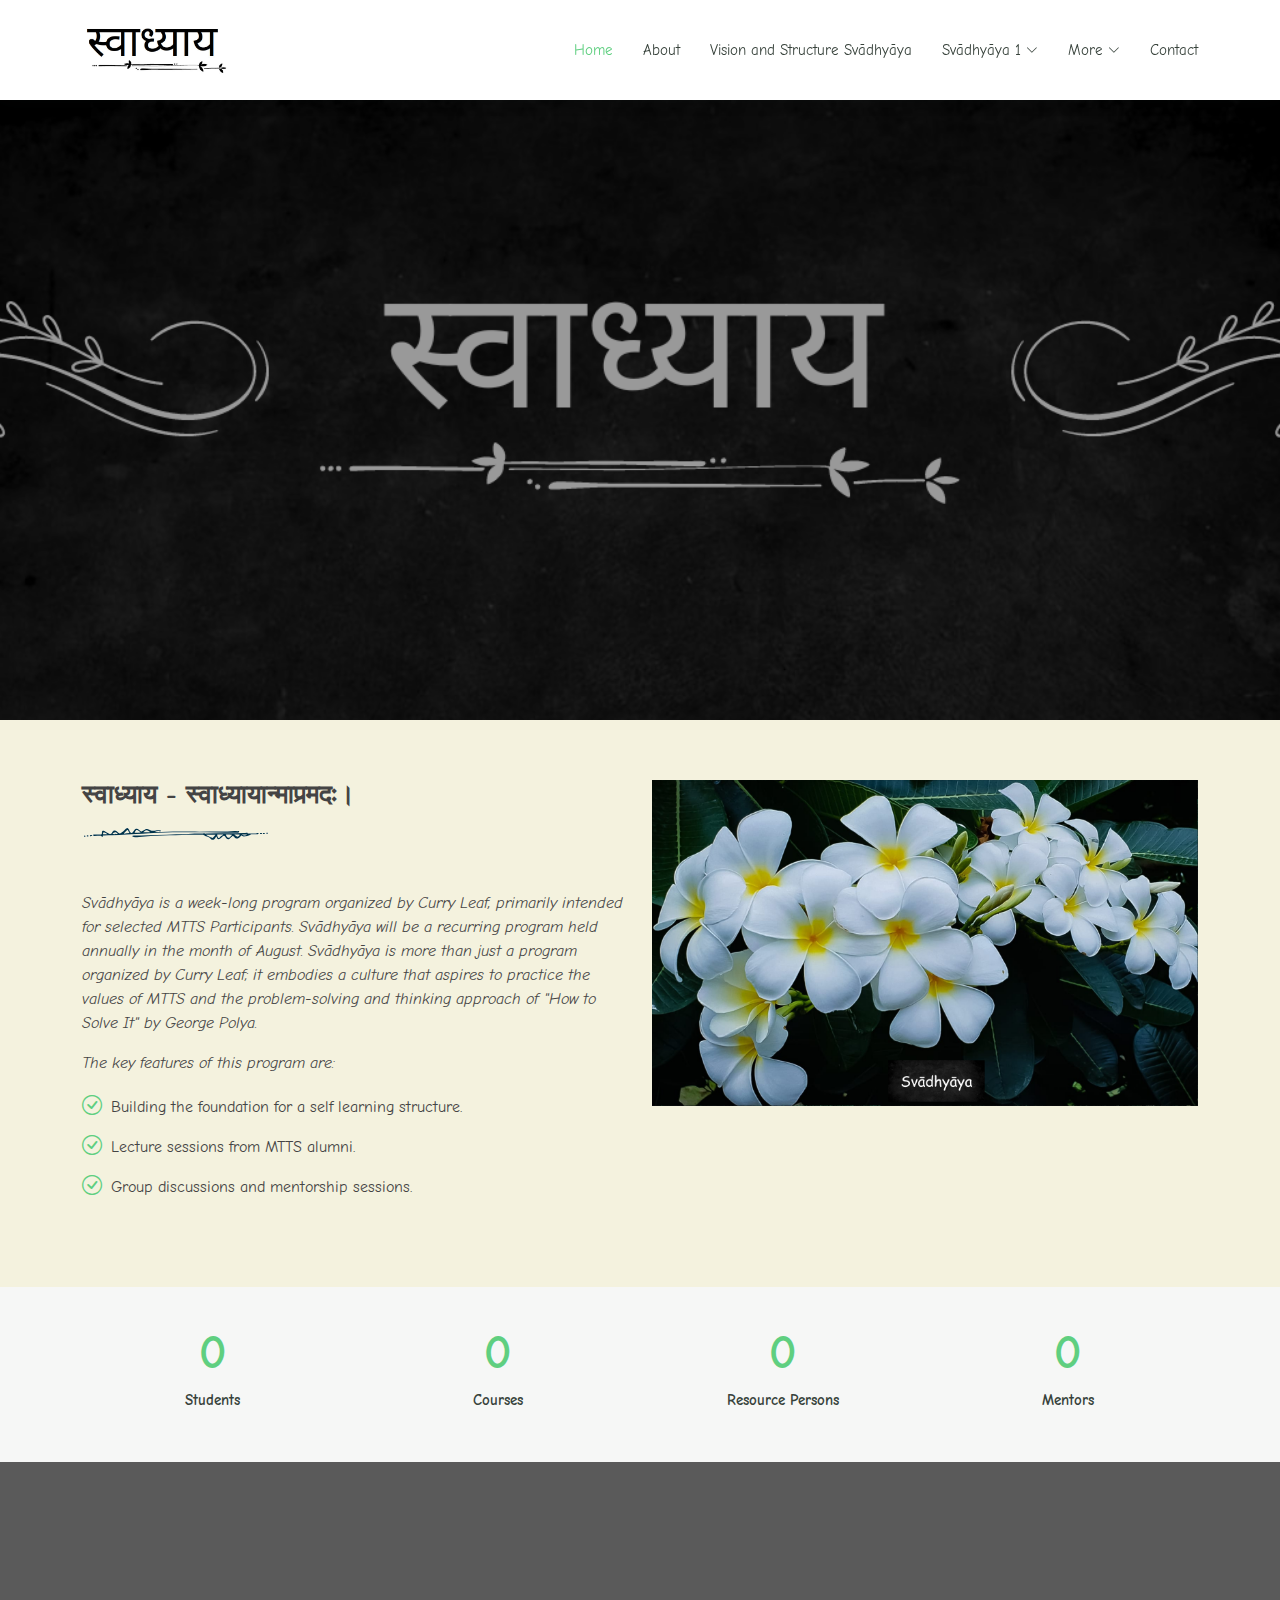
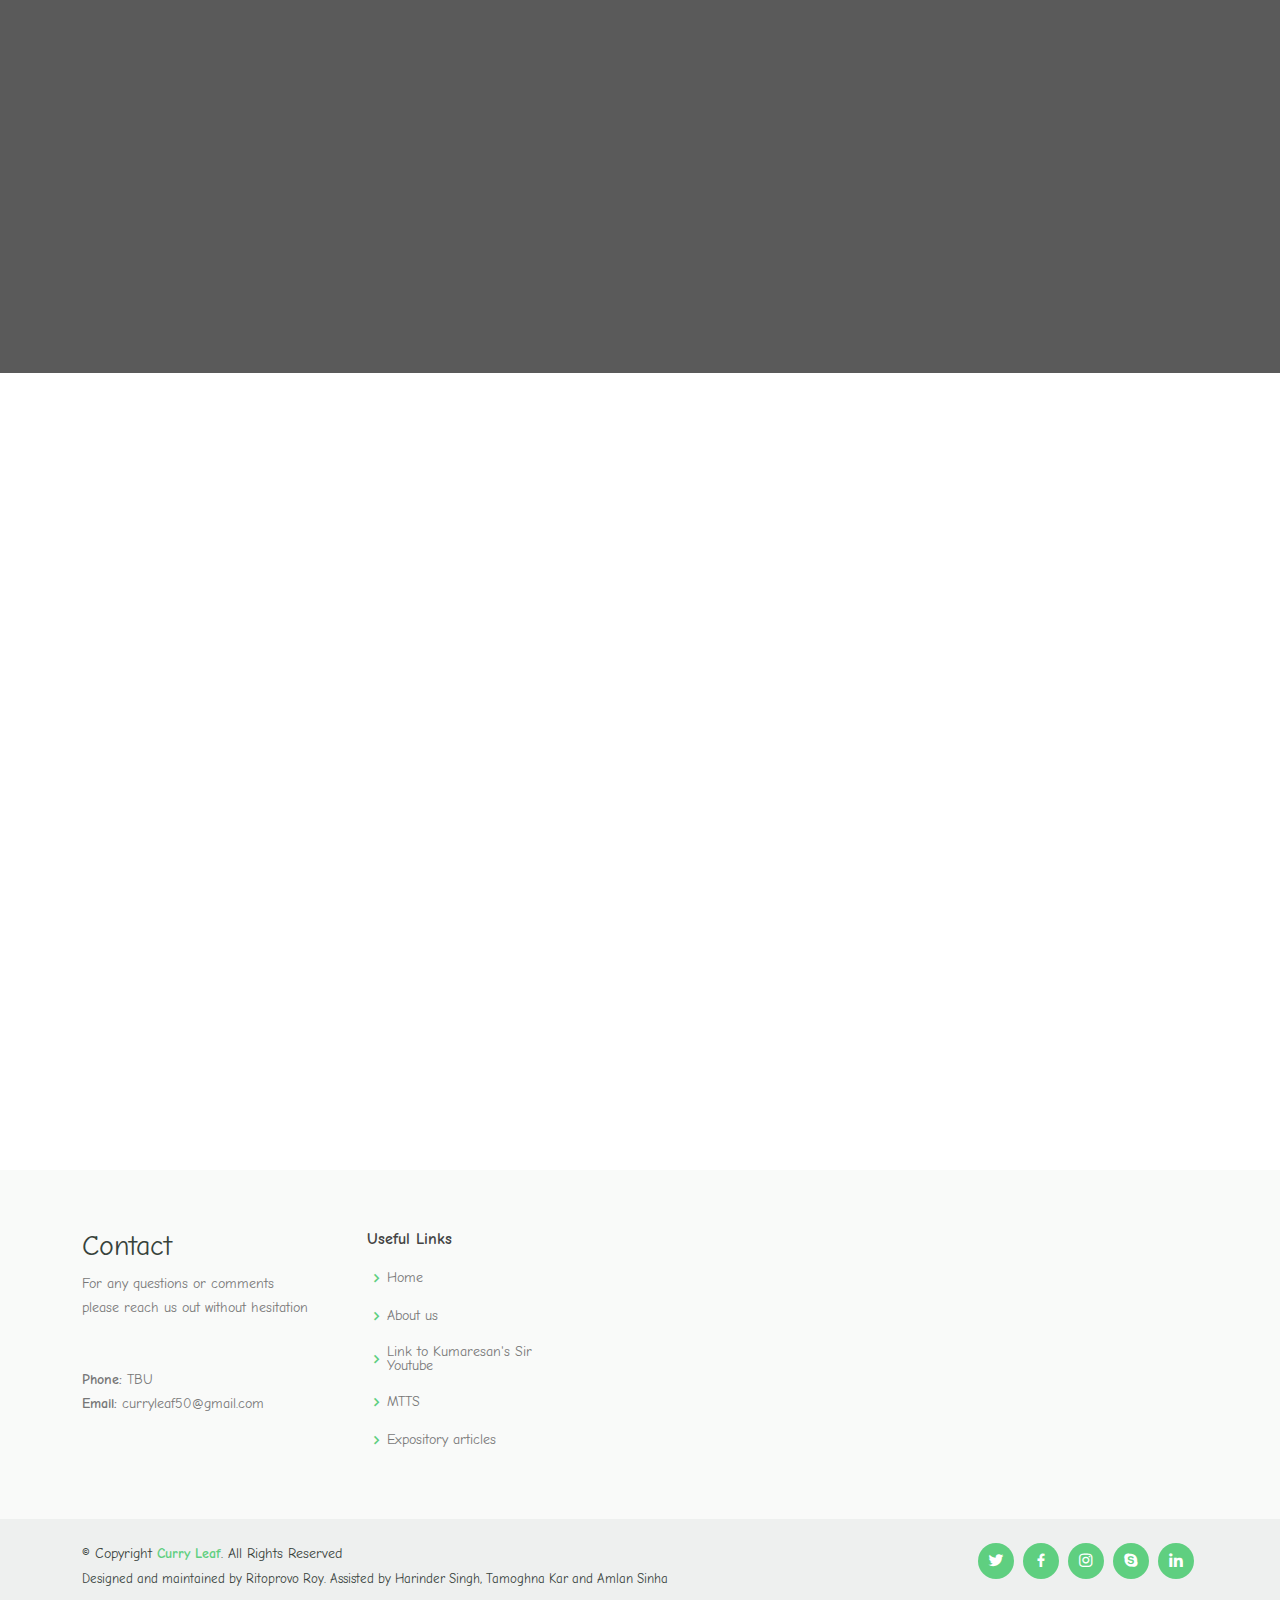
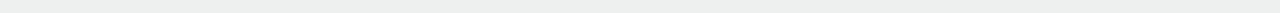
<file: index.html>
<!DOCTYPE html>
<html lang="en">

<head>
  <meta charset="utf-8">
  <meta content="width=device-width, initial-scale=1.0" name="viewport">

  <title>स्वाध्याय</title>
  <meta content="" name="description">
  <meta content="" name="keywords">

  <!-- Favicons -->
  <link href="assets/img/Flower.jpg" rel="icon">
  <link href="assets/img/apple-touch-icon.png" rel="apple-touch-icon">

  <!-- Google Fonts -->
  <link rel="preconnect" href="https://fonts.googleapis.com">
  <link rel="preconnect" href="https://fonts.gstatic.com" crossorigin>
  <link href="https://fonts.googleapis.com/css2?family=Comic+Neue&display=swap" rel="stylesheet">

  <!-- Vendor CSS Files -->
  <link href="assets/vendor/animate.css/animate.min.css" rel="stylesheet">
  <link href="assets/vendor/aos/aos.css" rel="stylesheet">
  <link href="assets/vendor/bootstrap/css/bootstrap.min.css" rel="stylesheet">
  <link href="assets/vendor/bootstrap-icons/bootstrap-icons.css" rel="stylesheet">
  <link href="assets/vendor/boxicons/css/boxicons.min.css" rel="stylesheet">
  <link href="assets/vendor/remixicon/remixicon.css" rel="stylesheet">
  <link href="assets/vendor/swiper/swiper-bundle.min.css" rel="stylesheet">

  <!-- Template Main CSS File -->
  <link href="assets/css/style.css" rel="stylesheet">

  <!-- =======================================================
  * Template Name: Mentor
  * Updated: May 30 2023 with Bootstrap v5.3.0
  * Template URL: https://bootstrapmade.com/mentor-free-education-bootstrap-theme/
  * Author: BootstrapMade.com
  * License: https://bootstrapmade.com/license/
  ======================================================== -->
</head>

<body>

  <!-- ======= Header ======= -->
  <header id="header" class="fixed-top">
    <div class="container d-flex align-items-center">
      <!-- Uncomment below if you prefer to use an image logo -->
      <a href="index.html" class="logo me-auto"><img src="assets/img/WhatsApp Image 2023-07-15 at 10.46.36.jpeg" alt="" class="img-fluid"></a>

      <nav id="navbar" class="navbar order-last order-lg-0">
        <ul>
          <li><a class="active" href="index.html">Home</a></li>
          <li><a href="about.html">About</a></li>
          <li><a href="vision and structure Svādhyāya.html">Vision and Structure Svādhyāya</a></li>
          <li class="dropdown"><a href="#"><span>Svādhyāya 1</span> <i class="bi bi-chevron-down"></i></a>
            <ul>
              <li><a href="svādhyāya 1.1.html">Svādhyāya 1.1</a></li>
              <li><a href="svādhyāya 1.2.html">Svādhyāya 1.2</a></li>
            </ul>
          </li>

          <li class="dropdown"><a href="#"><span>More</span> <i class="bi bi-chevron-down"></i></a>
            <ul>
              <li><a href="https://sites.google.com/view/curryleaf/copy-of-home#h.87yw845wlzjo">About Curry Leaf</a></li>
              <li><a href="https://mtts.org.in/">About MTTS</a></li>
              <li><a href="#">Savadhya From Past Years(TBU)</a></li>
              <li><a href="#">Feedback Form</a></li>
            </ul>
          </li>
          <li><a href="contact.html">Contact</a></li>
        </ul>
        <i class="bi bi-list mobile-nav-toggle"></i>
      </nav><!-- .navbar -->

    </div>
  </header><!-- End Header -->

  <!-- ======= Hero Section ======= -->
  <section id="hero" class="d-flex flex-column justify-content-center align-items-center">
    <div class="hero-container" data-aos="fade-in">
    </div>
  </section><!-- End Hero -->

  <main id="main">

    <!-- ======= About Section ======= -->
    <section id="about" class="about">
      <div class="container" data-aos="fade-up">

        <div class="row">
          <div class="col-lg-6 order-1 order-lg-2" data-aos="fade-left" data-aos-delay="100">
            <img src="assets/img/Svādhyāya.png" class="img-fluid" alt="">
          </div>
          <div class="col-lg-6 pt-4 pt-lg-0 order-2 order-lg-1 content">
            <h3>स्वाध्याय - स्वाध्यायान्माप्रमदः।</h3>
            <div class="underline">
              <img alt = "divider" src = "assets/img/divider2.svg">
            </div>
            <br>
            <br>
            <p class="fst-italic">
              Svādhyāya is a week-long program organized by Curry Leaf, primarily intended for selected MTTS Participants. 

             Svādhyāya will be a recurring program held annually in the month of August.

             Svādhyāya is more than just a program organized by Curry Leaf; it embodies a culture that aspires to practice the values of MTTS and the problem-solving and thinking approach of "How to Solve It" by George Polya.
            </p>
            <p class="fst-italic">The key features of this program are:</p>
            <ul>
              <li><i class="bi bi-check-circle"></i> Building the foundation for a self learning structure.</li>
              <li><i class="bi bi-check-circle"></i> Lecture sessions from MTTS alumni.</li>
              <li><i class="bi bi-check-circle"></i> Group discussions and mentorship sessions.</li>
            </ul>
            <p>
            </p>

          </div>
        </div>

      </div>
    </section><!-- End About Section -->

    <!-- ======= Counts Section ======= -->
    <section id="counts" class="counts section-bg">
      <div class="container">

        <div class="row counters">

          <div class="col-lg-3 col-6 text-center">
            <span data-purecounter-start="0" data-purecounter-end="TBU" data-purecounter-duration="1" class="purecounter"></span>
            <p>Students</p>
          </div>

          <div class="col-lg-3 col-6 text-center">
            <span data-purecounter-start="0" data-purecounter-end="TBU" data-purecounter-duration="1" class="purecounter"></span>
            <p>Courses</p>
          </div>

          <div class="col-lg-3 col-6 text-center">
            <span data-purecounter-start="0" data-purecounter-end="TBU" data-purecounter-duration="1" class="purecounter"></span>
            <p>Resource Persons</p>
          </div>

          <div class="col-lg-3 col-6 text-center">
            <span data-purecounter-start="0" data-purecounter-end="TBU" data-purecounter-duration="1" class="purecounter"></span>
            <p>Mentors</p>
          </div>

        </div>

      </div>
    </section><!-- End Counts Section -->

    <!-- ======= Why Us Section ======= -->
    <section id="why-us" class="why-us">
      <div class="container" data-aos="fade-up">

        <div class="row">
          <div class="col-lg-4 d-flex align-items-stretch">
            <div class="content">
              <h3>A Note of Gratitude</h3>
              <p>
                This program will be largely co-ordinated by the members of Curry Leaf community. We are extremely thankful to our advisors who provided us valuable suggestions to help improve the program, and our resource persons who took out time of their busy schedule to come forward and help be an integral part of the program.
              </p>
              <div class="text-center">
                <a href="about.html" class="more-btn">Learn More <i class="bx bx-chevron-right"></i></a>
              </div>
            </div>
          </div>
          </div>
        </div>
        
      </div>
    </section><!-- End Why Us Section -->

    <!-- ======= Trainers Section ======= -->
    <section id="trainers" class="trainers">
      <div class="container" data-aos="fade-up">

        <div class="row" data-aos="zoom-in" data-aos-delay="100">
          <div class="col-lg-4 col-md-6 d-flex align-items-stretch">
            <div class="member">
              <img src="assets/img/trainers/BWTAM(1).jpg" class="img-fluid" alt="">
              <div class="member-content">
                <h4>Tamoghna Kar</h4>
                <span>Organiser of Svādhyāya</span>
                <p>
                  TBU
                </p>
                <div class="social">
                  <a href=""><i class="bi bi-twitter"></i></a>
                  <a href=""><i class="bi bi-facebook"></i></a>
                  <a href=""><i class="bi bi-instagram"></i></a>
                  <a href=""><i class="bi bi-linkedin"></i></a>
                </div>
              </div>
            </div>
          </div>

          <div class="col-lg-4 col-md-6 d-flex align-items-stretch">
            <div class="member">
              <img src="assets/img/trainers/IMG_20230716_141731.jpg" class="img-fluid" alt="">
              <div class="member-content">
                <h4>Amlan Sinha</h4>
                <span>Organiser of Svādhyāya</span>
                <p>
                  TBU
                </p>
                <div class="social">
                  <a href=""><i class="bi bi-twitter"></i></a>
                  <a href=""><i class="bi bi-facebook"></i></a>
                  <a href=""><i class="bi bi-instagram"></i></a>
                  <a href=""><i class="bi bi-linkedin"></i></a>
                </div>
              </div>
            </div>
          </div>

          <div class="col-lg-4 col-md-6 d-flex align-items-stretch">
            <div class="member">
              <img src="assets/img/trainers/Rit-modified.jpeg" class="img-fluid" alt="">
              <div class="member-content">
                <h4>Ritoprovo Roy</h4>
                <span>Tech Creative Moderator</span>
                <p>
                  TBU
                </p>
                <div class="social">
                  <a href=""><i class="bi bi-twitter"></i></a>
                  <a href=""><i class="bi bi-facebook"></i></a>
                  <a href=""><i class="bi bi-instagram"></i></a>
                  <a href=""><i class="bi bi-linkedin"></i></a>
                </div>
              </div>
            </div>
          </div>

        </div>

      </div>
    </section><!-- End Trainers Section -->

  </main><!-- End #main -->

  <!-- ======= Footer ======= -->
  <footer id="footer">

    <div class="footer-top">
      <div class="container">
        <div class="row">


          <div class="col-lg-3 col-md-6 footer-contact">
            <h3>Contact</h3>
            <p>
              For any questions or comments <br>
              please reach us out without hesitation<br>
              <br><br>
              <strong>Phone:</strong> TBU <br>
              <strong>Email:</strong> curryleaf50@gmail.com<br>
            </p>
          </div>

          <div class="col-lg-2 col-md-6 footer-links">
            <h4>Useful Links</h4>
            <ul>
              <li><i class="bx bx-chevron-right"></i> <a href="index.html">Home</a></li>
              <li><i class="bx bx-chevron-right"></i> <a href="https://sites.google.com/view/curryleaf/home">About us</a></li>
              <li><i class="bx bx-chevron-right"></i> <a href="https://www.youtube.com/@kumarhcu">Link to Kumaresan's Sir Youtube</a></li>
              <li><i class="bx bx-chevron-right"></i> <a href="https://mtts.org.in/">MTTS</a></li>
              <li><i class="bx bx-chevron-right"></i> <a href="https://4dspace.mtts.org.in/expository-articles-list.php">Expository articles</a></li>
            </ul>
          </div>

        </div>
      </div>
    </div>

    <div class="container d-md-flex py-4">

      <div class="me-md-auto text-center text-md-start">
        <div class="copyright">
          &copy; Copyright <a href="https://sites.google.com/view/curryleaf/home"><strong><span>Curry Leaf</span></strong></a>. All Rights Reserved
        </div>
        <div class="credits">
          <!-- All the links in the footer should remain intact. -->
          <!-- You can delete the links only if you purchased the pro version. -->
          <!-- Licensing information: https://bootstrapmade.com/license/ -->
          <!-- Purchase the pro version with working PHP/AJAX contact form: https://bootstrapmade.com/mentor-free-education-bootstrap-theme/ -->
          Designed and maintained by Ritoprovo Roy. Assisted by Harinder Singh, Tamoghna Kar and Amlan Sinha</a>
        </div>
      </div>
      <div class="social-links text-center text-md-right pt-3 pt-md-0">
        <a href="#" class="twitter"><i class="bx bxl-twitter"></i></a>
        <a href="#" class="facebook"><i class="bx bxl-facebook"></i></a>
        <a href="#" class="instagram"><i class="bx bxl-instagram"></i></a>
        <a href="#" class="google-plus"><i class="bx bxl-skype"></i></a>
        <a href="#" class="linkedin"><i class="bx bxl-linkedin"></i></a>
      </div>
    </div>
  </footer><!-- End Footer -->

  <div id="preloader"></div>
  <a href="#" class="back-to-top d-flex align-items-center justify-content-center"><i class="bi bi-arrow-up-short"></i></a>

  <!-- Vendor JS Files -->
  <script src="assets/vendor/purecounter/purecounter_vanilla.js"></script>
  <script src="assets/vendor/aos/aos.js"></script>
  <script src="assets/vendor/bootstrap/js/bootstrap.bundle.min.js"></script>
  <script src="assets/vendor/swiper/swiper-bundle.min.js"></script>
  <script src="assets/vendor/php-email-form/validate.js"></script>

  <!-- Template Main JS File -->
  <script src="assets/js/main.js"></script>

</body>

</html>
</file>
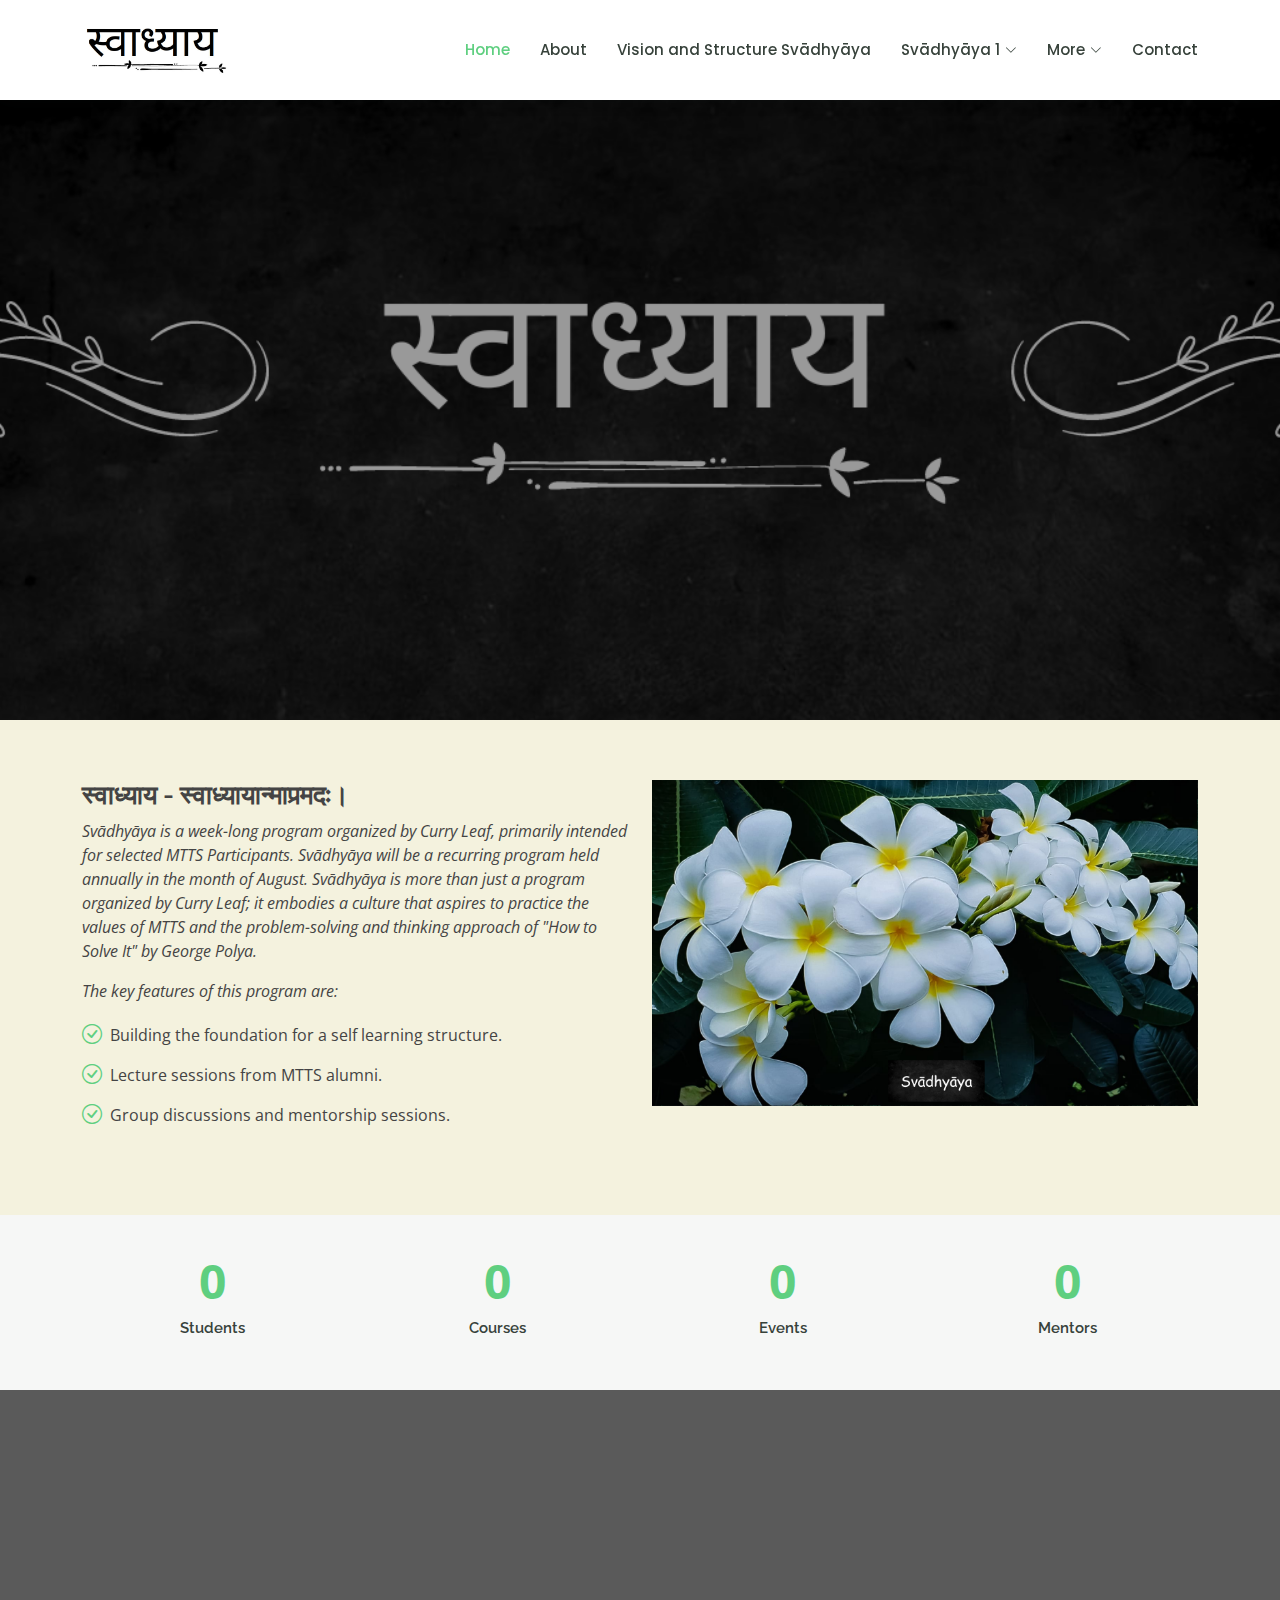
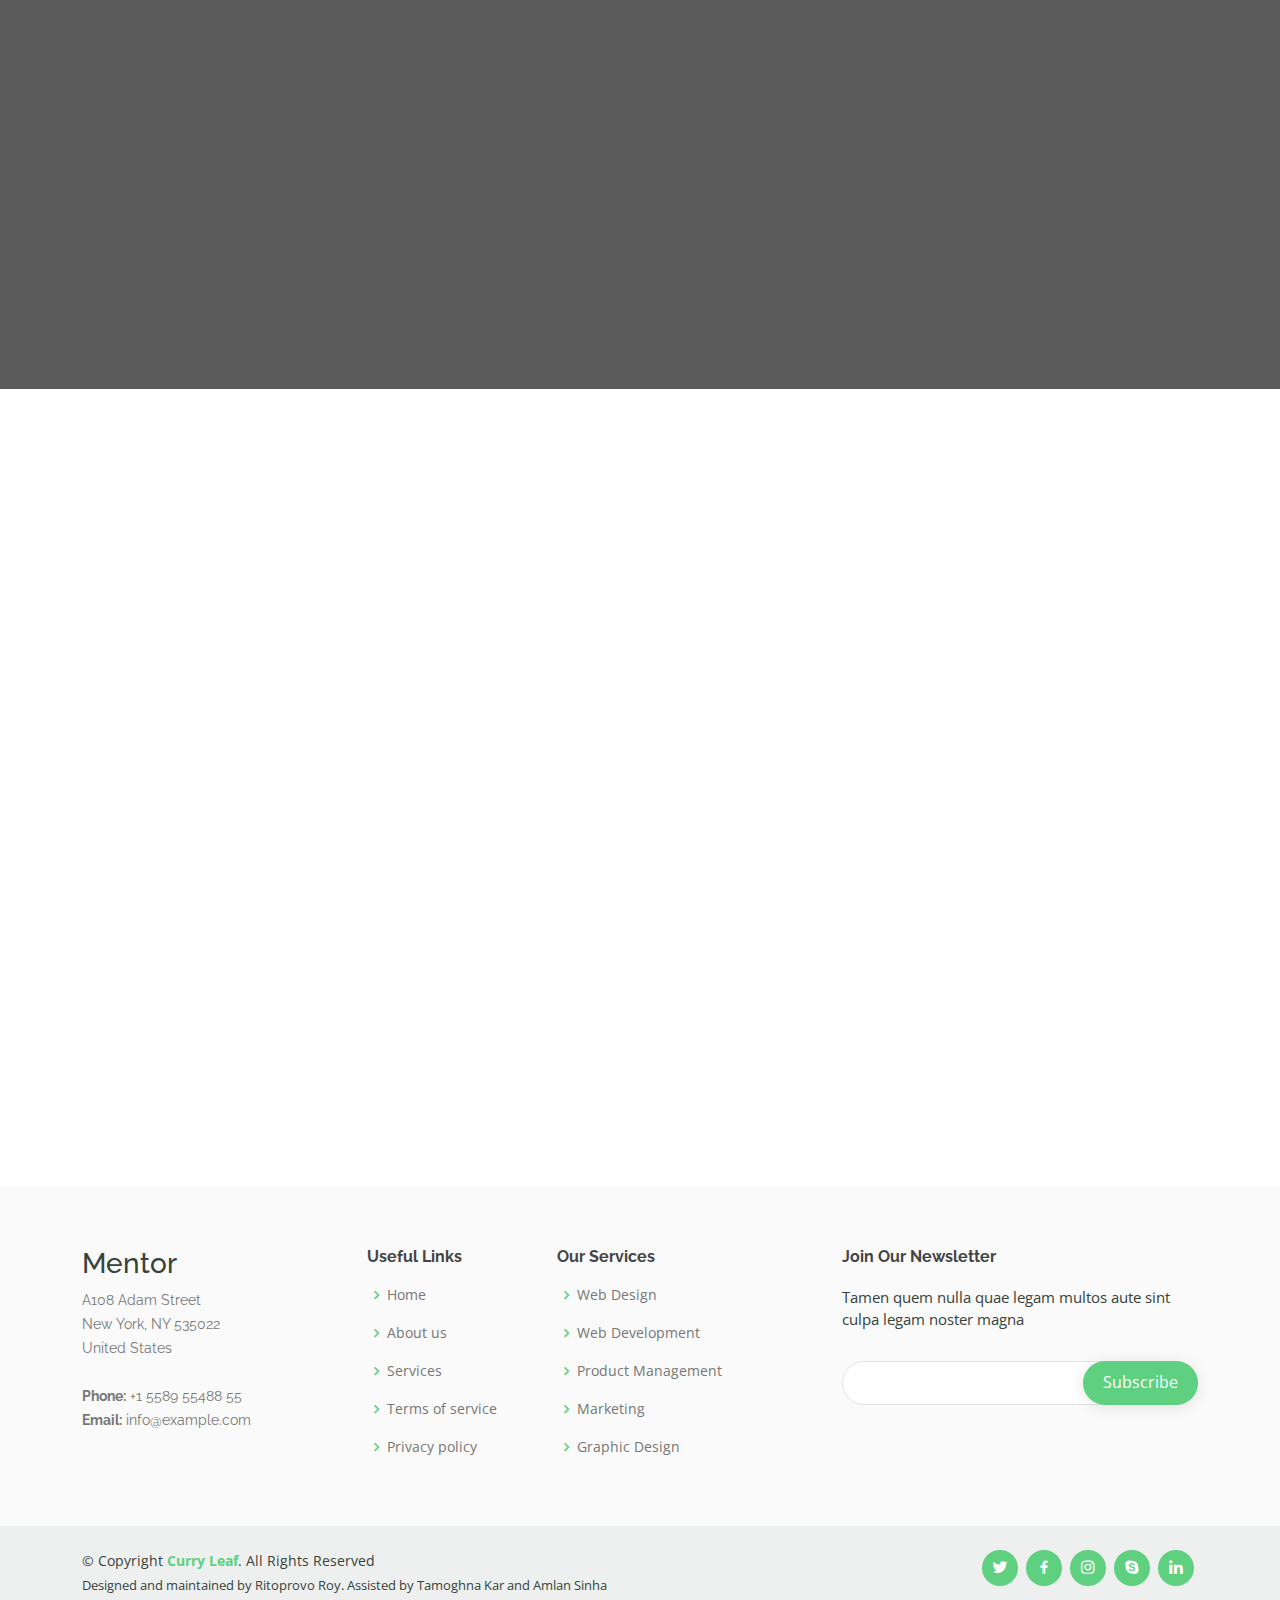
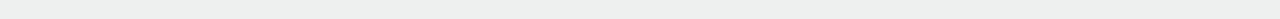
<file: August Event Website/index.html>
<!DOCTYPE html>
<html lang="en">

<head>
  <meta charset="utf-8">
  <meta content="width=device-width, initial-scale=1.0" name="viewport">

  <title>स्वाध्याय</title>
  <meta content="" name="description">
  <meta content="" name="keywords">

  <!-- Favicons -->
  <link href="assets/img/Flower.jpg" rel="icon">
  <link href="assets/img/apple-touch-icon.png" rel="apple-touch-icon">

  <!-- Google Fonts -->
  <link href="https://fonts.googleapis.com/css?family=Open+Sans:300,300i,400,400i,600,600i,700,700i|Raleway:300,300i,400,400i,500,500i,600,600i,700,700i|Poppins:300,300i,400,400i,500,500i,600,600i,700,700i" rel="stylesheet">

  <!-- Vendor CSS Files -->
  <link href="assets/vendor/animate.css/animate.min.css" rel="stylesheet">
  <link href="assets/vendor/aos/aos.css" rel="stylesheet">
  <link href="assets/vendor/bootstrap/css/bootstrap.min.css" rel="stylesheet">
  <link href="assets/vendor/bootstrap-icons/bootstrap-icons.css" rel="stylesheet">
  <link href="assets/vendor/boxicons/css/boxicons.min.css" rel="stylesheet">
  <link href="assets/vendor/remixicon/remixicon.css" rel="stylesheet">
  <link href="assets/vendor/swiper/swiper-bundle.min.css" rel="stylesheet">

  <!-- Template Main CSS File -->
  <link href="assets/css/style.css" rel="stylesheet">

  <!-- =======================================================
  * Template Name: Mentor
  * Updated: May 30 2023 with Bootstrap v5.3.0
  * Template URL: https://bootstrapmade.com/mentor-free-education-bootstrap-theme/
  * Author: BootstrapMade.com
  * License: https://bootstrapmade.com/license/
  ======================================================== -->
</head>

<body>

  <!-- ======= Header ======= -->
  <header id="header" class="fixed-top">
    <div class="container d-flex align-items-center">
      <!-- Uncomment below if you prefer to use an image logo -->
      <a href="index.html" class="logo me-auto"><img src="assets/img/WhatsApp Image 2023-07-15 at 10.46.36.jpeg" alt="" class="img-fluid"></a>

      <nav id="navbar" class="navbar order-last order-lg-0">
        <ul>
          <li><a class="active" href="index.html">Home</a></li>
          <li><a href="about.html">About</a></li>
          <li><a href="vision and structure Svādhyāya.html">Vision and Structure Svādhyāya</a></li>
          <li class="dropdown"><a href="#"><span>Svādhyāya 1</span> <i class="bi bi-chevron-down"></i></a>
            <ul>
              <li><a href="svādhyāya 1.1.html">Svādhyāya 1.1</a></li>
              <li><a href="svādhyāya 1.2.html">Svādhyāya 1.2</a></li>
            </ul>
          </li>

          <li class="dropdown"><a href="#"><span>More</span> <i class="bi bi-chevron-down"></i></a>
            <ul>
              <li><a href="https://sites.google.com/view/curryleaf/copy-of-home#h.87yw845wlzjo">About Curry Leaf</a></li>
              <li><a href="https://mtts.org.in/">About MTTS</a></li>
              <li><a href="#">Savadhya From Past Years(TBU)</a></li>
              <li><a href="#">Feedback Form</a></li>
            </ul>
          </li>
          <li><a href="contact.html">Contact</a></li>
        </ul>
        <i class="bi bi-list mobile-nav-toggle"></i>
      </nav><!-- .navbar -->

    </div>
  </header><!-- End Header -->

  <!-- ======= Hero Section ======= -->
  <section id="hero" class="d-flex justify-content-center align-items-center">
    <div class="container position-relative" data-aos="zoom-in" data-aos-delay="100">
      
    </div>
  </section><!-- End Hero -->

  <main id="main">

    <!-- ======= About Section ======= -->
    <section id="about" class="about">
      <div class="container" data-aos="fade-up">

        <div class="row">
          <div class="col-lg-6 order-1 order-lg-2" data-aos="fade-left" data-aos-delay="100">
            <img src="assets/img/Svādhyāya.png" class="img-fluid" alt="">
          </div>
          <div class="col-lg-6 pt-4 pt-lg-0 order-2 order-lg-1 content">
            <h3>स्वाध्याय - स्वाध्यायान्माप्रमदः।</h3>
            <p class="fst-italic">
              Svādhyāya is a week-long program organized by Curry Leaf, primarily intended for selected MTTS Participants. 

             Svādhyāya will be a recurring program held annually in the month of August.

             Svādhyāya is more than just a program organized by Curry Leaf; it embodies a culture that aspires to practice the values of MTTS and the problem-solving and thinking approach of "How to Solve It" by George Polya.
            </p>
            <p class="fst-italic">The key features of this program are:</p>
            <ul>
              <li><i class="bi bi-check-circle"></i> Building the foundation for a self learning structure.</li>
              <li><i class="bi bi-check-circle"></i> Lecture sessions from MTTS alumni.</li>
              <li><i class="bi bi-check-circle"></i> Group discussions and mentorship sessions.</li>
            </ul>
            <p>
            </p>

          </div>
        </div>

      </div>
    </section><!-- End About Section -->

    <!-- ======= Counts Section ======= -->
    <section id="counts" class="counts section-bg">
      <div class="container">

        <div class="row counters">

          <div class="col-lg-3 col-6 text-center">
            <span data-purecounter-start="0" data-purecounter-end="TBU" data-purecounter-duration="1" class="purecounter"></span>
            <p>Students</p>
          </div>

          <div class="col-lg-3 col-6 text-center">
            <span data-purecounter-start="0" data-purecounter-end="TBU" data-purecounter-duration="1" class="purecounter"></span>
            <p>Courses</p>
          </div>

          <div class="col-lg-3 col-6 text-center">
            <span data-purecounter-start="0" data-purecounter-end="TBU" data-purecounter-duration="1" class="purecounter"></span>
            <p>Events</p>
          </div>

          <div class="col-lg-3 col-6 text-center">
            <span data-purecounter-start="0" data-purecounter-end="TBU" data-purecounter-duration="1" class="purecounter"></span>
            <p>Mentors</p>
          </div>

        </div>

      </div>
    </section><!-- End Counts Section -->

    <!-- ======= Why Us Section ======= -->
    <section id="why-us" class="why-us">
      <div class="container" data-aos="fade-up">

        <div class="row">
          <div class="col-lg-4 d-flex align-items-stretch">
            <div class="content">
              <h3>A Note of Gratitude</h3>
              <p>
                This program will be largely co-ordinated by the members of Curry Leaf community. We are extremely thankful to our advisors who provided us valuable suggestions to help improve the program, and our resource persons who took out time of their busy schedule to come forward and help be an integral part of the program.
              </p>
              <div class="text-center">
                <a href="about.html" class="more-btn">Learn More <i class="bx bx-chevron-right"></i></a>
              </div>
            </div>
          </div>
          </div>
        </div>
        
      </div>
    </section><!-- End Why Us Section -->

    <!-- ======= Trainers Section ======= -->
    <section id="trainers" class="trainers">
      <div class="container" data-aos="fade-up">

        <div class="row" data-aos="zoom-in" data-aos-delay="100">
          <div class="col-lg-4 col-md-6 d-flex align-items-stretch">
            <div class="member">
              <img src="assets/img/trainers/BWTAM(1).jpg" class="img-fluid" alt="">
              <div class="member-content">
                <h4>Tamoghna Kar</h4>
                <span>Organiser of Svādhyāya</span>
                <p>
                  TBU
                </p>
                <div class="social">
                  <a href=""><i class="bi bi-twitter"></i></a>
                  <a href=""><i class="bi bi-facebook"></i></a>
                  <a href=""><i class="bi bi-instagram"></i></a>
                  <a href=""><i class="bi bi-linkedin"></i></a>
                </div>
              </div>
            </div>
          </div>

          <div class="col-lg-4 col-md-6 d-flex align-items-stretch">
            <div class="member">
              <img src="assets/img/trainers/IMG_20230716_141731.jpg" class="img-fluid" alt="">
              <div class="member-content">
                <h4>Amlan Sinha</h4>
                <span>Organiser of Svādhyāya</span>
                <p>
                  TBU
                </p>
                <div class="social">
                  <a href=""><i class="bi bi-twitter"></i></a>
                  <a href=""><i class="bi bi-facebook"></i></a>
                  <a href=""><i class="bi bi-instagram"></i></a>
                  <a href=""><i class="bi bi-linkedin"></i></a>
                </div>
              </div>
            </div>
          </div>

          <div class="col-lg-4 col-md-6 d-flex align-items-stretch">
            <div class="member">
              <img src="assets/img/trainers/Rit-modified.jpeg" class="img-fluid" alt="">
              <div class="member-content">
                <h4>Ritoprovo Roy</h4>
                <span>Organiser of Svādhyāya</span>
                <p>
                  TBU
                </p>
                <div class="social">
                  <a href=""><i class="bi bi-twitter"></i></a>
                  <a href=""><i class="bi bi-facebook"></i></a>
                  <a href=""><i class="bi bi-instagram"></i></a>
                  <a href=""><i class="bi bi-linkedin"></i></a>
                </div>
              </div>
            </div>
          </div>

        </div>

      </div>
    </section><!-- End Trainers Section -->

  </main><!-- End #main -->

  <!-- ======= Footer ======= -->
  <footer id="footer">

    <div class="footer-top">
      <div class="container">
        <div class="row">

          <div class="col-lg-3 col-md-6 footer-contact">
            <h3>Mentor</h3>
            <p>
              A108 Adam Street <br>
              New York, NY 535022<br>
              United States <br><br>
              <strong>Phone:</strong> +1 5589 55488 55<br>
              <strong>Email:</strong> info@example.com<br>
            </p>
          </div>

          <div class="col-lg-2 col-md-6 footer-links">
            <h4>Useful Links</h4>
            <ul>
              <li><i class="bx bx-chevron-right"></i> <a href="#">Home</a></li>
              <li><i class="bx bx-chevron-right"></i> <a href="#">About us</a></li>
              <li><i class="bx bx-chevron-right"></i> <a href="#">Services</a></li>
              <li><i class="bx bx-chevron-right"></i> <a href="#">Terms of service</a></li>
              <li><i class="bx bx-chevron-right"></i> <a href="#">Privacy policy</a></li>
            </ul>
          </div>

          <div class="col-lg-3 col-md-6 footer-links">
            <h4>Our Services</h4>
            <ul>
              <li><i class="bx bx-chevron-right"></i> <a href="#">Web Design</a></li>
              <li><i class="bx bx-chevron-right"></i> <a href="#">Web Development</a></li>
              <li><i class="bx bx-chevron-right"></i> <a href="#">Product Management</a></li>
              <li><i class="bx bx-chevron-right"></i> <a href="#">Marketing</a></li>
              <li><i class="bx bx-chevron-right"></i> <a href="#">Graphic Design</a></li>
            </ul>
          </div>

          <div class="col-lg-4 col-md-6 footer-newsletter">
            <h4>Join Our Newsletter</h4>
            <p>Tamen quem nulla quae legam multos aute sint culpa legam noster magna</p>
            <form action="" method="post">
              <input type="email" name="email"><input type="submit" value="Subscribe">
            </form>
          </div>

        </div>
      </div>
    </div>

    <div class="container d-md-flex py-4">

      <div class="me-md-auto text-center text-md-start">
        <div class="copyright">
          &copy; Copyright <a href="https://sites.google.com/view/curryleaf/home"><strong><span>Curry Leaf</span></strong></a>. All Rights Reserved
        </div>
        <div class="credits">
          <!-- All the links in the footer should remain intact. -->
          <!-- You can delete the links only if you purchased the pro version. -->
          <!-- Licensing information: https://bootstrapmade.com/license/ -->
          <!-- Purchase the pro version with working PHP/AJAX contact form: https://bootstrapmade.com/mentor-free-education-bootstrap-theme/ -->
          Designed and maintained by Ritoprovo Roy. Assisted by Tamoghna Kar and Amlan Sinha</a>
        </div>
      </div>
      <div class="social-links text-center text-md-right pt-3 pt-md-0">
        <a href="#" class="twitter"><i class="bx bxl-twitter"></i></a>
        <a href="#" class="facebook"><i class="bx bxl-facebook"></i></a>
        <a href="#" class="instagram"><i class="bx bxl-instagram"></i></a>
        <a href="#" class="google-plus"><i class="bx bxl-skype"></i></a>
        <a href="#" class="linkedin"><i class="bx bxl-linkedin"></i></a>
      </div>
    </div>
  </footer><!-- End Footer -->

  <div id="preloader"></div>
  <a href="#" class="back-to-top d-flex align-items-center justify-content-center"><i class="bi bi-arrow-up-short"></i></a>

  <!-- Vendor JS Files -->
  <script src="assets/vendor/purecounter/purecounter_vanilla.js"></script>
  <script src="assets/vendor/aos/aos.js"></script>
  <script src="assets/vendor/bootstrap/js/bootstrap.bundle.min.js"></script>
  <script src="assets/vendor/swiper/swiper-bundle.min.js"></script>
  <script src="assets/vendor/php-email-form/validate.js"></script>

  <!-- Template Main JS File -->
  <script src="assets/js/main.js"></script>

</body>

</html>
</file>
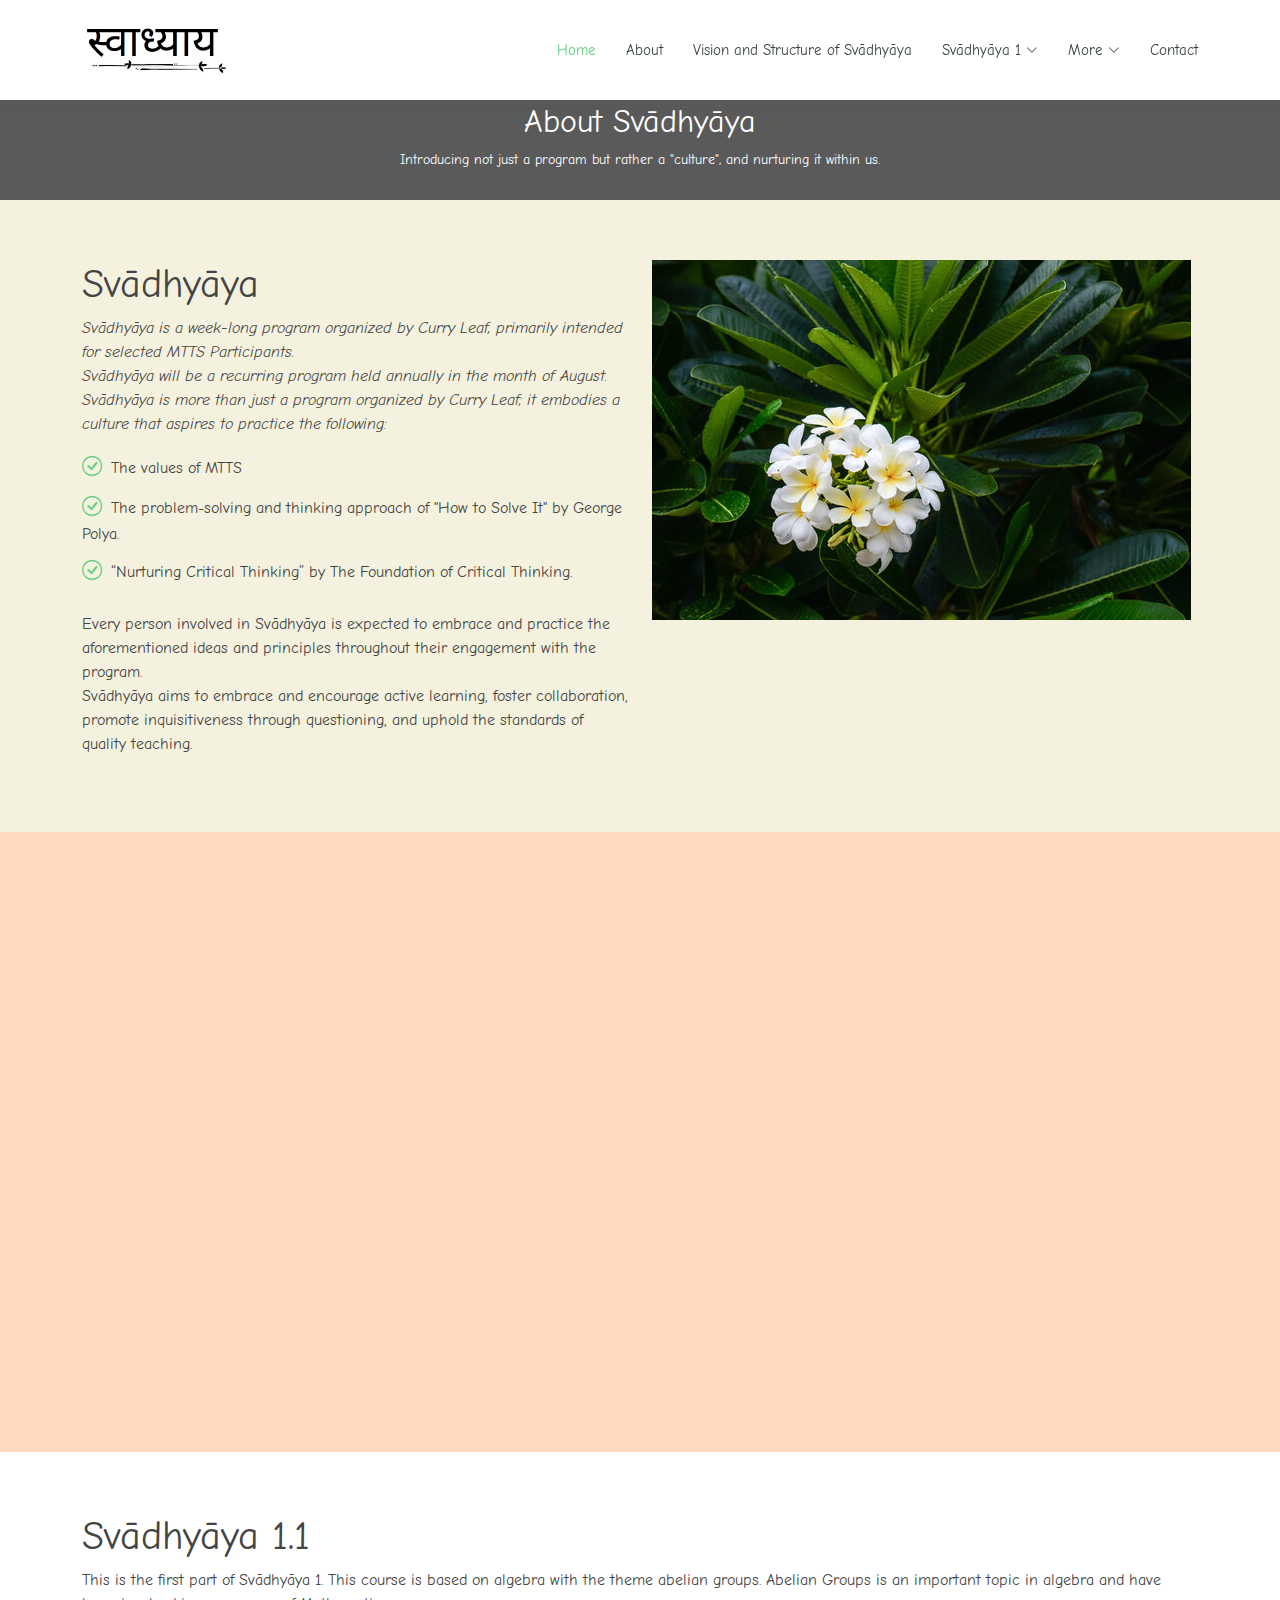
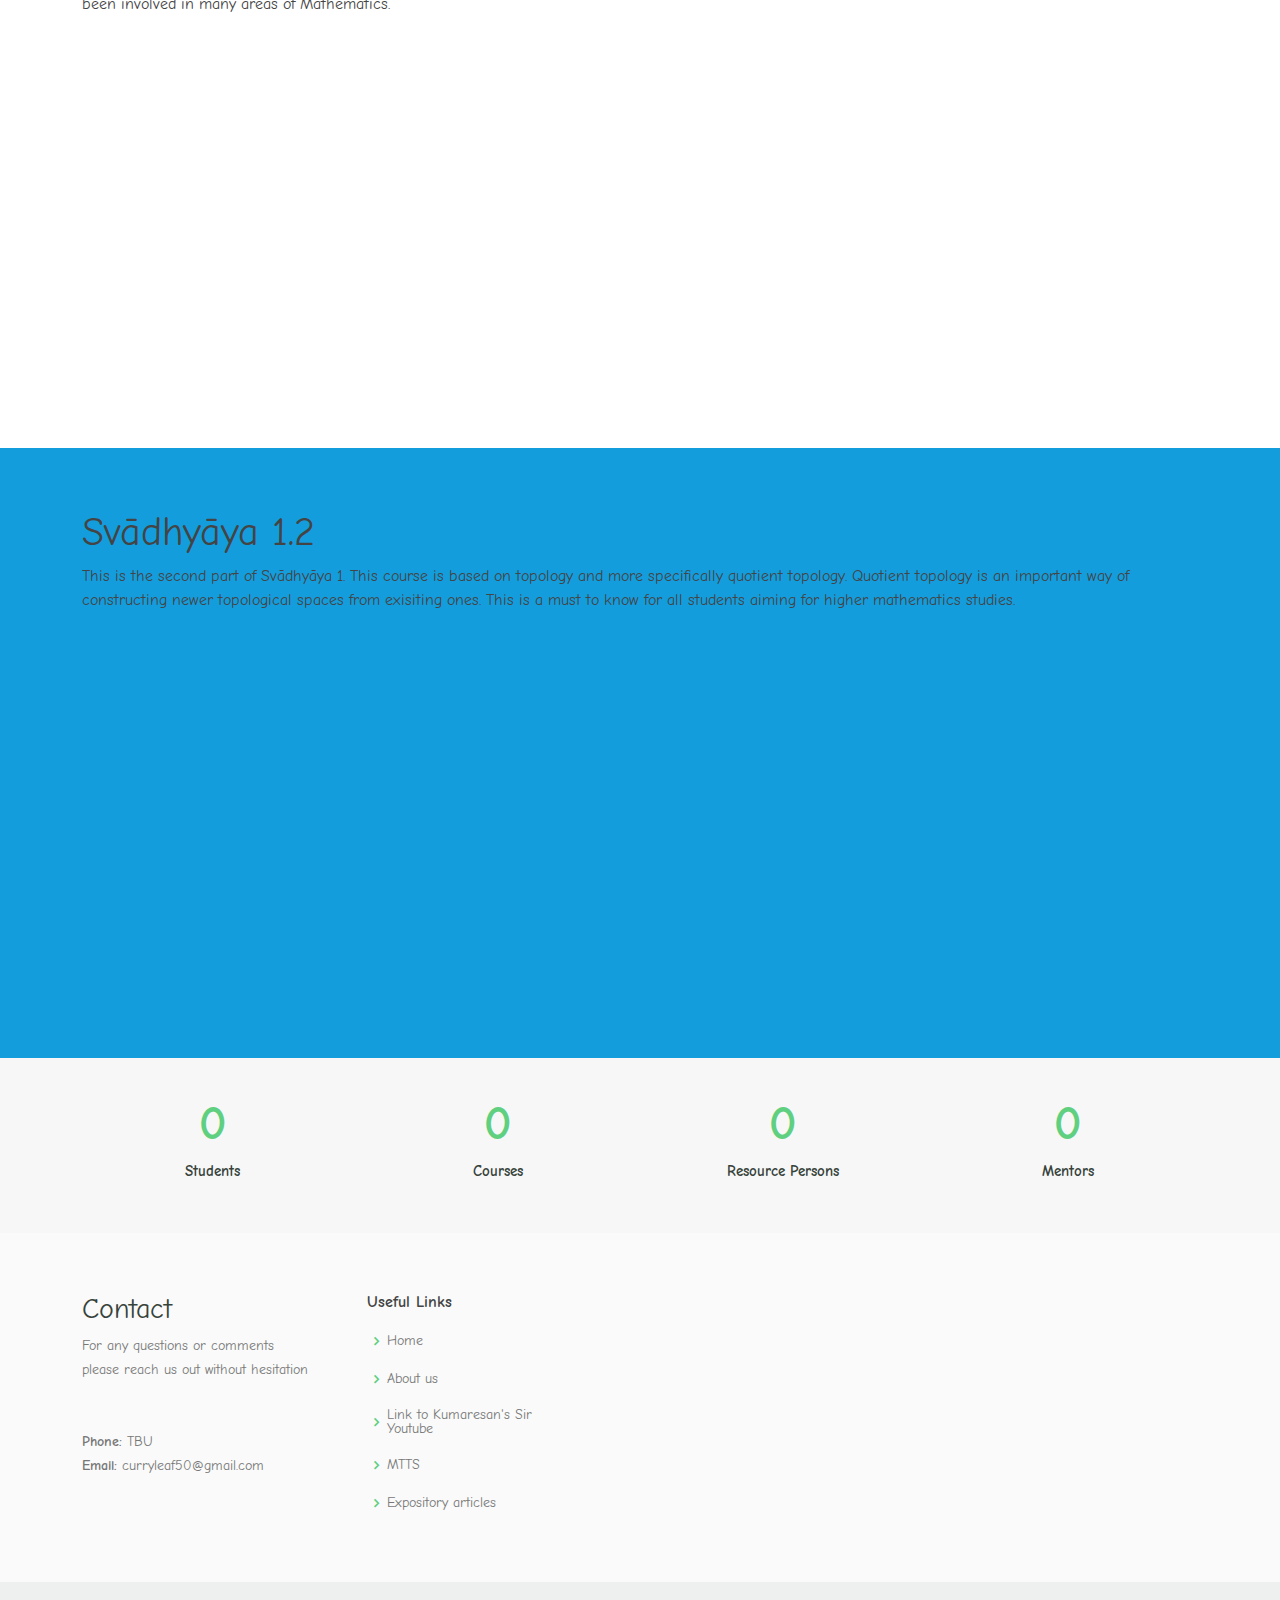
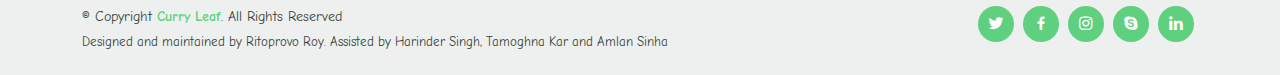
<file: about.html>
<!DOCTYPE html>
<html lang="en">

<head>
  <meta charset="utf-8">
  <meta content="width=device-width, initial-scale=1.0" name="viewport">

  <title>स्वाध्याय</title>
  <meta content="" name="description">
  <meta content="" name="keywords">

  <!-- Favicons -->
  <link href="assets/img/Flower.jpg" rel="icon">
  <link href="assets/img/apple-touch-icon.png" rel="apple-touch-icon">

  <!-- Google Fonts -->
  <link rel="preconnect" href="https://fonts.googleapis.com">
  <link rel="preconnect" href="https://fonts.gstatic.com" crossorigin>
  <link href="https://fonts.googleapis.com/css2?family=Comic+Neue&display=swap" rel="stylesheet">

  <!-- Vendor CSS Files -->
  <link href="assets/vendor/animate.css/animate.min.css" rel="stylesheet">
  <link href="assets/vendor/aos/aos.css" rel="stylesheet">
  <link href="assets/vendor/bootstrap/css/bootstrap.min.css" rel="stylesheet">
  <link href="assets/vendor/bootstrap-icons/bootstrap-icons.css" rel="stylesheet">
  <link href="assets/vendor/boxicons/css/boxicons.min.css" rel="stylesheet">
  <link href="assets/vendor/remixicon/remixicon.css" rel="stylesheet">
  <link href="assets/vendor/swiper/swiper-bundle.min.css" rel="stylesheet">

  <!-- Template Main CSS File -->
  <link href="assets/css/style.css" rel="stylesheet">

  <!-- =======================================================
  * Template Name: Mentor
  * Updated: May 30 2023 with Bootstrap v5.3.0
  * Template URL: https://bootstrapmade.com/mentor-free-education-bootstrap-theme/
  * Author: BootstrapMade.com
  * License: https://bootstrapmade.com/license/
  ======================================================== -->
</head>

<body>

  <!-- ======= Header ======= -->
  <header id="header" class="fixed-top">
    <div class="container d-flex align-items-center">
      <!-- Uncomment below if you prefer to use an image logo -->
      <a href="index.html" class="logo me-auto"><img src="assets/img/WhatsApp Image 2023-07-15 at 10.46.36.jpeg" alt="" class="img-fluid"></a>

      <nav id="navbar" class="navbar order-last order-lg-0">
        <ul>
          <li><a class="active" href="index.html">Home</a></li>
          <li><a href="about.html">About</a></li>
          <li><a href="vision and structure Svādhyāya.html">Vision and Structure of Svādhyāya</a></li>
          <li class="dropdown"><a href="#"><span>Svādhyāya 1</span> <i class="bi bi-chevron-down"></i></a>
            <ul>
              <li><a href="svādhyāya 1.1.html">Svādhyāya 1.1</a></li>
              <li><a href="svādhyāya 1.2.html">Svādhyāya 1.2</a></li>
            </ul>
          </li>

          <li class="dropdown"><a href="#"><span>More</span> <i class="bi bi-chevron-down"></i></a>
            <ul>
              <li><a href="https://sites.google.com/view/curryleaf/copy-of-home#h.87yw845wlzjo">About Curry Leaf</a></li>
              <li><a href="https://mtts.org.in/">About MTTS</a></li>
              <li><a href="#">Savadhya From Past Years(TBU)</a></li>
              <li><a href="#">Feedback Form</a></li>
            </ul>
          </li>
          <li><a href="contact.html">Contact</a></li>
        </ul>
        <i class="bi bi-list mobile-nav-toggle"></i>
      </nav><!-- .navbar -->

    </div>
  </header><!-- End Header -->

  <main id="main">
    <!-- ======= Breadcrumbs ======= -->
    <div class="breadcrumbs" data-aos="fade-in">
      <div class="container">
        <h2>About Svādhyāya</h2>
        <p>Introducing not just a program but rather a "culture", and nurturing it within us.</p>
      </div>
    </div><!-- End Breadcrumbs -->

    <!-- ======= About Section ======= -->
    <section id="about" class="about">
      <div class="container" data-aos="fade-up">

        <div class="row">
          <div class="col-lg-6 order-1 order-lg-2" data-aos="fade-left" data-aos-delay="100">
            <img src="assets/img/champaforsdhaya.jpg" class="img-fluid" alt="">
          </div>
          <div class="col-lg-6 pt-4 pt-lg-0 order-2 order-lg-1 content">
            <h1>Svādhyāya</h1>
            <h3></h3>
            <p class="fst-italic">
              Svādhyāya is a week-long program organized by Curry Leaf, primarily intended for selected MTTS Participants.<br> 

              Svādhyāya will be a recurring program held annually in the month of August. <br>
              
              Svādhyāya is more than just a program organized by Curry Leaf; it embodies a culture that aspires to practice the following: 
              
            </p>
            <ul>
              <li><i class="bi bi-check-circle"></i> The values of MTTS</li>
              <li><i class="bi bi-check-circle"></i> The problem-solving and thinking approach of "How to Solve It" by George Polya. </li>
              <li><i class="bi bi-check-circle"></i> “Nurturing Critical Thinking” by The Foundation of Critical Thinking.</li>
            </ul>
            <p>
              Every person involved in Svādhyāya is expected to embrace and practice the aforementioned ideas and principles throughout their engagement with the program. <br>

Svādhyāya aims to embrace and encourage active learning, foster collaboration, promote inquisitiveness through questioning, and uphold the standards of quality teaching. 

            </p>

          </div>
        </div>

      </div>
    </section><!-- End About Section -->




        <!-- ======= About-Champa Section ======= -->
        <section id="about-champa" class="about-champa">
          <div class="container" data-aos="fade-up">
    
            <div class="row">
              <div class="col-lg-6 order-1 order-lg-2" data-aos="fade-left" data-aos-delay="100">
                <img align = "left" src="assets/img/Champain rain1.jpg" class="img-fluid" alt="">
              </div>
              <div class="col-lg-6 pt-4 pt-lg-0 order-2 order-lg-1 content">
                <h1>About Our logo</h1>
                <h3></h3>
                <p class="fst-italic">
                  The champa flower also known as Plumeria or frangipani, the theme flower or logo for Svādhyāya, embodies the essence of self-study. Symbolizing beauty, charm, purity, and devotion, this flower represents the transformative journey of self-study. Like the champa flower that blooms and sheds its petals, Svādhyāya embraces the cycles of growth, renewal, and dedication to continuous learning.
                  
                </p>
  
              </div>
            </div>
    
          </div>
        </section>


        <!-- ======= About-Soumya Dey Section ======= -->
        <section id="about-soumya" class="about-soumya">
          <div class="container">
    
            <div class="section-soumya">
              <h1>Svādhyāya 1.1</h1>
              <p>This is the first part of Svādhyāya 1. This course is based on algebra with the theme abelian groups. Abelian Groups is an important topic in algebra and have been involved in many areas of Mathematics.</p>
            </div>
    
            <div class="row">
              <div class="col-lg-4" data-aos="fade-right">
                <img src="assets/img/Soumey-dey-pic-500x500.jpg" class="img-fluid" alt="">
              </div>
              <div class="col-lg-8 pt-4 pt-lg-0 content" data-aos="fade-left">
                <div class="row">
                  <div class="col-lg-6">
                    <ul>
                      <li><i class="bi bi-chevron-right"></i> <strong>Topic:</strong> Finitely Generated Abelian Groups</li>
                      <li><i class="bi bi-chevron-right"></i> <strong>Resource Person:</strong> <span> <a href="https://sites.google.com/site/soumyadeymathematics/home">Dr. Soumya Dey</a></span></li>
                      <li><i class="bi bi-chevron-right"></i> <strong>Resource Person about MTTS:</strong> <span>TBU</span></li>
                      <li><i class="bi bi-chevron-right"></i> <strong>Duration:</strong> <span>12-19th August 2023</span></li>
                      <li><i class="bi bi-chevron-right"></i> <strong>Number of Participants:</strong> <span>TBU</span></li>
                      <li><i class="bi bi-chevron-right"></i> <strong>Mentors:</strong> <span>TBU</span></li>
                    </ul>
                  </div>
                  <div class="text-center">
                    <a href="svādhyāya 1.1.html" class="more-btn">Learn More <i class="bx bx-chevron-right"></i></a>
                  </div>
        </section>
        <!-- End About-Soumya Dey Section -->

        <!-- ======= About-Sacchi Section ======= -->
        <section id="about-sacchi" class="about-sacchi">
          <div class="container">
    
            <div class="section-sacchi">
              <h1>Svādhyāya 1.2</h1>
              <p>This is the second part of Svādhyāya 1. This course is based on topology and more specifically quotient topology. Quotient topology is an important way of constructing newer topological spaces from exisiting ones. This is a must to know for all students aiming for higher mathematics studies.</p>
            </div>
    
            <div class="row">
              <div class="col-lg-4" data-aos="fade-right">
                <img src="assets/img/sprasad-modified.jpg" class="img-fluid" alt="">
              </div>
              <div class="col-lg-8 pt-4 pt-lg-0 content" data-aos="fade-left">
                <div class="row">
                  <div class="col-lg-6">
                    <ul>
                      <li><i class="bi bi-chevron-right"></i> <strong>Topic:</strong> Quotient Topology</li>
                      <li><i class="bi bi-chevron-right"></i> <strong>Resource Person:<a href="https://prasadsachchidanand.github.io">Dr. Sachchidananda Prasad</a></strong> <span> </span></li>
                      <li><i class="bi bi-chevron-right"></i> <strong>Resource Person about MTTS:</strong> <span>TBU</span></li>
                      <li><i class="bi bi-chevron-right"></i> <strong>Duration:</strong> <span>15-22nd August 2023</span></li>
                      <li><i class="bi bi-chevron-right"></i> <strong>Number of Participants:</strong> <span>TBU</span></li>
                      <li><i class="bi bi-chevron-right"></i> <strong>Mentors:</strong> <span>TBU</span></li>
                    </ul>
                  </div>
                  <div class="text-center">
                    <a href="svādhyāya 1.2.html" class="more-btn">Learn More <i class="bx bx-chevron-right"></i></a>
                  </div>
        </section>
        <!-- End About-Sacchi Section -->


       
    <!-- ======= Counts Section ======= -->
    <section id="counts" class="counts section-bg">
      <div class="container">

        <div class="row counters">

          <div class="col-lg-3 col-6 text-center">
            <span data-purecounter-start="0" data-purecounter-end="TBU" data-purecounter-duration="1" class="purecounter"></span>
            <p>Students</p>
          </div>

          <div class="col-lg-3 col-6 text-center">
            <span data-purecounter-start="0" data-purecounter-end="TBU" data-purecounter-duration="1" class="purecounter"></span>
            <p>Courses</p>
          </div>

          <div class="col-lg-3 col-6 text-center">
            <span data-purecounter-start="0" data-purecounter-end="TBU" data-purecounter-duration="1" class="purecounter"></span>
            <p>Resource Persons</p>
          </div>

          <div class="col-lg-3 col-6 text-center">
            <span data-purecounter-start="0" data-purecounter-end="TBU" data-purecounter-duration="1" class="purecounter"></span>
            <p>Mentors</p>
          </div>

        </div>

      </div>
    </section><!-- End Counts Section -->

    
  </main><!-- End #main -->

  <!-- ======= Footer ======= -->
  <footer id="footer">

    <div class="footer-top">
      <div class="container">
        <div class="row">


          <div class="col-lg-3 col-md-6 footer-contact">
            <h3>Contact</h3>
            <p>
              For any questions or comments <br>
              please reach us out without hesitation<br>
              <br><br>
              <strong>Phone:</strong> TBU <br>
              <strong>Email:</strong> curryleaf50@gmail.com<br>
            </p>
          </div>

          <div class="col-lg-2 col-md-6 footer-links">
            <h4>Useful Links</h4>
            <ul>
              <li><i class="bx bx-chevron-right"></i> <a href="index.html">Home</a></li>
              <li><i class="bx bx-chevron-right"></i> <a href="https://sites.google.com/view/curryleaf/home">About us</a></li>
              <li><i class="bx bx-chevron-right"></i> <a href="https://www.youtube.com/@kumarhcu">Link to Kumaresan's Sir Youtube</a></li>
              <li><i class="bx bx-chevron-right"></i> <a href="https://mtts.org.in/">MTTS</a></li>
              <li><i class="bx bx-chevron-right"></i> <a href="https://4dspace.mtts.org.in/expository-articles-list.php">Expository articles</a></li>
            </ul>
          </div>

        </div>
      </div>
    </div>

    <div class="container d-md-flex py-4">

      <div class="me-md-auto text-center text-md-start">
        <div class="copyright">
          &copy; Copyright <a href="https://sites.google.com/view/curryleaf/home"><strong><span>Curry Leaf</span></strong></a>. All Rights Reserved
        </div>
        <div class="credits">
          <!-- All the links in the footer should remain intact. -->
          <!-- You can delete the links only if you purchased the pro version. -->
          <!-- Licensing information: https://bootstrapmade.com/license/ -->
          <!-- Purchase the pro version with working PHP/AJAX contact form: https://bootstrapmade.com/mentor-free-education-bootstrap-theme/ -->
          Designed and maintained by Ritoprovo Roy. Assisted by Harinder Singh, Tamoghna Kar and Amlan Sinha</a>
        </div>
      </div>
      <div class="social-links text-center text-md-right pt-3 pt-md-0">
        <a href="#" class="twitter"><i class="bx bxl-twitter"></i></a>
        <a href="#" class="facebook"><i class="bx bxl-facebook"></i></a>
        <a href="#" class="instagram"><i class="bx bxl-instagram"></i></a>
        <a href="#" class="google-plus"><i class="bx bxl-skype"></i></a>
        <a href="#" class="linkedin"><i class="bx bxl-linkedin"></i></a>
      </div>
    </div>
  </footer><!-- End Footer -->

  <div id="preloader"></div>
  <a href="#" class="back-to-top d-flex align-items-center justify-content-center"><i class="bi bi-arrow-up-short"></i></a>

  <!-- Vendor JS Files -->
  <script src="assets/vendor/purecounter/purecounter_vanilla.js"></script>
  <script src="assets/vendor/aos/aos.js"></script>
  <script src="assets/vendor/bootstrap/js/bootstrap.bundle.min.js"></script>
  <script src="assets/vendor/swiper/swiper-bundle.min.js"></script>
  <script src="assets/vendor/php-email-form/validate.js"></script>

  <!-- Template Main JS File -->
  <script src="assets/js/main.js"></script>

</body>

</html>
</file>
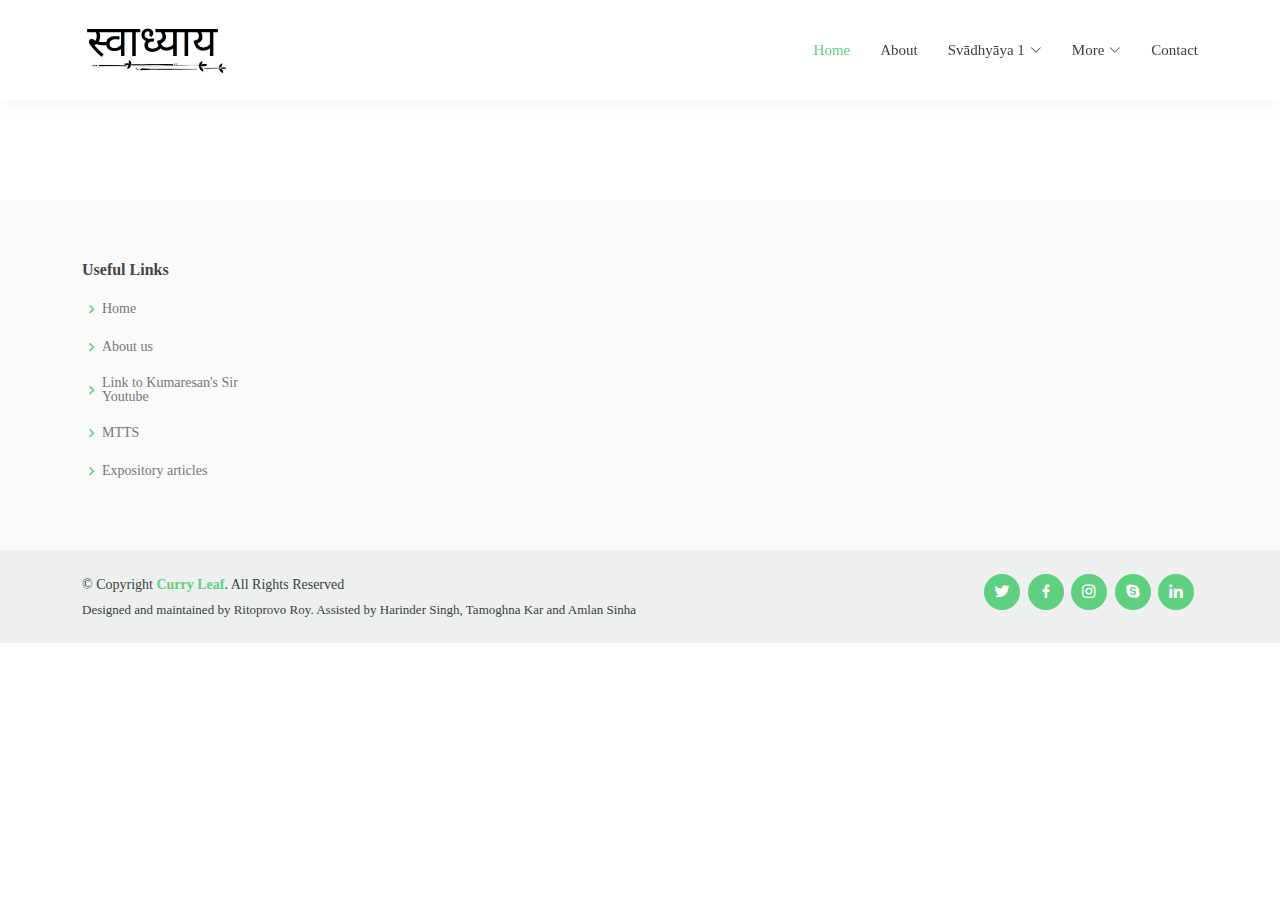
<file: contact.html>
<!DOCTYPE html>
<html lang="en">

<head>
  <meta charset="utf-8">
  <meta content="width=device-width, initial-scale=1.0" name="viewport">

  <title>स्वाध्याय</title>
  <meta content="" name="description">
  <meta content="" name="keywords">

  <!-- Favicons -->
  <link href="assets/img/Flower.jpg" rel="icon">
  <link href="assets/img/apple-touch-icon.png" rel="apple-touch-icon">

  <!-- Google Fonts -->
  <link href="https://fonts.googleapis.com/css?family=Open+Sans:300,300i,400,400i,600,600i,700,700i|Raleway:300,300i,400,400i,500,500i,600,600i,700,700i|Poppins:300,300i,400,400i,500,500i,600,600i,700,700i" rel="stylesheet">

  <!-- Vendor CSS Files -->
  <link href="assets/vendor/animate.css/animate.min.css" rel="stylesheet">
  <link href="assets/vendor/aos/aos.css" rel="stylesheet">
  <link href="assets/vendor/bootstrap/css/bootstrap.min.css" rel="stylesheet">
  <link href="assets/vendor/bootstrap-icons/bootstrap-icons.css" rel="stylesheet">
  <link href="assets/vendor/boxicons/css/boxicons.min.css" rel="stylesheet">
  <link href="assets/vendor/remixicon/remixicon.css" rel="stylesheet">
  <link href="assets/vendor/swiper/swiper-bundle.min.css" rel="stylesheet">

  <!-- Template Main CSS File -->
  <link href="assets/css/style.css" rel="stylesheet">

  <!-- =======================================================
  * Template Name: Mentor
  * Updated: May 30 2023 with Bootstrap v5.3.0
  * Template URL: https://bootstrapmade.com/mentor-free-education-bootstrap-theme/
  * Author: BootstrapMade.com
  * License: https://bootstrapmade.com/license/
  ======================================================== -->
</head>

<body>

  <!-- ======= Header ======= -->
  <header id="header" class="fixed-top">
    <div class="container d-flex align-items-center">
      <!-- Uncomment below if you prefer to use an image logo -->
      <a href="index.html" class="logo me-auto"><img src="assets/img/WhatsApp Image 2023-07-15 at 10.46.36.jpeg" alt="" class="img-fluid"></a>

      <nav id="navbar" class="navbar order-last order-lg-0">
        <ul>
          <li><a class="active" href="index.html">Home</a></li>
          <li><a href="about.html">About</a></li>
          <li class="dropdown"><a href="#"><span>Svādhyāya 1</span> <i class="bi bi-chevron-down"></i></a>
            <ul>
              <li><a href="svādhyāya 1.1.html">Svādhyāya 1.1</a></li>
              <li><a href="svādhyāya 1.2.html">Svādhyāya 1.2</a></li>
            </ul>
          </li>

          <li class="dropdown"><a href="#"><span>More</span> <i class="bi bi-chevron-down"></i></a>
            <ul>
              <li><a href="https://sites.google.com/view/curryleaf/copy-of-home#h.87yw845wlzjo">About Curry Leaf</a></li>
              <li><a href="https://mtts.org.in/">About MTTS</a></li>
              <li><a href="#">Savadhya From Past Years(TBU)</a></li>
              <li><a href="#">Feedback Form</a></li>
            </ul>
          </li>
          <li><a href="contact.html">Contact</a></li>
        </ul>
        <i class="bi bi-list mobile-nav-toggle"></i>
      </nav><!-- .navbar -->

    </div>
  </header><!-- End Header -->

  <main id="main">

    <!-- ======= Breadcrumbs ======= -->
    <div class="breadcrumbs" data-aos="fade-in">
      <div class="container">
        <h2>Contact Us</h2>
        <p>Under construction</p>
      </div>
    </div><!-- End Breadcrumbs -->

    <!-- ======= Contact Section ======= -->
  </main><!-- End #main -->

  <!-- ======= Footer ======= -->
  <footer id="footer">

    <div class="footer-top">
      <div class="container">
        <div class="row">

          <div class="col-lg-2 col-md-6 footer-links">
            <h4>Useful Links</h4>
            <ul>
              <li><i class="bx bx-chevron-right"></i> <a href="index.html">Home</a></li>
              <li><i class="bx bx-chevron-right"></i> <a href="https://sites.google.com/view/curryleaf/home">About us</a></li>
              <li><i class="bx bx-chevron-right"></i> <a href="https://www.youtube.com/@kumarhcu">Link to Kumaresan's Sir Youtube</a></li>
              <li><i class="bx bx-chevron-right"></i> <a href="https://mtts.org.in/">MTTS</a></li>
              <li><i class="bx bx-chevron-right"></i> <a href="https://4dspace.mtts.org.in/expository-articles-list.php">Expository articles</a></li>
            </ul>
          </div>

        </div>
      </div>
    </div>

    <div class="container d-md-flex py-4">

      <div class="me-md-auto text-center text-md-start">
        <div class="copyright">
          &copy; Copyright <a href="https://sites.google.com/view/curryleaf/home"><strong><span>Curry Leaf</span></strong></a>. All Rights Reserved
        </div>
        <div class="credits">
          <!-- All the links in the footer should remain intact. -->
          <!-- You can delete the links only if you purchased the pro version. -->
          <!-- Licensing information: https://bootstrapmade.com/license/ -->
          <!-- Purchase the pro version with working PHP/AJAX contact form: https://bootstrapmade.com/mentor-free-education-bootstrap-theme/ -->
          Designed and maintained by Ritoprovo Roy. Assisted by Harinder Singh, Tamoghna Kar and Amlan Sinha</a>
        </div>
      </div>
      <div class="social-links text-center text-md-right pt-3 pt-md-0">
        <a href="#" class="twitter"><i class="bx bxl-twitter"></i></a>
        <a href="#" class="facebook"><i class="bx bxl-facebook"></i></a>
        <a href="#" class="instagram"><i class="bx bxl-instagram"></i></a>
        <a href="#" class="google-plus"><i class="bx bxl-skype"></i></a>
        <a href="#" class="linkedin"><i class="bx bxl-linkedin"></i></a>
      </div>
    </div>

    <script src="assets/js/main.js"></script>
  </footer>

</body>

</html>
</file>
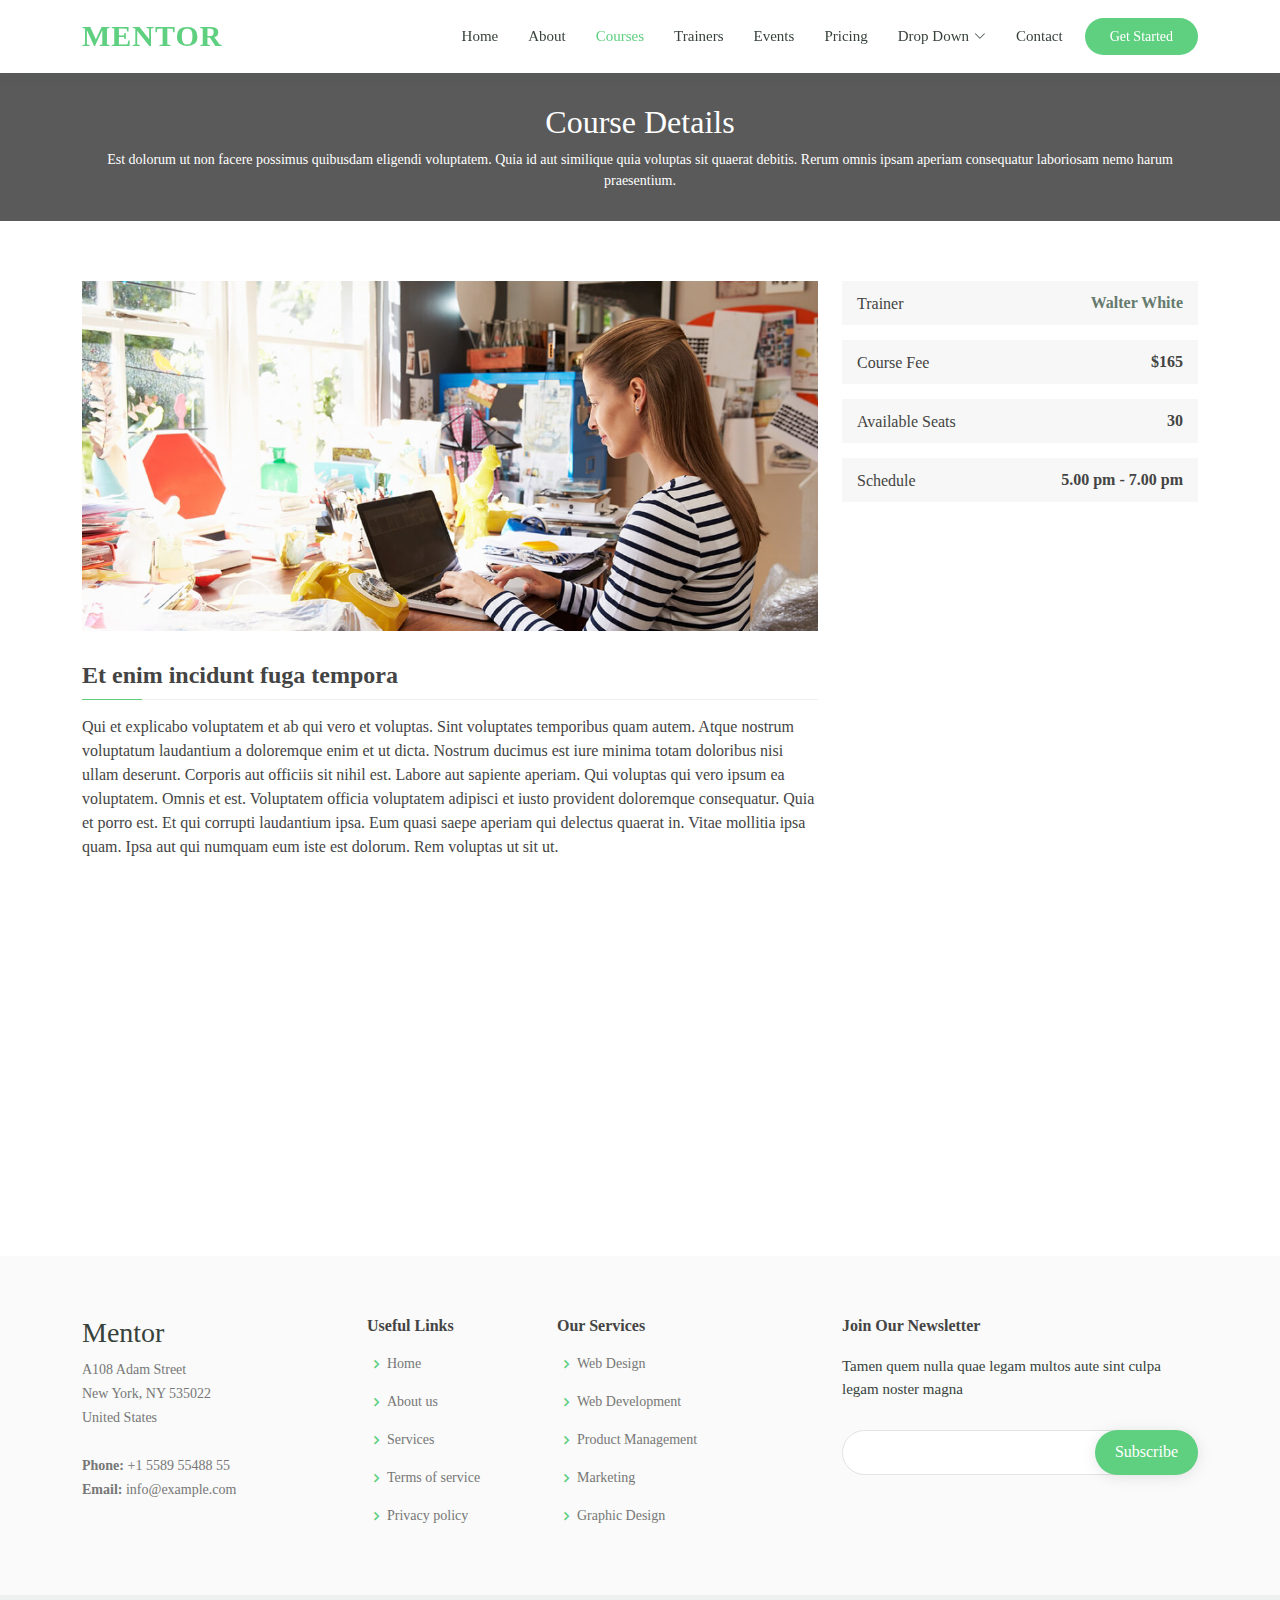
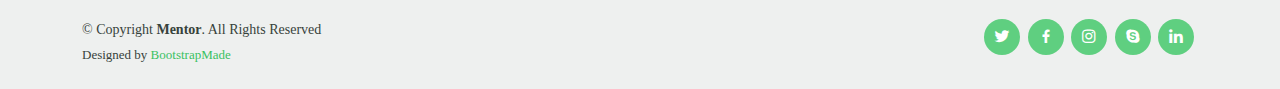
<file: course-details.html>
<!DOCTYPE html>
<html lang="en">

<head>
  <meta charset="utf-8">
  <meta content="width=device-width, initial-scale=1.0" name="viewport">

  <title>Course Details - Mentor Bootstrap Template</title>
  <meta content="" name="description">
  <meta content="" name="keywords">

  <!-- Favicons -->
  <link href="assets/img/favicon.png" rel="icon">
  <link href="assets/img/apple-touch-icon.png" rel="apple-touch-icon">

  <!-- Google Fonts -->
  <link href="https://fonts.googleapis.com/css?family=Open+Sans:300,300i,400,400i,600,600i,700,700i|Raleway:300,300i,400,400i,500,500i,600,600i,700,700i|Poppins:300,300i,400,400i,500,500i,600,600i,700,700i" rel="stylesheet">

  <!-- Vendor CSS Files -->
  <link href="assets/vendor/animate.css/animate.min.css" rel="stylesheet">
  <link href="assets/vendor/aos/aos.css" rel="stylesheet">
  <link href="assets/vendor/bootstrap/css/bootstrap.min.css" rel="stylesheet">
  <link href="assets/vendor/bootstrap-icons/bootstrap-icons.css" rel="stylesheet">
  <link href="assets/vendor/boxicons/css/boxicons.min.css" rel="stylesheet">
  <link href="assets/vendor/remixicon/remixicon.css" rel="stylesheet">
  <link href="assets/vendor/swiper/swiper-bundle.min.css" rel="stylesheet">

  <!-- Template Main CSS File -->
  <link href="assets/css/style.css" rel="stylesheet">

  <!-- =======================================================
  * Template Name: Mentor
  * Updated: May 30 2023 with Bootstrap v5.3.0
  * Template URL: https://bootstrapmade.com/mentor-free-education-bootstrap-theme/
  * Author: BootstrapMade.com
  * License: https://bootstrapmade.com/license/
  ======================================================== -->
</head>

<body>

  <!-- ======= Header ======= -->
  <header id="header" class="fixed-top">
    <div class="container d-flex align-items-center">

      <h1 class="logo me-auto"><a href="index.html">Mentor</a></h1>
      <!-- Uncomment below if you prefer to use an image logo -->
      <!-- <a href="index.html" class="logo me-auto"><img src="assets/img/logo.png" alt="" class="img-fluid"></a>-->

      <nav id="navbar" class="navbar order-last order-lg-0">
        <ul>
          <li><a href="index.html">Home</a></li>
          <li><a href="about.html">About</a></li>
          <li><a class="active" href="courses.html">Courses</a></li>
          <li><a href="trainers.html">Trainers</a></li>
          <li><a href="events.html">Events</a></li>
          <li><a href="pricing.html">Pricing</a></li>

          <li class="dropdown"><a href="#"><span>Drop Down</span> <i class="bi bi-chevron-down"></i></a>
            <ul>
              <li><a href="#">Drop Down 1</a></li>
              <li class="dropdown"><a href="#"><span>Deep Drop Down</span> <i class="bi bi-chevron-right"></i></a>
                <ul>
                  <li><a href="#">Deep Drop Down 1</a></li>
                  <li><a href="#">Deep Drop Down 2</a></li>
                  <li><a href="#">Deep Drop Down 3</a></li>
                  <li><a href="#">Deep Drop Down 4</a></li>
                  <li><a href="#">Deep Drop Down 5</a></li>
                </ul>
              </li>
              <li><a href="#">Drop Down 2</a></li>
              <li><a href="#">Drop Down 3</a></li>
              <li><a href="#">Drop Down 4</a></li>
            </ul>
          </li>
          <li><a href="contact.html">Contact</a></li>
        </ul>
        <i class="bi bi-list mobile-nav-toggle"></i>
      </nav><!-- .navbar -->

      <a href="courses.html" class="get-started-btn">Get Started</a>

    </div>
  </header><!-- End Header -->

  <main id="main">

    <!-- ======= Breadcrumbs ======= -->
    <div class="breadcrumbs" data-aos="fade-in">
      <div class="container">
        <h2>Course Details</h2>
        <p>Est dolorum ut non facere possimus quibusdam eligendi voluptatem. Quia id aut similique quia voluptas sit quaerat debitis. Rerum omnis ipsam aperiam consequatur laboriosam nemo harum praesentium. </p>
      </div>
    </div><!-- End Breadcrumbs -->

    <!-- ======= Cource Details Section ======= -->
    <section id="course-details" class="course-details">
      <div class="container" data-aos="fade-up">

        <div class="row">
          <div class="col-lg-8">
            <img src="assets/img/course-details.jpg" class="img-fluid" alt="">
            <h3>Et enim incidunt fuga tempora</h3>
            <p>
              Qui et explicabo voluptatem et ab qui vero et voluptas. Sint voluptates temporibus quam autem. Atque nostrum voluptatum laudantium a doloremque enim et ut dicta. Nostrum ducimus est iure minima totam doloribus nisi ullam deserunt. Corporis aut officiis sit nihil est. Labore aut sapiente aperiam.
              Qui voluptas qui vero ipsum ea voluptatem. Omnis et est. Voluptatem officia voluptatem adipisci et iusto provident doloremque consequatur. Quia et porro est. Et qui corrupti laudantium ipsa.
              Eum quasi saepe aperiam qui delectus quaerat in. Vitae mollitia ipsa quam. Ipsa aut qui numquam eum iste est dolorum. Rem voluptas ut sit ut.
            </p>
          </div>
          <div class="col-lg-4">

            <div class="course-info d-flex justify-content-between align-items-center">
              <h5>Trainer</h5>
              <p><a href="#">Walter White</a></p>
            </div>

            <div class="course-info d-flex justify-content-between align-items-center">
              <h5>Course Fee</h5>
              <p>$165</p>
            </div>

            <div class="course-info d-flex justify-content-between align-items-center">
              <h5>Available Seats</h5>
              <p>30</p>
            </div>

            <div class="course-info d-flex justify-content-between align-items-center">
              <h5>Schedule</h5>
              <p>5.00 pm - 7.00 pm</p>
            </div>

          </div>
        </div>

      </div>
    </section><!-- End Cource Details Section -->

    <!-- ======= Cource Details Tabs Section ======= -->
    <section id="cource-details-tabs" class="cource-details-tabs">
      <div class="container" data-aos="fade-up">

        <div class="row">
          <div class="col-lg-3">
            <ul class="nav nav-tabs flex-column">
              <li class="nav-item">
                <a class="nav-link active show" data-bs-toggle="tab" href="#tab-1">Modi sit est</a>
              </li>
              <li class="nav-item">
                <a class="nav-link" data-bs-toggle="tab" href="#tab-2">Unde praesentium sed</a>
              </li>
              <li class="nav-item">
                <a class="nav-link" data-bs-toggle="tab" href="#tab-3">Pariatur explicabo vel</a>
              </li>
              <li class="nav-item">
                <a class="nav-link" data-bs-toggle="tab" href="#tab-4">Nostrum qui quasi</a>
              </li>
              <li class="nav-item">
                <a class="nav-link" data-bs-toggle="tab" href="#tab-5">Iusto ut expedita aut</a>
              </li>
            </ul>
          </div>
          <div class="col-lg-9 mt-4 mt-lg-0">
            <div class="tab-content">
              <div class="tab-pane active show" id="tab-1">
                <div class="row">
                  <div class="col-lg-8 details order-2 order-lg-1">
                    <h3>Architecto ut aperiam autem id</h3>
                    <p class="fst-italic">Qui laudantium consequatur laborum sit qui ad sapiente dila parde sonata raqer a videna mareta paulona marka</p>
                    <p>Et nobis maiores eius. Voluptatibus ut enim blanditiis atque harum sint. Laborum eos ipsum ipsa odit magni. Incidunt hic ut molestiae aut qui. Est repellat minima eveniet eius et quis magni nihil. Consequatur dolorem quaerat quos qui similique accusamus nostrum rem vero</p>
                  </div>
                  <div class="col-lg-4 text-center order-1 order-lg-2">
                    <img src="assets/img/course-details-tab-1.png" alt="" class="img-fluid">
                  </div>
                </div>
              </div>
              <div class="tab-pane" id="tab-2">
                <div class="row">
                  <div class="col-lg-8 details order-2 order-lg-1">
                    <h3>Et blanditiis nemo veritatis excepturi</h3>
                    <p class="fst-italic">Qui laudantium consequatur laborum sit qui ad sapiente dila parde sonata raqer a videna mareta paulona marka</p>
                    <p>Ea ipsum voluptatem consequatur quis est. Illum error ullam omnis quia et reiciendis sunt sunt est. Non aliquid repellendus itaque accusamus eius et velit ipsa voluptates. Optio nesciunt eaque beatae accusamus lerode pakto madirna desera vafle de nideran pal</p>
                  </div>
                  <div class="col-lg-4 text-center order-1 order-lg-2">
                    <img src="assets/img/course-details-tab-2.png" alt="" class="img-fluid">
                  </div>
                </div>
              </div>
              <div class="tab-pane" id="tab-3">
                <div class="row">
                  <div class="col-lg-8 details order-2 order-lg-1">
                    <h3>Impedit facilis occaecati odio neque aperiam sit</h3>
                    <p class="fst-italic">Eos voluptatibus quo. Odio similique illum id quidem non enim fuga. Qui natus non sunt dicta dolor et. In asperiores velit quaerat perferendis aut</p>
                    <p>Iure officiis odit rerum. Harum sequi eum illum corrupti culpa veritatis quisquam. Neque necessitatibus illo rerum eum ut. Commodi ipsam minima molestiae sed laboriosam a iste odio. Earum odit nesciunt fugiat sit ullam. Soluta et harum voluptatem optio quae</p>
                  </div>
                  <div class="col-lg-4 text-center order-1 order-lg-2">
                    <img src="assets/img/course-details-tab-3.png" alt="" class="img-fluid">
                  </div>
                </div>
              </div>
              <div class="tab-pane" id="tab-4">
                <div class="row">
                  <div class="col-lg-8 details order-2 order-lg-1">
                    <h3>Fuga dolores inventore laboriosam ut est accusamus laboriosam dolore</h3>
                    <p class="fst-italic">Totam aperiam accusamus. Repellat consequuntur iure voluptas iure porro quis delectus</p>
                    <p>Eaque consequuntur consequuntur libero expedita in voluptas. Nostrum ipsam necessitatibus aliquam fugiat debitis quis velit. Eum ex maxime error in consequatur corporis atque. Eligendi asperiores sed qui veritatis aperiam quia a laborum inventore</p>
                  </div>
                  <div class="col-lg-4 text-center order-1 order-lg-2">
                    <img src="assets/img/course-details-tab-4.png" alt="" class="img-fluid">
                  </div>
                </div>
              </div>
              <div class="tab-pane" id="tab-5">
                <div class="row">
                  <div class="col-lg-8 details order-2 order-lg-1">
                    <h3>Est eveniet ipsam sindera pad rone matrelat sando reda</h3>
                    <p class="fst-italic">Omnis blanditiis saepe eos autem qui sunt debitis porro quia.</p>
                    <p>Exercitationem nostrum omnis. Ut reiciendis repudiandae minus. Omnis recusandae ut non quam ut quod eius qui. Ipsum quia odit vero atque qui quibusdam amet. Occaecati sed est sint aut vitae molestiae voluptate vel</p>
                  </div>
                  <div class="col-lg-4 text-center order-1 order-lg-2">
                    <img src="assets/img/course-details-tab-5.png" alt="" class="img-fluid">
                  </div>
                </div>
              </div>
            </div>
          </div>
        </div>

      </div>
    </section><!-- End Cource Details Tabs Section -->

  </main><!-- End #main -->

  <!-- ======= Footer ======= -->
  <footer id="footer">

    <div class="footer-top">
      <div class="container">
        <div class="row">

          <div class="col-lg-3 col-md-6 footer-contact">
            <h3>Mentor</h3>
            <p>
              A108 Adam Street <br>
              New York, NY 535022<br>
              United States <br><br>
              <strong>Phone:</strong> +1 5589 55488 55<br>
              <strong>Email:</strong> info@example.com<br>
            </p>
          </div>

          <div class="col-lg-2 col-md-6 footer-links">
            <h4>Useful Links</h4>
            <ul>
              <li><i class="bx bx-chevron-right"></i> <a href="#">Home</a></li>
              <li><i class="bx bx-chevron-right"></i> <a href="#">About us</a></li>
              <li><i class="bx bx-chevron-right"></i> <a href="#">Services</a></li>
              <li><i class="bx bx-chevron-right"></i> <a href="#">Terms of service</a></li>
              <li><i class="bx bx-chevron-right"></i> <a href="#">Privacy policy</a></li>
            </ul>
          </div>

          <div class="col-lg-3 col-md-6 footer-links">
            <h4>Our Services</h4>
            <ul>
              <li><i class="bx bx-chevron-right"></i> <a href="#">Web Design</a></li>
              <li><i class="bx bx-chevron-right"></i> <a href="#">Web Development</a></li>
              <li><i class="bx bx-chevron-right"></i> <a href="#">Product Management</a></li>
              <li><i class="bx bx-chevron-right"></i> <a href="#">Marketing</a></li>
              <li><i class="bx bx-chevron-right"></i> <a href="#">Graphic Design</a></li>
            </ul>
          </div>

          <div class="col-lg-4 col-md-6 footer-newsletter">
            <h4>Join Our Newsletter</h4>
            <p>Tamen quem nulla quae legam multos aute sint culpa legam noster magna</p>
            <form action="" method="post">
              <input type="email" name="email"><input type="submit" value="Subscribe">
            </form>
          </div>

        </div>
      </div>
    </div>

    <div class="container d-md-flex py-4">

      <div class="me-md-auto text-center text-md-start">
        <div class="copyright">
          &copy; Copyright <strong><span>Mentor</span></strong>. All Rights Reserved
        </div>
        <div class="credits">
          <!-- All the links in the footer should remain intact. -->
          <!-- You can delete the links only if you purchased the pro version. -->
          <!-- Licensing information: https://bootstrapmade.com/license/ -->
          <!-- Purchase the pro version with working PHP/AJAX contact form: https://bootstrapmade.com/mentor-free-education-bootstrap-theme/ -->
          Designed by <a href="https://bootstrapmade.com/">BootstrapMade</a>
        </div>
      </div>
      <div class="social-links text-center text-md-right pt-3 pt-md-0">
        <a href="#" class="twitter"><i class="bx bxl-twitter"></i></a>
        <a href="#" class="facebook"><i class="bx bxl-facebook"></i></a>
        <a href="#" class="instagram"><i class="bx bxl-instagram"></i></a>
        <a href="#" class="google-plus"><i class="bx bxl-skype"></i></a>
        <a href="#" class="linkedin"><i class="bx bxl-linkedin"></i></a>
      </div>
    </div>
  </footer><!-- End Footer -->

  <div id="preloader"></div>
  <a href="#" class="back-to-top d-flex align-items-center justify-content-center"><i class="bi bi-arrow-up-short"></i></a>

  <!-- Vendor JS Files -->
  <script src="assets/vendor/purecounter/purecounter_vanilla.js"></script>
  <script src="assets/vendor/aos/aos.js"></script>
  <script src="assets/vendor/bootstrap/js/bootstrap.bundle.min.js"></script>
  <script src="assets/vendor/swiper/swiper-bundle.min.js"></script>
  <script src="assets/vendor/php-email-form/validate.js"></script>

  <!-- Template Main JS File -->
  <script src="assets/js/main.js"></script>

</body>

</html>
</file>
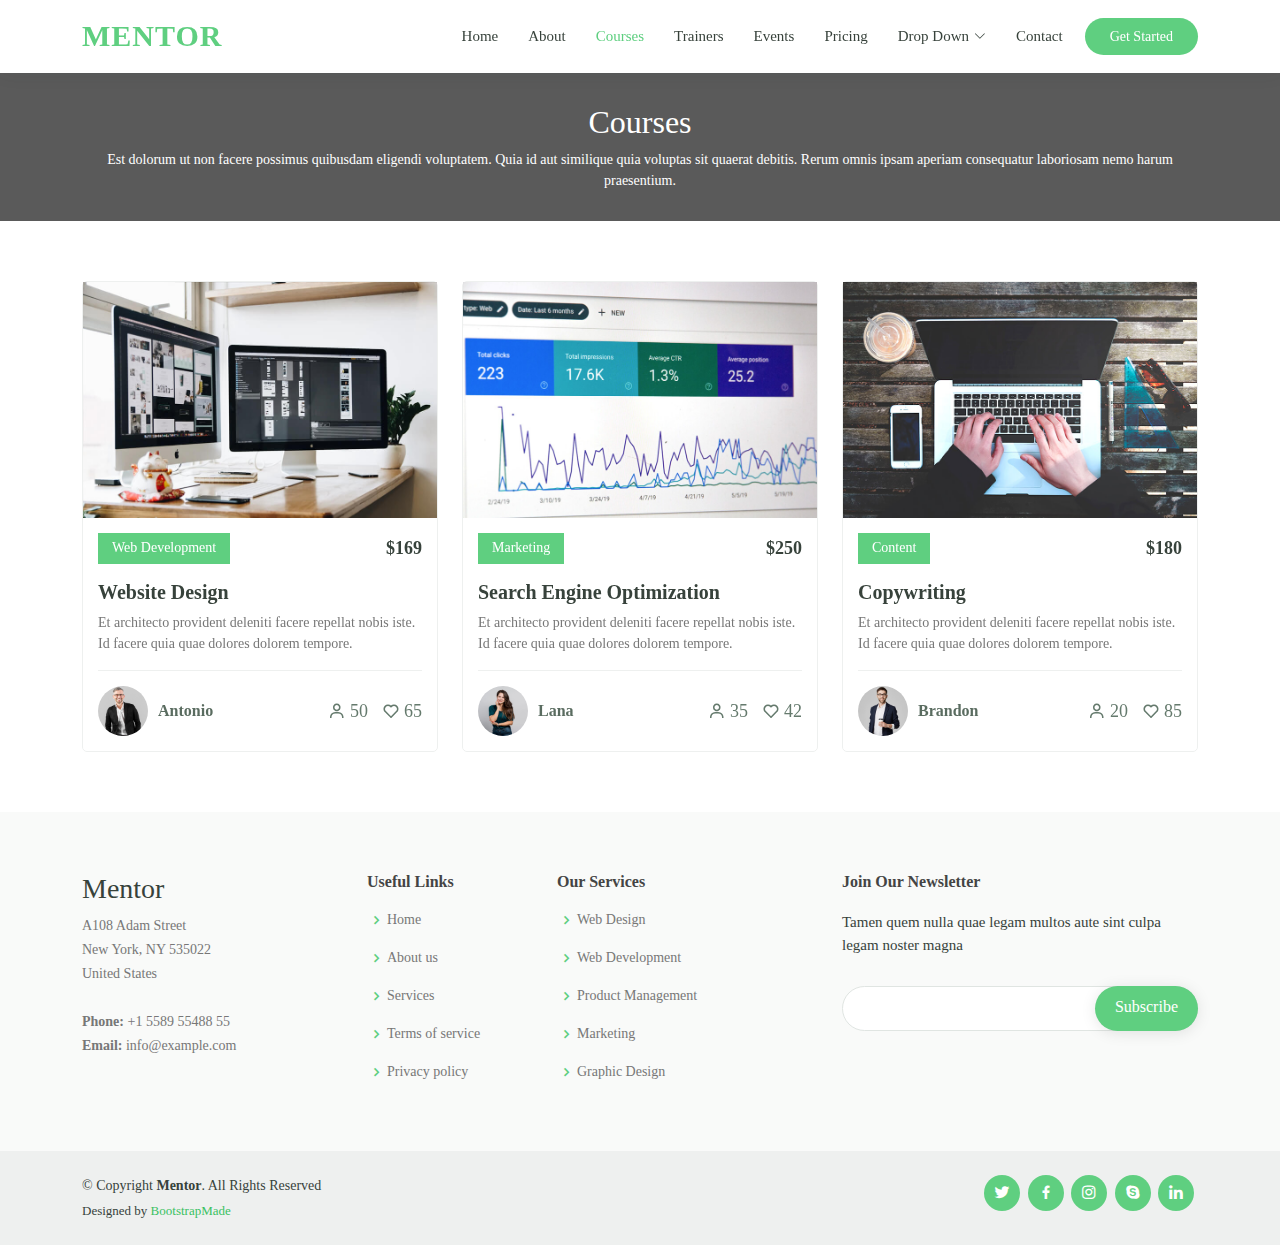
<file: courses.html>
<!DOCTYPE html>
<html lang="en">

<head>
  <meta charset="utf-8">
  <meta content="width=device-width, initial-scale=1.0" name="viewport">

  <title>Courses - Mentor Bootstrap Template</title>
  <meta content="" name="description">
  <meta content="" name="keywords">

  <!-- Favicons -->
  <link href="assets/img/favicon.png" rel="icon">
  <link href="assets/img/apple-touch-icon.png" rel="apple-touch-icon">

  <!-- Google Fonts -->
  <link href="https://fonts.googleapis.com/css?family=Open+Sans:300,300i,400,400i,600,600i,700,700i|Raleway:300,300i,400,400i,500,500i,600,600i,700,700i|Poppins:300,300i,400,400i,500,500i,600,600i,700,700i" rel="stylesheet">

  <!-- Vendor CSS Files -->
  <link href="assets/vendor/animate.css/animate.min.css" rel="stylesheet">
  <link href="assets/vendor/aos/aos.css" rel="stylesheet">
  <link href="assets/vendor/bootstrap/css/bootstrap.min.css" rel="stylesheet">
  <link href="assets/vendor/bootstrap-icons/bootstrap-icons.css" rel="stylesheet">
  <link href="assets/vendor/boxicons/css/boxicons.min.css" rel="stylesheet">
  <link href="assets/vendor/remixicon/remixicon.css" rel="stylesheet">
  <link href="assets/vendor/swiper/swiper-bundle.min.css" rel="stylesheet">

  <!-- Template Main CSS File -->
  <link href="assets/css/style.css" rel="stylesheet">

  <!-- =======================================================
  * Template Name: Mentor
  * Updated: May 30 2023 with Bootstrap v5.3.0
  * Template URL: https://bootstrapmade.com/mentor-free-education-bootstrap-theme/
  * Author: BootstrapMade.com
  * License: https://bootstrapmade.com/license/
  ======================================================== -->
</head>

<body>

  <!-- ======= Header ======= -->
  <header id="header" class="fixed-top">
    <div class="container d-flex align-items-center">

      <h1 class="logo me-auto"><a href="index.html">Mentor</a></h1>
      <!-- Uncomment below if you prefer to use an image logo -->
      <!-- <a href="index.html" class="logo me-auto"><img src="assets/img/logo.png" alt="" class="img-fluid"></a>-->

      <nav id="navbar" class="navbar order-last order-lg-0">
        <ul>
          <li><a href="index.html">Home</a></li>
          <li><a href="about.html">About</a></li>
          <li><a class="active" href="courses.html">Courses</a></li>
          <li><a href="trainers.html">Trainers</a></li>
          <li><a href="events.html">Events</a></li>
          <li><a href="pricing.html">Pricing</a></li>

          <li class="dropdown"><a href="#"><span>Drop Down</span> <i class="bi bi-chevron-down"></i></a>
            <ul>
              <li><a href="#">Drop Down 1</a></li>
              <li class="dropdown"><a href="#"><span>Deep Drop Down</span> <i class="bi bi-chevron-right"></i></a>
                <ul>
                  <li><a href="#">Deep Drop Down 1</a></li>
                  <li><a href="#">Deep Drop Down 2</a></li>
                  <li><a href="#">Deep Drop Down 3</a></li>
                  <li><a href="#">Deep Drop Down 4</a></li>
                  <li><a href="#">Deep Drop Down 5</a></li>
                </ul>
              </li>
              <li><a href="#">Drop Down 2</a></li>
              <li><a href="#">Drop Down 3</a></li>
              <li><a href="#">Drop Down 4</a></li>
            </ul>
          </li>
          <li><a href="contact.html">Contact</a></li>
        </ul>
        <i class="bi bi-list mobile-nav-toggle"></i>
      </nav><!-- .navbar -->

      <a href="courses.html" class="get-started-btn">Get Started</a>

    </div>
  </header><!-- End Header -->

  <main id="main" data-aos="fade-in">

    <!-- ======= Breadcrumbs ======= -->
    <div class="breadcrumbs">
      <div class="container">
        <h2>Courses</h2>
        <p>Est dolorum ut non facere possimus quibusdam eligendi voluptatem. Quia id aut similique quia voluptas sit quaerat debitis. Rerum omnis ipsam aperiam consequatur laboriosam nemo harum praesentium. </p>
      </div>
    </div><!-- End Breadcrumbs -->

    <!-- ======= Courses Section ======= -->
    <section id="courses" class="courses">
      <div class="container" data-aos="fade-up">

        <div class="row" data-aos="zoom-in" data-aos-delay="100">

          <div class="col-lg-4 col-md-6 d-flex align-items-stretch">
            <div class="course-item">
              <img src="assets/img/course-1.jpg" class="img-fluid" alt="...">
              <div class="course-content">
                <div class="d-flex justify-content-between align-items-center mb-3">
                  <h4>Web Development</h4>
                  <p class="price">$169</p>
                </div>

                <h3><a href="course-details.html">Website Design</a></h3>
                <p>Et architecto provident deleniti facere repellat nobis iste. Id facere quia quae dolores dolorem tempore.</p>
                <div class="trainer d-flex justify-content-between align-items-center">
                  <div class="trainer-profile d-flex align-items-center">
                    <img src="assets/img/trainers/trainer-1.jpg" class="img-fluid" alt="">
                    <span>Antonio</span>
                  </div>
                  <div class="trainer-rank d-flex align-items-center">
                    <i class="bx bx-user"></i>&nbsp;50
                    &nbsp;&nbsp;
                    <i class="bx bx-heart"></i>&nbsp;65
                  </div>
                </div>
              </div>
            </div>
          </div> <!-- End Course Item-->

          <div class="col-lg-4 col-md-6 d-flex align-items-stretch mt-4 mt-md-0">
            <div class="course-item">
              <img src="assets/img/course-2.jpg" class="img-fluid" alt="...">
              <div class="course-content">
                <div class="d-flex justify-content-between align-items-center mb-3">
                  <h4>Marketing</h4>
                  <p class="price">$250</p>
                </div>

                <h3><a href="course-details.html">Search Engine Optimization</a></h3>
                <p>Et architecto provident deleniti facere repellat nobis iste. Id facere quia quae dolores dolorem tempore.</p>
                <div class="trainer d-flex justify-content-between align-items-center">
                  <div class="trainer-profile d-flex align-items-center">
                    <img src="assets/img/trainers/trainer-2.jpg" class="img-fluid" alt="">
                    <span>Lana</span>
                  </div>
                  <div class="trainer-rank d-flex align-items-center">
                    <i class="bx bx-user"></i>&nbsp;35
                    &nbsp;&nbsp;
                    <i class="bx bx-heart"></i>&nbsp;42
                  </div>
                </div>
              </div>
            </div>
          </div> <!-- End Course Item-->

          <div class="col-lg-4 col-md-6 d-flex align-items-stretch mt-4 mt-lg-0">
            <div class="course-item">
              <img src="assets/img/course-3.jpg" class="img-fluid" alt="...">
              <div class="course-content">
                <div class="d-flex justify-content-between align-items-center mb-3">
                  <h4>Content</h4>
                  <p class="price">$180</p>
                </div>

                <h3><a href="course-details.html">Copywriting</a></h3>
                <p>Et architecto provident deleniti facere repellat nobis iste. Id facere quia quae dolores dolorem tempore.</p>
                <div class="trainer d-flex justify-content-between align-items-center">
                  <div class="trainer-profile d-flex align-items-center">
                    <img src="assets/img/trainers/trainer-3.jpg" class="img-fluid" alt="">
                    <span>Brandon</span>
                  </div>
                  <div class="trainer-rank d-flex align-items-center">
                    <i class="bx bx-user"></i>&nbsp;20
                    &nbsp;&nbsp;
                    <i class="bx bx-heart"></i>&nbsp;85
                  </div>
                </div>
              </div>
            </div>
          </div> <!-- End Course Item-->

        </div>

      </div>
    </section><!-- End Courses Section -->

  </main><!-- End #main -->

  <!-- ======= Footer ======= -->
  <footer id="footer">

    <div class="footer-top">
      <div class="container">
        <div class="row">

          <div class="col-lg-3 col-md-6 footer-contact">
            <h3>Mentor</h3>
            <p>
              A108 Adam Street <br>
              New York, NY 535022<br>
              United States <br><br>
              <strong>Phone:</strong> +1 5589 55488 55<br>
              <strong>Email:</strong> info@example.com<br>
            </p>
          </div>

          <div class="col-lg-2 col-md-6 footer-links">
            <h4>Useful Links</h4>
            <ul>
              <li><i class="bx bx-chevron-right"></i> <a href="#">Home</a></li>
              <li><i class="bx bx-chevron-right"></i> <a href="#">About us</a></li>
              <li><i class="bx bx-chevron-right"></i> <a href="#">Services</a></li>
              <li><i class="bx bx-chevron-right"></i> <a href="#">Terms of service</a></li>
              <li><i class="bx bx-chevron-right"></i> <a href="#">Privacy policy</a></li>
            </ul>
          </div>

          <div class="col-lg-3 col-md-6 footer-links">
            <h4>Our Services</h4>
            <ul>
              <li><i class="bx bx-chevron-right"></i> <a href="#">Web Design</a></li>
              <li><i class="bx bx-chevron-right"></i> <a href="#">Web Development</a></li>
              <li><i class="bx bx-chevron-right"></i> <a href="#">Product Management</a></li>
              <li><i class="bx bx-chevron-right"></i> <a href="#">Marketing</a></li>
              <li><i class="bx bx-chevron-right"></i> <a href="#">Graphic Design</a></li>
            </ul>
          </div>

          <div class="col-lg-4 col-md-6 footer-newsletter">
            <h4>Join Our Newsletter</h4>
            <p>Tamen quem nulla quae legam multos aute sint culpa legam noster magna</p>
            <form action="" method="post">
              <input type="email" name="email"><input type="submit" value="Subscribe">
            </form>
          </div>

        </div>
      </div>
    </div>

    <div class="container d-md-flex py-4">

      <div class="me-md-auto text-center text-md-start">
        <div class="copyright">
          &copy; Copyright <strong><span>Mentor</span></strong>. All Rights Reserved
        </div>
        <div class="credits">
          <!-- All the links in the footer should remain intact. -->
          <!-- You can delete the links only if you purchased the pro version. -->
          <!-- Licensing information: https://bootstrapmade.com/license/ -->
          <!-- Purchase the pro version with working PHP/AJAX contact form: https://bootstrapmade.com/mentor-free-education-bootstrap-theme/ -->
          Designed by <a href="https://bootstrapmade.com/">BootstrapMade</a>
        </div>
      </div>
      <div class="social-links text-center text-md-right pt-3 pt-md-0">
        <a href="#" class="twitter"><i class="bx bxl-twitter"></i></a>
        <a href="#" class="facebook"><i class="bx bxl-facebook"></i></a>
        <a href="#" class="instagram"><i class="bx bxl-instagram"></i></a>
        <a href="#" class="google-plus"><i class="bx bxl-skype"></i></a>
        <a href="#" class="linkedin"><i class="bx bxl-linkedin"></i></a>
      </div>
    </div>
  </footer><!-- End Footer -->

  <div id="preloader"></div>
  <a href="#" class="back-to-top d-flex align-items-center justify-content-center"><i class="bi bi-arrow-up-short"></i></a>

  <!-- Vendor JS Files -->
  <script src="assets/vendor/purecounter/purecounter_vanilla.js"></script>
  <script src="assets/vendor/aos/aos.js"></script>
  <script src="assets/vendor/bootstrap/js/bootstrap.bundle.min.js"></script>
  <script src="assets/vendor/swiper/swiper-bundle.min.js"></script>
  <script src="assets/vendor/php-email-form/validate.js"></script>

  <!-- Template Main JS File -->
  <script src="assets/js/main.js"></script>

</body>

</html>
</file>
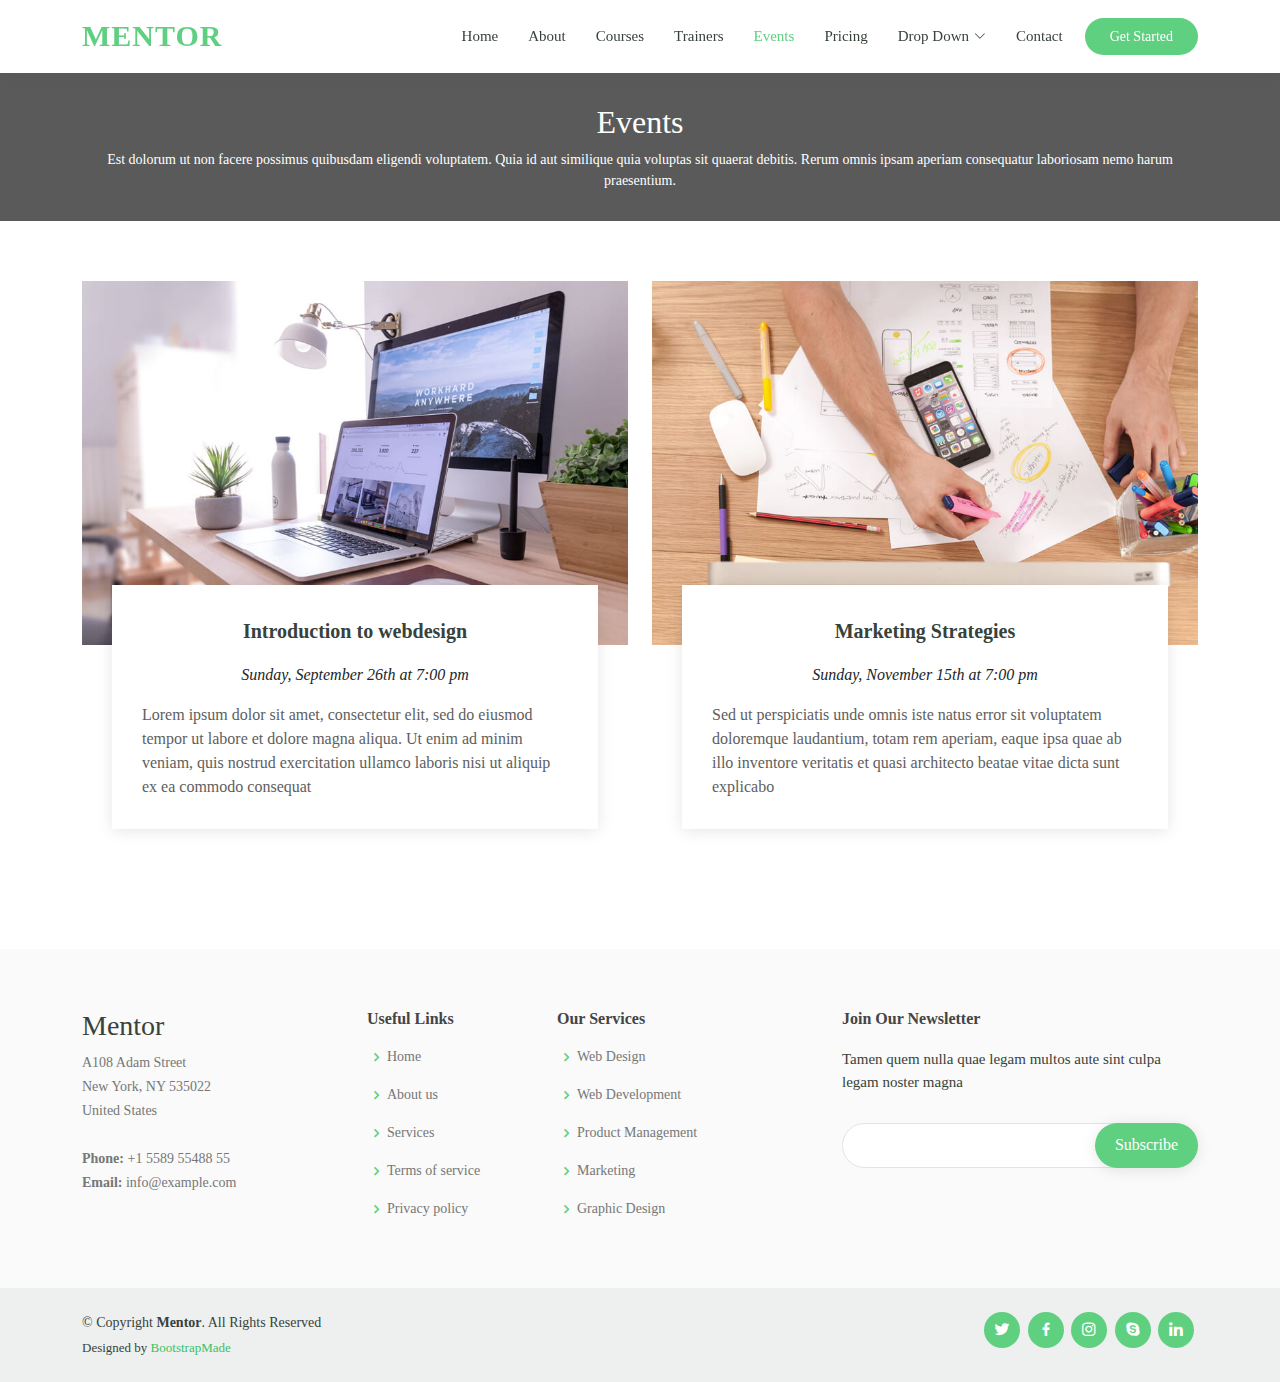
<file: events.html>
<!DOCTYPE html>
<html lang="en">

<head>
  <meta charset="utf-8">
  <meta content="width=device-width, initial-scale=1.0" name="viewport">

  <title>Events - Mentor Bootstrap Template</title>
  <meta content="" name="description">
  <meta content="" name="keywords">

  <!-- Favicons -->
  <link href="assets/img/favicon.png" rel="icon">
  <link href="assets/img/apple-touch-icon.png" rel="apple-touch-icon">

  <!-- Google Fonts -->
  <link href="https://fonts.googleapis.com/css?family=Open+Sans:300,300i,400,400i,600,600i,700,700i|Raleway:300,300i,400,400i,500,500i,600,600i,700,700i|Poppins:300,300i,400,400i,500,500i,600,600i,700,700i" rel="stylesheet">

  <!-- Vendor CSS Files -->
  <link href="assets/vendor/animate.css/animate.min.css" rel="stylesheet">
  <link href="assets/vendor/aos/aos.css" rel="stylesheet">
  <link href="assets/vendor/bootstrap/css/bootstrap.min.css" rel="stylesheet">
  <link href="assets/vendor/bootstrap-icons/bootstrap-icons.css" rel="stylesheet">
  <link href="assets/vendor/boxicons/css/boxicons.min.css" rel="stylesheet">
  <link href="assets/vendor/remixicon/remixicon.css" rel="stylesheet">
  <link href="assets/vendor/swiper/swiper-bundle.min.css" rel="stylesheet">

  <!-- Template Main CSS File -->
  <link href="assets/css/style.css" rel="stylesheet">

  <!-- =======================================================
  * Template Name: Mentor
  * Updated: May 30 2023 with Bootstrap v5.3.0
  * Template URL: https://bootstrapmade.com/mentor-free-education-bootstrap-theme/
  * Author: BootstrapMade.com
  * License: https://bootstrapmade.com/license/
  ======================================================== -->
</head>

<body>

  <!-- ======= Header ======= -->
  <header id="header" class="fixed-top">
    <div class="container d-flex align-items-center">

      <h1 class="logo me-auto"><a href="index.html">Mentor</a></h1>
      <!-- Uncomment below if you prefer to use an image logo -->
      <!-- <a href="index.html" class="logo me-auto"><img src="assets/img/logo.png" alt="" class="img-fluid"></a>-->

      <nav id="navbar" class="navbar order-last order-lg-0">
        <ul>
          <li><a href="index.html">Home</a></li>
          <li><a href="about.html">About</a></li>
          <li><a href="courses.html">Courses</a></li>
          <li><a href="trainers.html">Trainers</a></li>
          <li><a class="active" href="events.html">Events</a></li>
          <li><a href="pricing.html">Pricing</a></li>

          <li class="dropdown"><a href="#"><span>Drop Down</span> <i class="bi bi-chevron-down"></i></a>
            <ul>
              <li><a href="#">Drop Down 1</a></li>
              <li class="dropdown"><a href="#"><span>Deep Drop Down</span> <i class="bi bi-chevron-right"></i></a>
                <ul>
                  <li><a href="#">Deep Drop Down 1</a></li>
                  <li><a href="#">Deep Drop Down 2</a></li>
                  <li><a href="#">Deep Drop Down 3</a></li>
                  <li><a href="#">Deep Drop Down 4</a></li>
                  <li><a href="#">Deep Drop Down 5</a></li>
                </ul>
              </li>
              <li><a href="#">Drop Down 2</a></li>
              <li><a href="#">Drop Down 3</a></li>
              <li><a href="#">Drop Down 4</a></li>
            </ul>
          </li>
          <li><a href="contact.html">Contact</a></li>
        </ul>
        <i class="bi bi-list mobile-nav-toggle"></i>
      </nav><!-- .navbar -->

      <a href="courses.html" class="get-started-btn">Get Started</a>

    </div>
  </header><!-- End Header -->

  <main id="main">

    <!-- ======= Breadcrumbs ======= -->
    <div class="breadcrumbs" data-aos="fade-in">
      <div class="container">
        <h2>Events</h2>
        <p>Est dolorum ut non facere possimus quibusdam eligendi voluptatem. Quia id aut similique quia voluptas sit quaerat debitis. Rerum omnis ipsam aperiam consequatur laboriosam nemo harum praesentium. </p>
      </div>
    </div><!-- End Breadcrumbs -->

    <!-- ======= Events Section ======= -->
    <section id="events" class="events">
      <div class="container" data-aos="fade-up">

        <div class="row">
          <div class="col-md-6 d-flex align-items-stretch">
            <div class="card">
              <div class="card-img">
                <img src="assets/img/events-1.jpg" alt="...">
              </div>
              <div class="card-body">
                <h5 class="card-title"><a href="">Introduction to webdesign</a></h5>
                <p class="fst-italic text-center">Sunday, September 26th at 7:00 pm</p>
                <p class="card-text">Lorem ipsum dolor sit amet, consectetur elit, sed do eiusmod tempor ut labore et dolore magna aliqua. Ut enim ad minim veniam, quis nostrud exercitation ullamco laboris nisi ut aliquip ex ea commodo consequat</p>
              </div>
            </div>
          </div>
          <div class="col-md-6 d-flex align-items-stretch">
            <div class="card">
              <div class="card-img">
                <img src="assets/img/events-2.jpg" alt="...">
              </div>
              <div class="card-body">
                <h5 class="card-title"><a href="">Marketing Strategies</a></h5>
                <p class="fst-italic text-center">Sunday, November 15th at 7:00 pm</p>
                <p class="card-text">Sed ut perspiciatis unde omnis iste natus error sit voluptatem doloremque laudantium, totam rem aperiam, eaque ipsa quae ab illo inventore veritatis et quasi architecto beatae vitae dicta sunt explicabo</p>
              </div>
            </div>

          </div>
        </div>

      </div>
    </section><!-- End Events Section -->

  </main><!-- End #main -->

  <!-- ======= Footer ======= -->
  <footer id="footer">

    <div class="footer-top">
      <div class="container">
        <div class="row">

          <div class="col-lg-3 col-md-6 footer-contact">
            <h3>Mentor</h3>
            <p>
              A108 Adam Street <br>
              New York, NY 535022<br>
              United States <br><br>
              <strong>Phone:</strong> +1 5589 55488 55<br>
              <strong>Email:</strong> info@example.com<br>
            </p>
          </div>

          <div class="col-lg-2 col-md-6 footer-links">
            <h4>Useful Links</h4>
            <ul>
              <li><i class="bx bx-chevron-right"></i> <a href="#">Home</a></li>
              <li><i class="bx bx-chevron-right"></i> <a href="#">About us</a></li>
              <li><i class="bx bx-chevron-right"></i> <a href="#">Services</a></li>
              <li><i class="bx bx-chevron-right"></i> <a href="#">Terms of service</a></li>
              <li><i class="bx bx-chevron-right"></i> <a href="#">Privacy policy</a></li>
            </ul>
          </div>

          <div class="col-lg-3 col-md-6 footer-links">
            <h4>Our Services</h4>
            <ul>
              <li><i class="bx bx-chevron-right"></i> <a href="#">Web Design</a></li>
              <li><i class="bx bx-chevron-right"></i> <a href="#">Web Development</a></li>
              <li><i class="bx bx-chevron-right"></i> <a href="#">Product Management</a></li>
              <li><i class="bx bx-chevron-right"></i> <a href="#">Marketing</a></li>
              <li><i class="bx bx-chevron-right"></i> <a href="#">Graphic Design</a></li>
            </ul>
          </div>

          <div class="col-lg-4 col-md-6 footer-newsletter">
            <h4>Join Our Newsletter</h4>
            <p>Tamen quem nulla quae legam multos aute sint culpa legam noster magna</p>
            <form action="" method="post">
              <input type="email" name="email"><input type="submit" value="Subscribe">
            </form>
          </div>

        </div>
      </div>
    </div>

    <div class="container d-md-flex py-4">

      <div class="me-md-auto text-center text-md-start">
        <div class="copyright">
          &copy; Copyright <strong><span>Mentor</span></strong>. All Rights Reserved
        </div>
        <div class="credits">
          <!-- All the links in the footer should remain intact. -->
          <!-- You can delete the links only if you purchased the pro version. -->
          <!-- Licensing information: https://bootstrapmade.com/license/ -->
          <!-- Purchase the pro version with working PHP/AJAX contact form: https://bootstrapmade.com/mentor-free-education-bootstrap-theme/ -->
          Designed by <a href="https://bootstrapmade.com/">BootstrapMade</a>
        </div>
      </div>
      <div class="social-links text-center text-md-right pt-3 pt-md-0">
        <a href="#" class="twitter"><i class="bx bxl-twitter"></i></a>
        <a href="#" class="facebook"><i class="bx bxl-facebook"></i></a>
        <a href="#" class="instagram"><i class="bx bxl-instagram"></i></a>
        <a href="#" class="google-plus"><i class="bx bxl-skype"></i></a>
        <a href="#" class="linkedin"><i class="bx bxl-linkedin"></i></a>
      </div>
    </div>
  </footer><!-- End Footer -->

  <div id="preloader"></div>
  <a href="#" class="back-to-top d-flex align-items-center justify-content-center"><i class="bi bi-arrow-up-short"></i></a>

  <!-- Vendor JS Files -->
  <script src="assets/vendor/purecounter/purecounter_vanilla.js"></script>
  <script src="assets/vendor/aos/aos.js"></script>
  <script src="assets/vendor/bootstrap/js/bootstrap.bundle.min.js"></script>
  <script src="assets/vendor/swiper/swiper-bundle.min.js"></script>
  <script src="assets/vendor/php-email-form/validate.js"></script>

  <!-- Template Main JS File -->
  <script src="assets/js/main.js"></script>

</body>

</html>
</file>
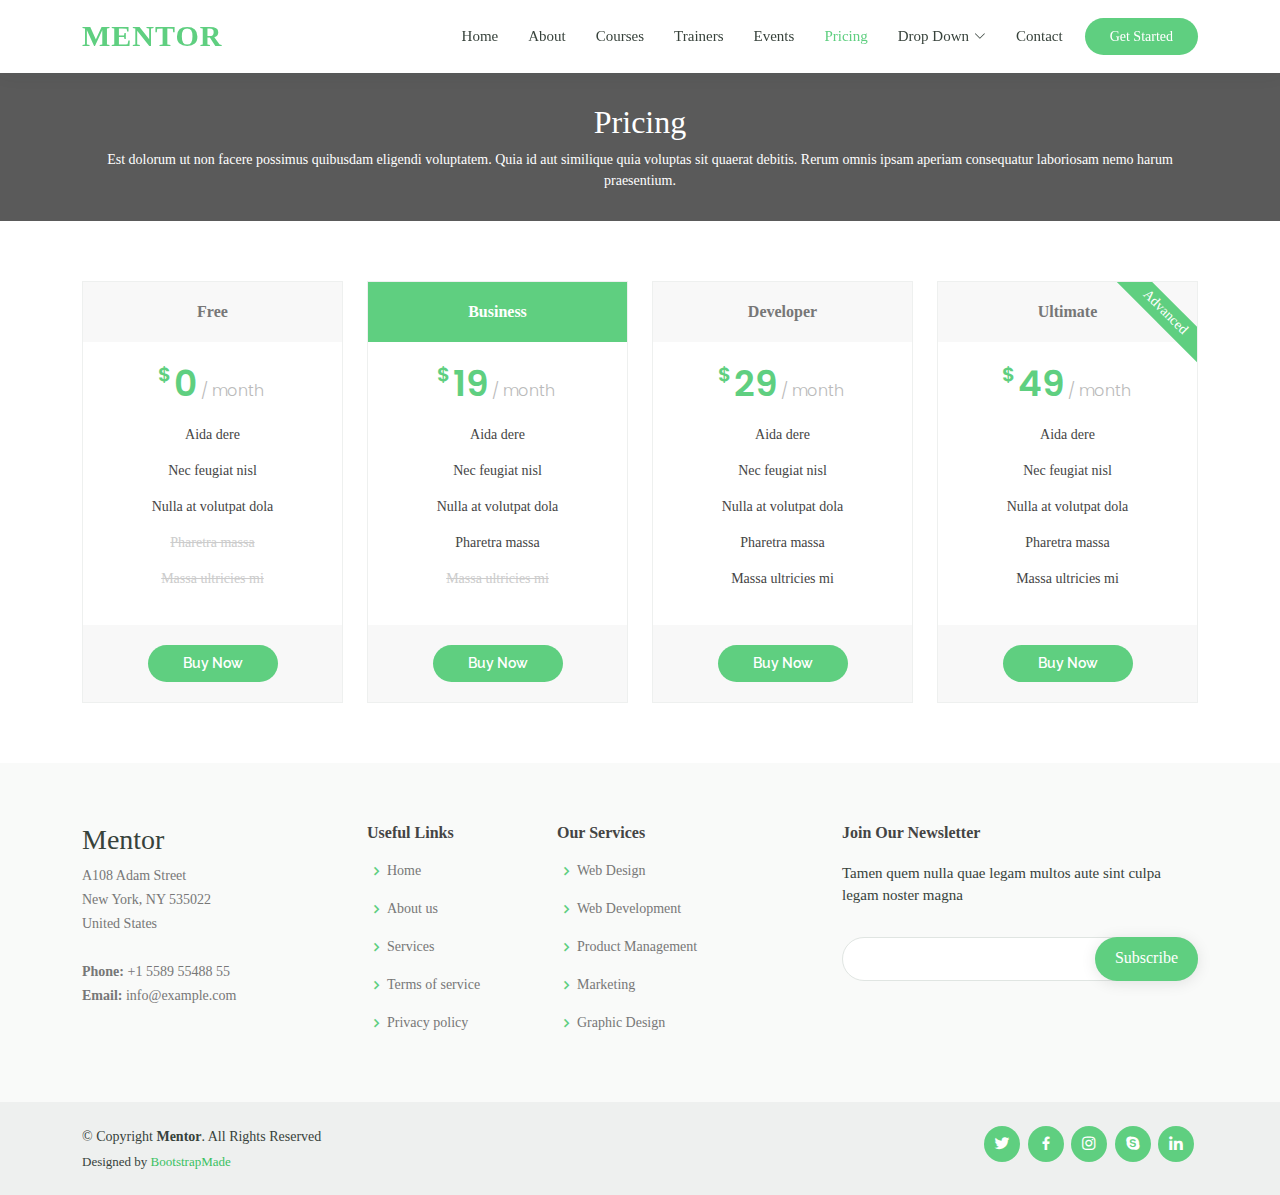
<file: pricing.html>
<!DOCTYPE html>
<html lang="en">

<head>
  <meta charset="utf-8">
  <meta content="width=device-width, initial-scale=1.0" name="viewport">

  <title>Pricing - Mentor Bootstrap Template</title>
  <meta content="" name="description">
  <meta content="" name="keywords">

  <!-- Favicons -->
  <link href="assets/img/favicon.png" rel="icon">
  <link href="assets/img/apple-touch-icon.png" rel="apple-touch-icon">

  <!-- Google Fonts -->
  <link href="https://fonts.googleapis.com/css?family=Open+Sans:300,300i,400,400i,600,600i,700,700i|Raleway:300,300i,400,400i,500,500i,600,600i,700,700i|Poppins:300,300i,400,400i,500,500i,600,600i,700,700i" rel="stylesheet">

  <!-- Vendor CSS Files -->
  <link href="assets/vendor/animate.css/animate.min.css" rel="stylesheet">
  <link href="assets/vendor/aos/aos.css" rel="stylesheet">
  <link href="assets/vendor/bootstrap/css/bootstrap.min.css" rel="stylesheet">
  <link href="assets/vendor/bootstrap-icons/bootstrap-icons.css" rel="stylesheet">
  <link href="assets/vendor/boxicons/css/boxicons.min.css" rel="stylesheet">
  <link href="assets/vendor/remixicon/remixicon.css" rel="stylesheet">
  <link href="assets/vendor/swiper/swiper-bundle.min.css" rel="stylesheet">

  <!-- Template Main CSS File -->
  <link href="assets/css/style.css" rel="stylesheet">

  <!-- =======================================================
  * Template Name: Mentor
  * Updated: May 30 2023 with Bootstrap v5.3.0
  * Template URL: https://bootstrapmade.com/mentor-free-education-bootstrap-theme/
  * Author: BootstrapMade.com
  * License: https://bootstrapmade.com/license/
  ======================================================== -->
</head>

<body>

  <!-- ======= Header ======= -->
  <header id="header" class="fixed-top">
    <div class="container d-flex align-items-center">

      <h1 class="logo me-auto"><a href="index.html">Mentor</a></h1>
      <!-- Uncomment below if you prefer to use an image logo -->
      <!-- <a href="index.html" class="logo me-auto"><img src="assets/img/logo.png" alt="" class="img-fluid"></a>-->

      <nav id="navbar" class="navbar order-last order-lg-0">
        <ul>
          <li><a href="index.html">Home</a></li>
          <li><a href="about.html">About</a></li>
          <li><a href="courses.html">Courses</a></li>
          <li><a href="trainers.html">Trainers</a></li>
          <li><a href="events.html">Events</a></li>
          <li><a class="active" href="pricing.html">Pricing</a></li>

          <li class="dropdown"><a href="#"><span>Drop Down</span> <i class="bi bi-chevron-down"></i></a>
            <ul>
              <li><a href="#">Drop Down 1</a></li>
              <li class="dropdown"><a href="#"><span>Deep Drop Down</span> <i class="bi bi-chevron-right"></i></a>
                <ul>
                  <li><a href="#">Deep Drop Down 1</a></li>
                  <li><a href="#">Deep Drop Down 2</a></li>
                  <li><a href="#">Deep Drop Down 3</a></li>
                  <li><a href="#">Deep Drop Down 4</a></li>
                  <li><a href="#">Deep Drop Down 5</a></li>
                </ul>
              </li>
              <li><a href="#">Drop Down 2</a></li>
              <li><a href="#">Drop Down 3</a></li>
              <li><a href="#">Drop Down 4</a></li>
            </ul>
          </li>
          <li><a href="contact.html">Contact</a></li>
        </ul>
        <i class="bi bi-list mobile-nav-toggle"></i>
      </nav><!-- .navbar -->

      <a href="courses.html" class="get-started-btn">Get Started</a>

    </div>
  </header><!-- End Header -->

  <main id="main">
    <!-- ======= Breadcrumbs ======= -->
    <div class="breadcrumbs" data-aos="fade-in">
      <div class="container">
        <h2>Pricing</h2>
        <p>Est dolorum ut non facere possimus quibusdam eligendi voluptatem. Quia id aut similique quia voluptas sit quaerat debitis. Rerum omnis ipsam aperiam consequatur laboriosam nemo harum praesentium. </p>
      </div>
    </div><!-- End Breadcrumbs -->

    <!-- ======= Pricing Section ======= -->
    <section id="pricing" class="pricing">
      <div class="container" data-aos="fade-up">

        <div class="row">

          <div class="col-lg-3 col-md-6">
            <div class="box">
              <h3>Free</h3>
              <h4><sup>$</sup>0<span> / month</span></h4>
              <ul>
                <li>Aida dere</li>
                <li>Nec feugiat nisl</li>
                <li>Nulla at volutpat dola</li>
                <li class="na">Pharetra massa</li>
                <li class="na">Massa ultricies mi</li>
              </ul>
              <div class="btn-wrap">
                <a href="#" class="btn-buy">Buy Now</a>
              </div>
            </div>
          </div>

          <div class="col-lg-3 col-md-6 mt-4 mt-md-0">
            <div class="box featured">
              <h3>Business</h3>
              <h4><sup>$</sup>19<span> / month</span></h4>
              <ul>
                <li>Aida dere</li>
                <li>Nec feugiat nisl</li>
                <li>Nulla at volutpat dola</li>
                <li>Pharetra massa</li>
                <li class="na">Massa ultricies mi</li>
              </ul>
              <div class="btn-wrap">
                <a href="#" class="btn-buy">Buy Now</a>
              </div>
            </div>
          </div>

          <div class="col-lg-3 col-md-6 mt-4 mt-lg-0">
            <div class="box">
              <h3>Developer</h3>
              <h4><sup>$</sup>29<span> / month</span></h4>
              <ul>
                <li>Aida dere</li>
                <li>Nec feugiat nisl</li>
                <li>Nulla at volutpat dola</li>
                <li>Pharetra massa</li>
                <li>Massa ultricies mi</li>
              </ul>
              <div class="btn-wrap">
                <a href="#" class="btn-buy">Buy Now</a>
              </div>
            </div>
          </div>

          <div class="col-lg-3 col-md-6 mt-4 mt-lg-0">
            <div class="box">
              <span class="advanced">Advanced</span>
              <h3>Ultimate</h3>
              <h4><sup>$</sup>49<span> / month</span></h4>
              <ul>
                <li>Aida dere</li>
                <li>Nec feugiat nisl</li>
                <li>Nulla at volutpat dola</li>
                <li>Pharetra massa</li>
                <li>Massa ultricies mi</li>
              </ul>
              <div class="btn-wrap">
                <a href="#" class="btn-buy">Buy Now</a>
              </div>
            </div>
          </div>

        </div>

      </div>
    </section><!-- End Pricing Section -->

  </main><!-- End #main -->

  <!-- ======= Footer ======= -->
  <footer id="footer">

    <div class="footer-top">
      <div class="container">
        <div class="row">

          <div class="col-lg-3 col-md-6 footer-contact">
            <h3>Mentor</h3>
            <p>
              A108 Adam Street <br>
              New York, NY 535022<br>
              United States <br><br>
              <strong>Phone:</strong> +1 5589 55488 55<br>
              <strong>Email:</strong> info@example.com<br>
            </p>
          </div>

          <div class="col-lg-2 col-md-6 footer-links">
            <h4>Useful Links</h4>
            <ul>
              <li><i class="bx bx-chevron-right"></i> <a href="#">Home</a></li>
              <li><i class="bx bx-chevron-right"></i> <a href="#">About us</a></li>
              <li><i class="bx bx-chevron-right"></i> <a href="#">Services</a></li>
              <li><i class="bx bx-chevron-right"></i> <a href="#">Terms of service</a></li>
              <li><i class="bx bx-chevron-right"></i> <a href="#">Privacy policy</a></li>
            </ul>
          </div>

          <div class="col-lg-3 col-md-6 footer-links">
            <h4>Our Services</h4>
            <ul>
              <li><i class="bx bx-chevron-right"></i> <a href="#">Web Design</a></li>
              <li><i class="bx bx-chevron-right"></i> <a href="#">Web Development</a></li>
              <li><i class="bx bx-chevron-right"></i> <a href="#">Product Management</a></li>
              <li><i class="bx bx-chevron-right"></i> <a href="#">Marketing</a></li>
              <li><i class="bx bx-chevron-right"></i> <a href="#">Graphic Design</a></li>
            </ul>
          </div>

          <div class="col-lg-4 col-md-6 footer-newsletter">
            <h4>Join Our Newsletter</h4>
            <p>Tamen quem nulla quae legam multos aute sint culpa legam noster magna</p>
            <form action="" method="post">
              <input type="email" name="email"><input type="submit" value="Subscribe">
            </form>
          </div>

        </div>
      </div>
    </div>

    <div class="container d-md-flex py-4">

      <div class="me-md-auto text-center text-md-start">
        <div class="copyright">
          &copy; Copyright <strong><span>Mentor</span></strong>. All Rights Reserved
        </div>
        <div class="credits">
          <!-- All the links in the footer should remain intact. -->
          <!-- You can delete the links only if you purchased the pro version. -->
          <!-- Licensing information: https://bootstrapmade.com/license/ -->
          <!-- Purchase the pro version with working PHP/AJAX contact form: https://bootstrapmade.com/mentor-free-education-bootstrap-theme/ -->
          Designed by <a href="https://bootstrapmade.com/">BootstrapMade</a>
        </div>
      </div>
      <div class="social-links text-center text-md-right pt-3 pt-md-0">
        <a href="#" class="twitter"><i class="bx bxl-twitter"></i></a>
        <a href="#" class="facebook"><i class="bx bxl-facebook"></i></a>
        <a href="#" class="instagram"><i class="bx bxl-instagram"></i></a>
        <a href="#" class="google-plus"><i class="bx bxl-skype"></i></a>
        <a href="#" class="linkedin"><i class="bx bxl-linkedin"></i></a>
      </div>
    </div>
  </footer><!-- End Footer -->

  <div id="preloader"></div>
  <a href="#" class="back-to-top d-flex align-items-center justify-content-center"><i class="bi bi-arrow-up-short"></i></a>

  <!-- Vendor JS Files -->
  <script src="assets/vendor/purecounter/purecounter_vanilla.js"></script>
  <script src="assets/vendor/aos/aos.js"></script>
  <script src="assets/vendor/bootstrap/js/bootstrap.bundle.min.js"></script>
  <script src="assets/vendor/swiper/swiper-bundle.min.js"></script>
  <script src="assets/vendor/php-email-form/validate.js"></script>

  <!-- Template Main JS File -->
  <script src="assets/js/main.js"></script>

</body>

</html>
</file>
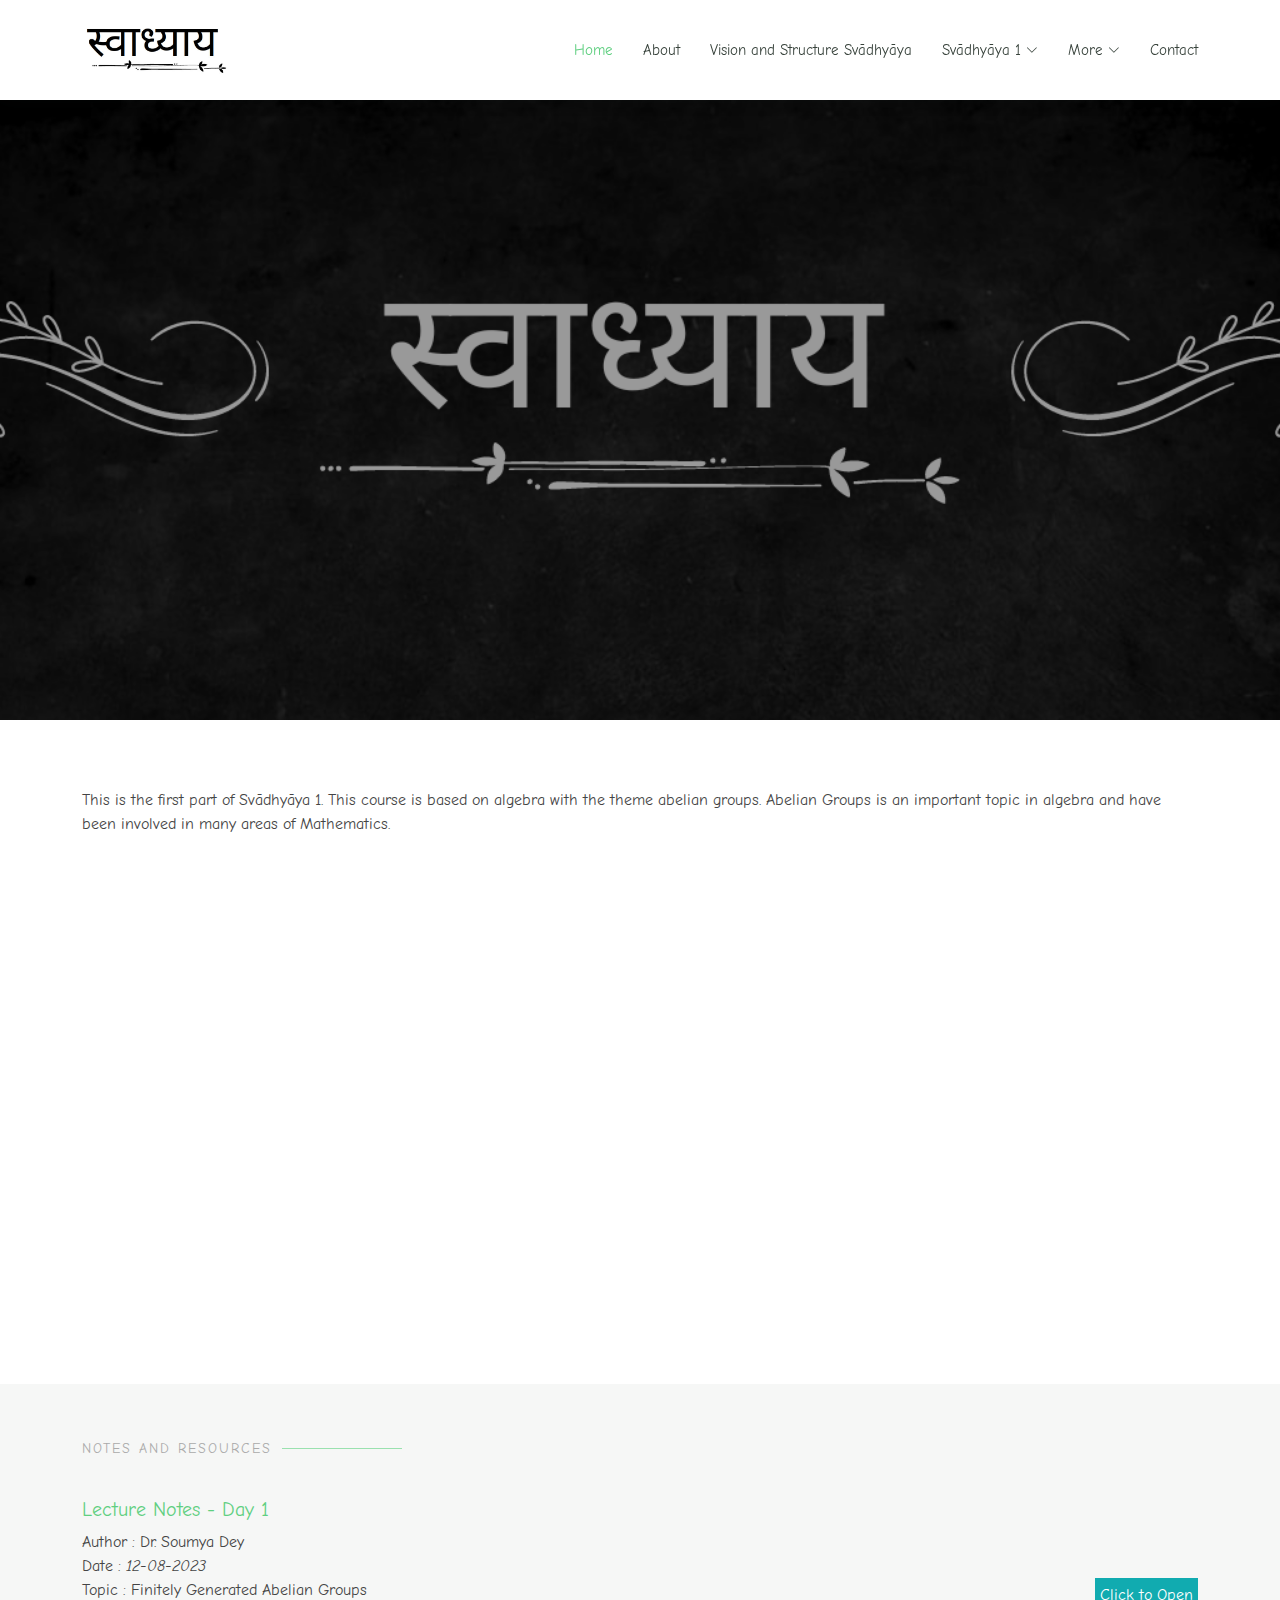
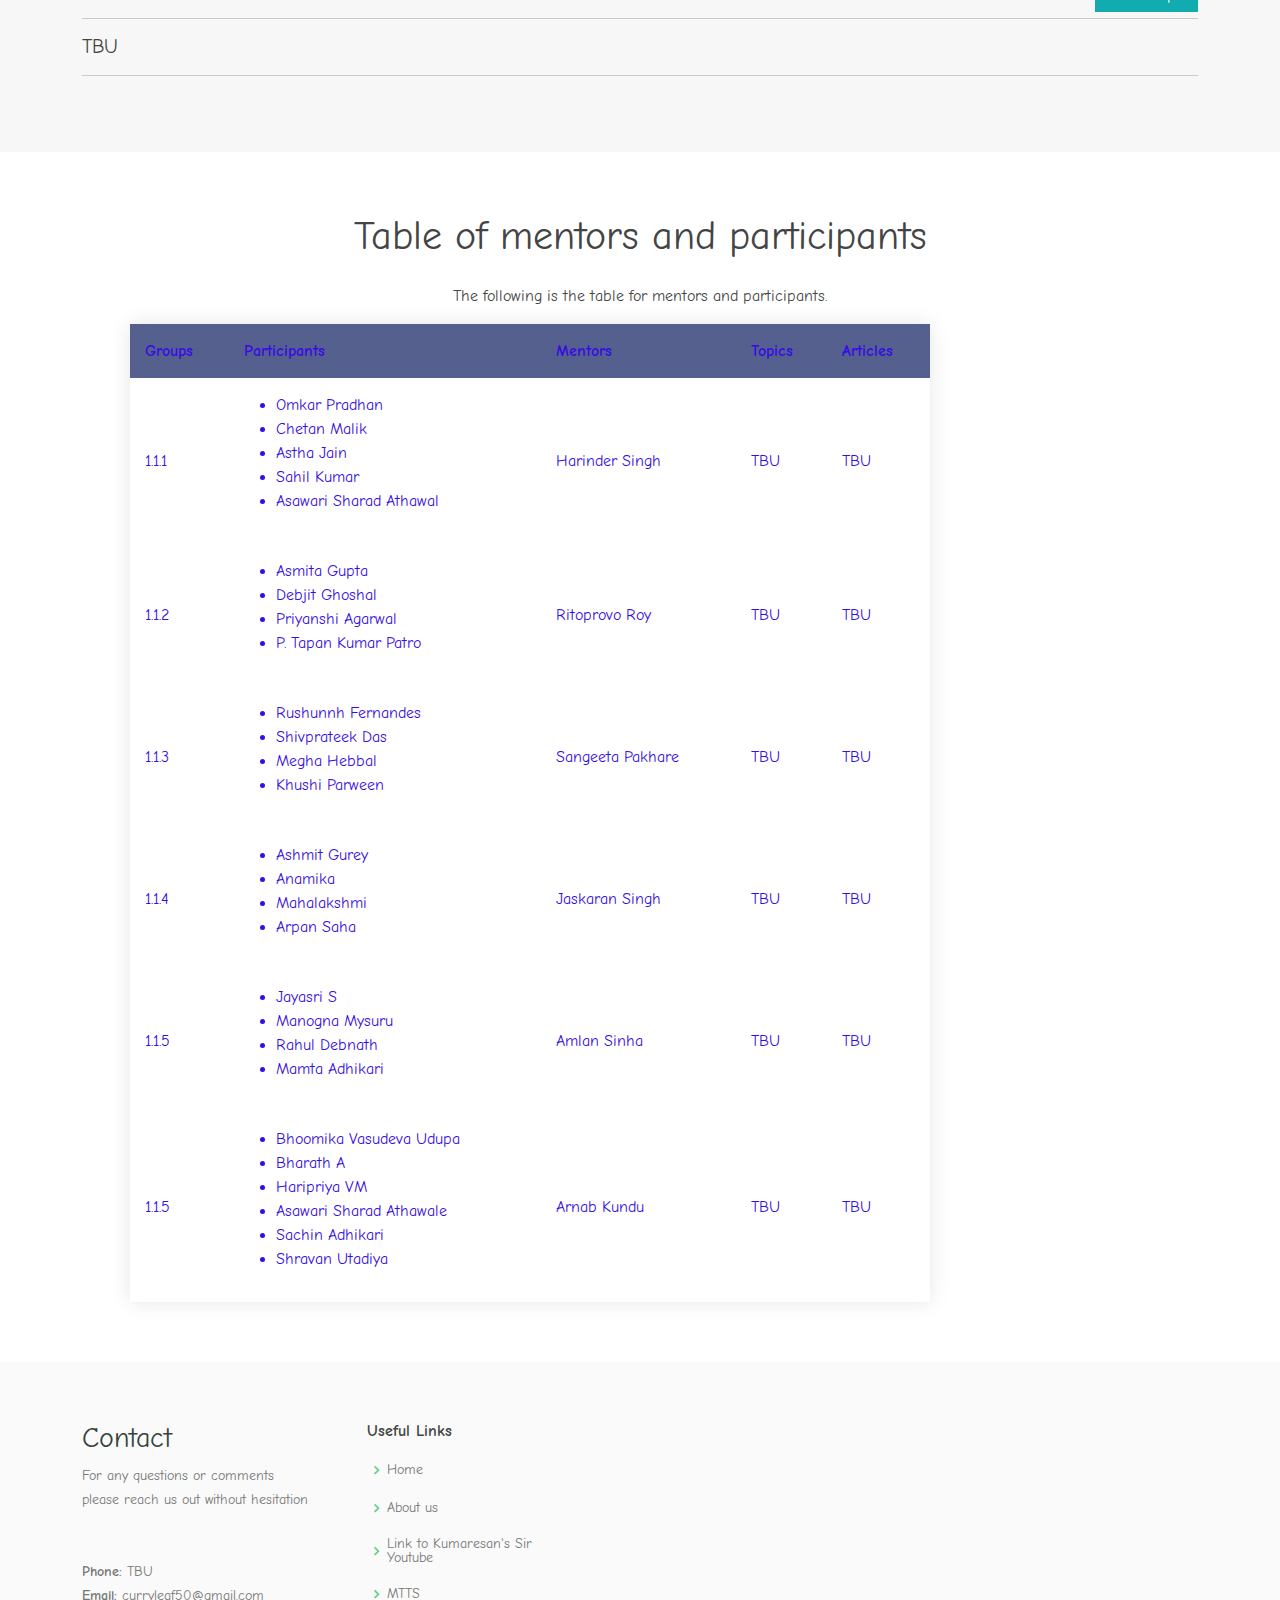
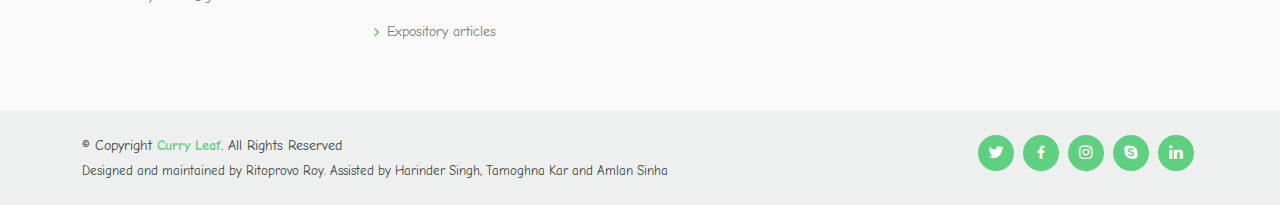
<file: svādhyāya 1.1.html>
<!DOCTYPE html>
<html lang="en">

<head>
  <meta charset="utf-8">
  <meta content="width=device-width, initial-scale=1.0" name="viewport">

  <title>स्वाध्याय</title>
  <meta content="" name="description">
  <meta content="" name="keywords">

  <!-- Favicons -->
  <link href="assets/img/Flower.jpg" rel="icon">
  <link href="assets/img/apple-touch-icon.png" rel="apple-touch-icon">

  <!-- Google Fonts -->
  <link rel="preconnect" href="https://fonts.googleapis.com">
  <link rel="preconnect" href="https://fonts.gstatic.com" crossorigin>
  <link href="https://fonts.googleapis.com/css2?family=Comic+Neue&display=swap" rel="stylesheet">

  <!-- Vendor CSS Files -->
  <link href="assets/vendor/animate.css/animate.min.css" rel="stylesheet">
  <link href="assets/vendor/aos/aos.css" rel="stylesheet">
  <link href="assets/vendor/bootstrap/css/bootstrap.min.css" rel="stylesheet">
  <link href="assets/vendor/bootstrap-icons/bootstrap-icons.css" rel="stylesheet">
  <link href="assets/vendor/boxicons/css/boxicons.min.css" rel="stylesheet">
  <link href="assets/vendor/remixicon/remixicon.css" rel="stylesheet">
  <link href="assets/vendor/swiper/swiper-bundle.min.css" rel="stylesheet">

  <!-- Template Main CSS File -->
  <link href="assets/css/style.css" rel="stylesheet">

  <!-- =======================================================
  * Template Name: Mentor
  * Updated: May 30 2023 with Bootstrap v5.3.0
  * Template URL: https://bootstrapmade.com/mentor-free-education-bootstrap-theme/
  * Author: BootstrapMade.com
  * License: https://bootstrapmade.com/license/
  ======================================================== -->
</head>

<body>

  <!-- ======= Header ======= -->
  <header id="header" class="fixed-top">
    <div class="container d-flex align-items-center">
      <!-- Uncomment below if you prefer to use an image logo -->
      <a href="index.html" class="logo me-auto"><img src="assets/img/WhatsApp Image 2023-07-15 at 10.46.36.jpeg" alt="" class="img-fluid"></a>

      <nav id="navbar" class="navbar order-last order-lg-0">
        <ul>
          <li><a class="active" href="index.html">Home</a></li>
          <li><a href="about.html">About</a></li>
          <li><a href="vision and structure Svādhyāya.html">Vision and Structure Svādhyāya</a></li>
          <li class="dropdown"><a href="#"><span>Svādhyāya 1</span> <i class="bi bi-chevron-down"></i></a>
            <ul>
              <li><a href="svādhyāya 1.1.html">Svādhyāya 1.1</a></li>
              <li><a href="svādhyāya 1.2.html">Svādhyāya 1.2</a></li>
            </ul>
          </li>

          <li class="dropdown"><a href="#"><span>More</span> <i class="bi bi-chevron-down"></i></a>
            <ul>
              <li><a href="https://sites.google.com/view/curryleaf/copy-of-home#h.87yw845wlzjo">About Curry Leaf</a></li>
              <li><a href="https://mtts.org.in/">About MTTS</a></li>
              <li><a href="#">Savadhya From Past Years(TBU)</a></li>
              <li><a href="#">Feedback Form</a></li>
            </ul>
          </li>
          <li><a href="contact.html">Contact</a></li>
        </ul>
        <i class="bi bi-list mobile-nav-toggle"></i>
      </nav><!-- .navbar -->

    </div>
  </header><!-- End Header -->

  <!-- ======= Hero Section ======= -->
  <section id="hero" class="d-flex justify-content-center align-items-center">
    <div class="container position-relative" data-aos="zoom-in" data-aos-delay="100">
      
    </div>
  </section><!-- End Hero -->



  <!-- ======= About-Soumya Dey Section ======= -->
  <section id="about-soumya" class="about-soumya">
    <div class="container">

      <div class="section-soumya">
        <h1></h1>
        <p>This is the first part of Svādhyāya 1. This course is based on algebra with the theme abelian groups. Abelian Groups is an important topic in algebra and have been involved in many areas of Mathematics.</p>
      </div>

      <div class="row">
        <div class="col-lg-4" data-aos="fade-right">
          <img src="assets/img/Soumey-dey-pic-500x500.jpg" class="img-fluid" alt="">
        </div>
        <div class="col-lg-8 pt-4 pt-lg-0 content" data-aos="fade-left">
          <div class="row">
            <div class="col-lg-6">
              <ul>
                <li><i class="bi bi-chevron-right"></i> <strong>Topic:</strong> Finitely Generated Abelian Groups</li>
                <li><i class="bi bi-chevron-right"></i> <strong>Resource Person:</strong> <span> <a href="https://sites.google.com/site/soumyadeymathematics/home">Dr. Soumya Dey </a></span></li>
                <li><i class="bi bi-chevron-right"></i> <strong>Designation and Institute: </strong> <span>Assistant Professor, School of Interwoven Arts and Sciences, Krea University, Sri City, Andhra Pradesh, India. </span></li>
                <li><i class="bi bi-chevron-right"></i> <strong>Resource Person about MTTS:</strong> <span>TBU</span></li>
                <li><i class="bi bi-chevron-right"></i> <strong>Duration:</strong> <span>12-19th August 2023</span></li>
                <li><i class="bi bi-chevron-right"></i> <strong>Number of Participants:</strong> <span>25</span></li>
                <li><i class="bi bi-chevron-right"></i> <strong>Mentors:</strong> <span>Harinder Singh, Ritoprovo Roy, Sangeeta Pakhare, Amlan Sinha, Jaskaran Singh</span></li>
                <li><i class="bi bi-chevron-right"></i> <strong>Webpage:</strong>https://sites.google.com/site/soumyadeymathematics
              </ul>
            </div>
  </section>
  <!-- End About-Soumya Dey Section -->

  <section id="skills" class="skills section-bg">
    <div class="container">

      <div class="section-title">
        <h2>Notes and Resources</h2>
        <p></p>
      </div>
      <div class="nine columns main-col">
        <div>
          <h5>
            <a href="https://drive.google.com/file/d/16t_Hdgu2OmOJgRkKt0yCLkkJv4XHDNdk/view?usp=sharing">Lecture Notes - Day 1</a>
          </h5>
          <div>
            <div class="info">
              Author : Dr. Soumya Dey <br>
              Date : <em class="date">12-08-2023</em> <br>
              Topic : Finitely Generated Abelian Groups
              <span style="float: right;">
                <a href="https://drive.google.com/file/d/16t_Hdgu2OmOJgRkKt0yCLkkJv4XHDNdk/view?usp=sharing" class="button">Click to Open</a>
              </span>
            </div>
          </div>

         <hr>
        </div>
        <div>
          <h5>
            TBU
          </h5>
          <div>
          </div>
         <hr>
        </div>
     </div>
     </div>
  </section>


  <section id = "table-mentors-1"  class="text-gray-600 body-font">
    <div class="container px-5 py-24 mx-auto">
      <div class="text-center mb-20">
        <h1 class="sm:text-3xl text-2xl font-medium text-center title-font text-gray-900 mb-4">Table of mentors and participants</h1>
        <p class="text-base leading-relaxed xl:w-2/4 lg:w-3/4 mx-auto">The following is the table for mentors and participants.</p>
      </div>
      <div class="container">
        <table>
          <thead>
            <tr>
              <th>Groups</th>
              <th>Participants</th>
              <th>Mentors</th>
              <th>Topics</th>
              <th> Articles </th>
            </tr>
          </thead>
          <tbody>
            <tr>
              <td>1.1.1</td>
              <td>
                <ul class="list-disc ml-5">
                  <li> Omkar Pradhan </li>
                  <li> Chetan Malik </li>
                  <li> Astha Jain </li>
                  <li> Sahil Kumar </li>
                  <li> Asawari Sharad Athawal </li>
                </ul>
              </td>
              <td>Harinder Singh</td>
              <td>TBU</td>
              <td>TBU</td>
            </tr>
            <tr>
              <td>1.1.2</td>
              <td>
                <ul class="list-disc ml-5">
                  <li> Asmita Gupta </li>
                  <li> Debjit Ghoshal </li>
                  <li> Priyanshi Agarwal </li>
                  <li> P. Tapan Kumar Patro </li>
                </ul>
              </td>
              <td>Ritoprovo Roy</td>
              <td>TBU</td>
              <td>TBU</td>
            </tr>
            <tr>
              <td>1.1.3</td>
              <td>
                <ul class="list-disc ml-5">
                  <li> Rushunnh Fernandes </li>
                  <li> Shivprateek Das </li>
                  <li> Megha Hebbal </li>
                  <li> Khushi Parween </li>
                </ul>
              </td>
              <td>Sangeeta Pakhare</td>
              <td>TBU</td>
              <td>TBU</td>
            </tr>
            <tr>
              <td>1.1.4</td>
              <td>
                <ul class="list-disc ml-5">
                  <li> Ashmit Gurey </li>
                  <li> Anamika </li>
                  <li> Mahalakshmi </li>
                  <li> Arpan Saha </li>
                </ul>
              </td>
              <td>Jaskaran Singh</td>
              <td>TBU</td>
              <td>TBU</td>
            </tr>
            <tr>
              <td>1.1.5</td>
              <td>
                <ul class="list-disc ml-5">
                  <li> Jayasri S </li>
                  <li> Manogna Mysuru </li>
                  <li> Rahul Debnath </li>
                  <li> Mamta Adhikari </li>
                </ul>
              </td>
              <td>Amlan Sinha</td>
              <td>TBU</td>
              <td>TBU</td>
            </tr>
            <tr>
              <td>1.1.5</td>
              <td>
                <ul class="list-disc ml-5">
                  <li> Bhoomika Vasudeva Udupa </li>
                  <li> Bharath A </li>
                  <li> Haripriya VM </li>
                  <li> Asawari Sharad Athawale </li>
                  <li> Sachin Adhikari </li>
                  <li> Shravan Utadiya </li>
                </ul>
              </td>
              <td>Arnab Kundu</td>
              <td>TBU</td>
              <td>TBU</td>
            </tr>
          </tbody>
        </table>
      </div>


    </div>
  </section>



  



  <!-- ======= Footer ======= -->
  <footer id="footer">

    <div class="footer-top">
      <div class="container">
        <div class="row">


          <div class="col-lg-3 col-md-6 footer-contact">
            <h3>Contact</h3>
            <p>
              For any questions or comments <br>
              please reach us out without hesitation<br>
              <br><br>
              <strong>Phone:</strong> TBU <br>
              <strong>Email:</strong> curryleaf50@gmail.com<br>
            </p>
          </div>

          <div class="col-lg-2 col-md-6 footer-links">
            <h4>Useful Links</h4>
            <ul>
              <li><i class="bx bx-chevron-right"></i> <a href="index.html">Home</a></li>
              <li><i class="bx bx-chevron-right"></i> <a href="https://sites.google.com/view/curryleaf/home">About us</a></li>
              <li><i class="bx bx-chevron-right"></i> <a href="https://www.youtube.com/@kumarhcu">Link to Kumaresan's Sir Youtube</a></li>
              <li><i class="bx bx-chevron-right"></i> <a href="https://mtts.org.in/">MTTS</a></li>
              <li><i class="bx bx-chevron-right"></i> <a href="https://4dspace.mtts.org.in/expository-articles-list.php">Expository articles</a></li>
            </ul>
          </div>

        </div>
      </div>
    </div>

    <div class="container d-md-flex py-4">

      <div class="me-md-auto text-center text-md-start">
        <div class="copyright">
          &copy; Copyright <a href="https://sites.google.com/view/curryleaf/home"><strong><span>Curry Leaf</span></strong></a>. All Rights Reserved
        </div>
        <div class="credits">
          <!-- All the links in the footer should remain intact. -->
          <!-- You can delete the links only if you purchased the pro version. -->
          <!-- Licensing information: https://bootstrapmade.com/license/ -->
          <!-- Purchase the pro version with working PHP/AJAX contact form: https://bootstrapmade.com/mentor-free-education-bootstrap-theme/ -->
          Designed and maintained by Ritoprovo Roy. Assisted by Harinder Singh, Tamoghna Kar and Amlan Sinha</a>
        </div>
      </div>
      <div class="social-links text-center text-md-right pt-3 pt-md-0">
        <a href="#" class="twitter"><i class="bx bxl-twitter"></i></a>
        <a href="#" class="facebook"><i class="bx bxl-facebook"></i></a>
        <a href="#" class="instagram"><i class="bx bxl-instagram"></i></a>
        <a href="#" class="google-plus"><i class="bx bxl-skype"></i></a>
        <a href="#" class="linkedin"><i class="bx bxl-linkedin"></i></a>
      </div>
    </div>
  </footer><!-- End Footer -->

  <div id="preloader"></div>
  <a href="#" class="back-to-top d-flex align-items-center justify-content-center"><i class="bi bi-arrow-up-short"></i></a>

  <!-- Vendor JS Files -->
  <script src="assets/vendor/purecounter/purecounter_vanilla.js"></script>
  <script src="assets/vendor/aos/aos.js"></script>
  <script src="assets/vendor/bootstrap/js/bootstrap.bundle.min.js"></script>
  <script src="assets/vendor/swiper/swiper-bundle.min.js"></script>
  <script src="assets/vendor/php-email-form/validate.js"></script>

  <!-- Template Main JS File -->
  <script src="assets/js/main.js"></script>

</body>

</html>
</file>
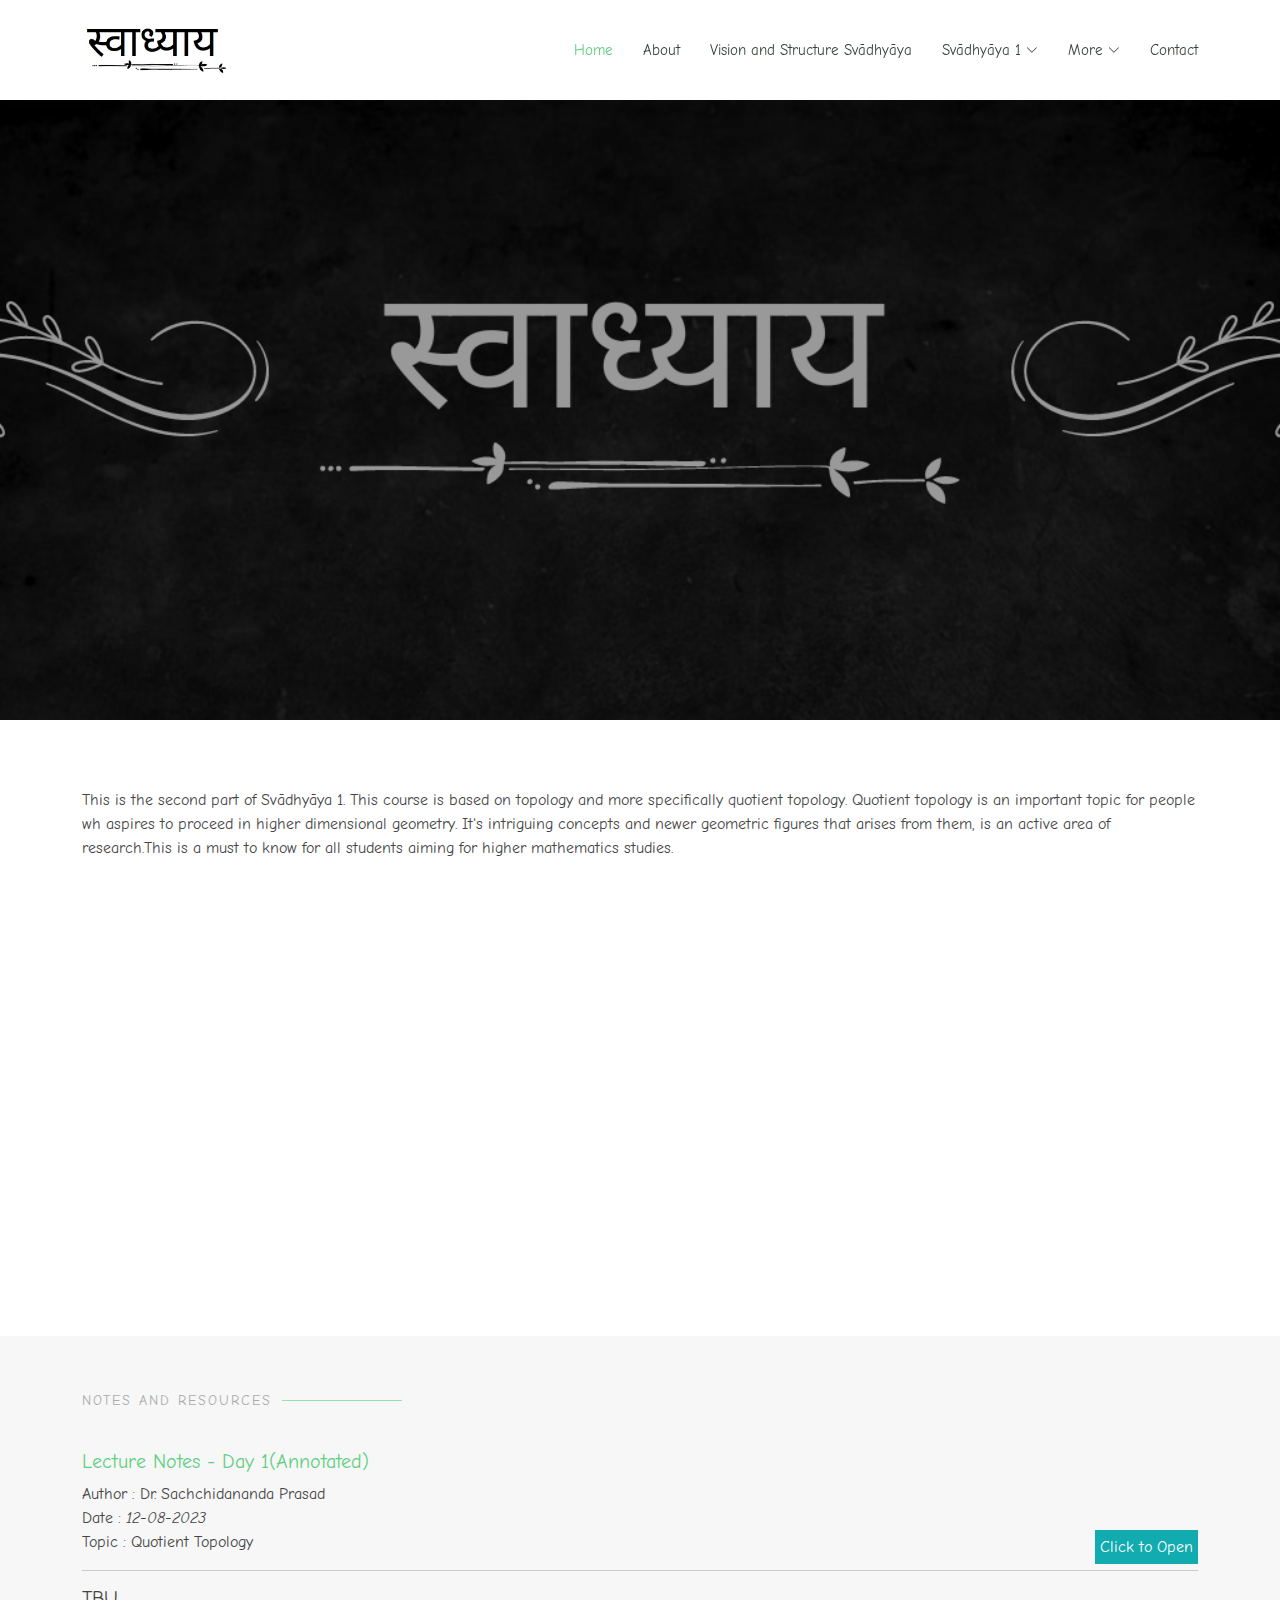
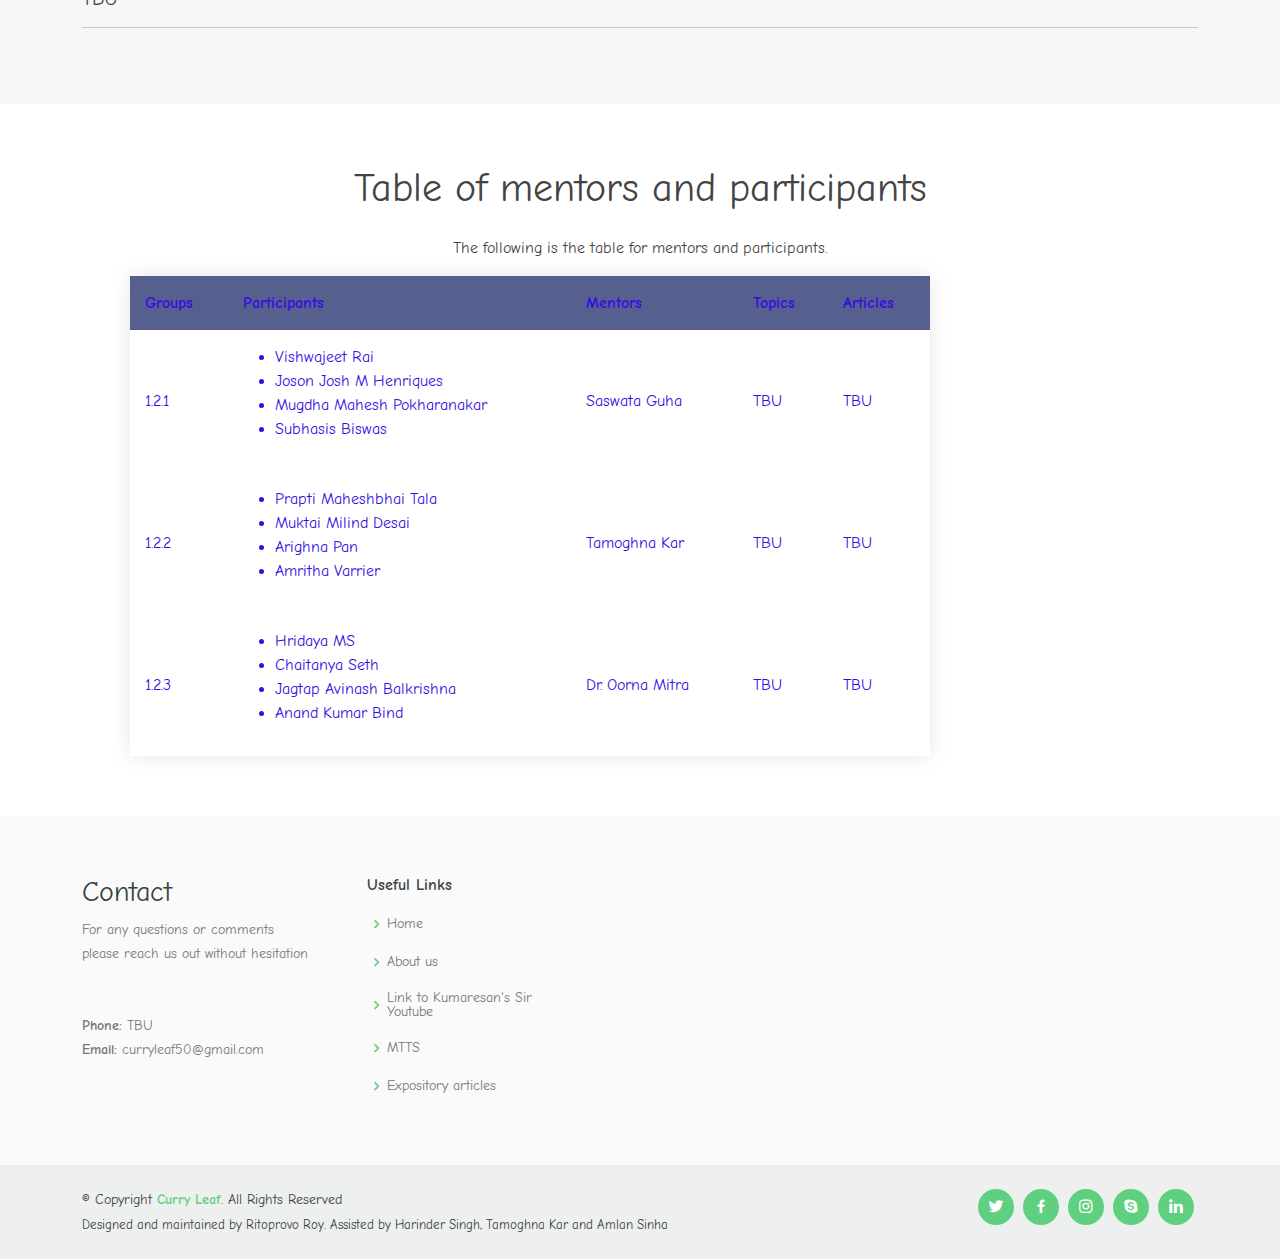
<file: svādhyāya 1.2.html>
<!DOCTYPE html>
<html lang="en">

<head>
  <meta charset="utf-8">
  <meta content="width=device-width, initial-scale=1.0" name="viewport">

  <title>स्वाध्याय</title>
  <meta content="" name="description">
  <meta content="" name="keywords">

  <!-- Favicons -->
  <link href="assets/img/Flower.jpg" rel="icon">
  <link href="assets/img/apple-touch-icon.png" rel="apple-touch-icon">

  <!-- Google Fonts -->
  <link rel="preconnect" href="https://fonts.googleapis.com">
  <link rel="preconnect" href="https://fonts.gstatic.com" crossorigin>
  <link href="https://fonts.googleapis.com/css2?family=Comic+Neue&display=swap" rel="stylesheet">

  <!-- Vendor CSS Files -->
  <link href="assets/vendor/animate.css/animate.min.css" rel="stylesheet">
  <link href="assets/vendor/aos/aos.css" rel="stylesheet">
  <link href="assets/vendor/bootstrap/css/bootstrap.min.css" rel="stylesheet">
  <link href="assets/vendor/bootstrap-icons/bootstrap-icons.css" rel="stylesheet">
  <link href="assets/vendor/boxicons/css/boxicons.min.css" rel="stylesheet">
  <link href="assets/vendor/remixicon/remixicon.css" rel="stylesheet">
  <link href="assets/vendor/swiper/swiper-bundle.min.css" rel="stylesheet">

  <!-- Template Main CSS File -->
  <link href="assets/css/style.css" rel="stylesheet">

  <!-- =======================================================
  * Template Name: Mentor
  * Updated: May 30 2023 with Bootstrap v5.3.0
  * Template URL: https://bootstrapmade.com/mentor-free-education-bootstrap-theme/
  * Author: BootstrapMade.com
  * License: https://bootstrapmade.com/license/
  ======================================================== -->
</head>

<body>

  <!-- ======= Header ======= -->
  <header id="header" class="fixed-top">
    <div class="container d-flex align-items-center">
      <!-- Uncomment below if you prefer to use an image logo -->
      <a href="index.html" class="logo me-auto"><img src="assets/img/WhatsApp Image 2023-07-15 at 10.46.36.jpeg" alt="" class="img-fluid"></a>

      <nav id="navbar" class="navbar order-last order-lg-0">
        <ul>
          <li><a class="active" href="index.html">Home</a></li>
          <li><a href="about.html">About</a></li>
          <li><a href="vision and structure Svādhyāya.html">Vision and Structure Svādhyāya</a></li>
          <li class="dropdown"><a href="#"><span>Svādhyāya 1</span> <i class="bi bi-chevron-down"></i></a>
            <ul>
              <li><a href="svādhyāya 1.1.html">Svādhyāya 1.1</a></li>
              <li><a href="svādhyāya 1.2.html">Svādhyāya 1.2</a></li>
            </ul>
          </li>

          <li class="dropdown"><a href="#"><span>More</span> <i class="bi bi-chevron-down"></i></a>
            <ul>
              <li><a href="https://sites.google.com/view/curryleaf/copy-of-home#h.87yw845wlzjo">About Curry Leaf</a></li>
              <li><a href="https://mtts.org.in/">About MTTS</a></li>
              <li><a href="#">Savadhya From Past Years(TBU)</a></li>
              <li><a href="#">Feedback Form</a></li>
            </ul>
          </li>
          <li><a href="contact.html">Contact</a></li>
        </ul>
        <i class="bi bi-list mobile-nav-toggle"></i>
      </nav><!-- .navbar -->

    </div>
  </header><!-- End Header -->




  <!-- ======= Hero Section ======= -->
  <section id="hero" class="d-flex justify-content-center align-items-center">
    <div class="container position-relative" data-aos="zoom-in" data-aos-delay="100">
      
    </div>
  </section><!-- End Hero -->



  <!-- ======= About-Soumya Dey Section ======= -->
  <section id="about-soumya" class="about-soumya">
    <div class="container">

      <div class="section-soumya">
        <h1></h1>
        <p>This is the second part of Svādhyāya 1. This course is based on topology and more specifically quotient topology. Quotient topology is an important topic for people wh aspires to proceed in higher dimensional geometry. It's intriguing concepts and newer geometric figures that arises from them, is an active area of research.This is a must to know for all students aiming for higher mathematics studies.</p>
      </div>

      <div class="row">
        <div class="col-lg-4" data-aos="fade-right">
          <img src="assets/img/sprasad-modified.jpg" class="img-fluid" alt="">
        </div>
        <div class="col-lg-8 pt-4 pt-lg-0 content" data-aos="fade-left">
          <div class="row">
            <div class="col-lg-6">
              <ul>
                <li><i class="bi bi-chevron-right"></i> <strong>Topic:</strong> Quotient Topology</li>
                <li><i class="bi bi-chevron-right"></i> <strong>Resource Person:</strong> <span> <a href="https://prasadsachchidanand.github.io">Dr. Sachchidananda Prasad</a></span></li>
                <li><i class="bi bi-chevron-right"></i> <strong>Designation and Institute: </strong> <span>Post Doctoral Fellow, International Center For Theoritical Sciences(ICTS), Bangalore </span></li>
                <li><i class="bi bi-chevron-right"></i> <strong>Resource Person about MTTS:</strong> <span>TBU</span></li>
                <li><i class="bi bi-chevron-right"></i> <strong>Duration:</strong> <span>15-22nd August 2023</span></li>
                <li><i class="bi bi-chevron-right"></i> <strong>Number of Participants:</strong> <span>9</span></li>
                <li><i class="bi bi-chevron-right"></i> <strong>Mentors:</strong> <span>Saswata Guha, Tamoghna Kar</span></li>
                <li><i class="bi bi-chevron-right"></i> <strong>Webpage:</strong>https://prasadsachchidanand.github.io/
              </ul>
            </div>
  </section>
  <!-- End About-Soumya Dey Section -->

  <!-- -->



  <section id="skills" class="skills section-bg">
    <div class="container">

      <div class="section-title">
        <h2>Notes and Resources</h2>
        <p></p>
      </div>
      <div class="nine columns main-col">
        <div>
          <h5>
            <a href="https://drive.google.com/file/d/1NmI1LhER6eeJ4FLM3qsYH1uaH53GWN6G/view?usp=sharing">Lecture Notes - Day 1(Annotated)</a>
          </h5>
          <div>
            Author : Dr. Sachchidananda Prasad <br>
              Date : <em class="date">12-08-2023</em> <br>
              Topic : Quotient Topology
              <span style="float: right;">
                <a href="https://drive.google.com/file/d/1NmI1LhER6eeJ4FLM3qsYH1uaH53GWN6G/view?usp=sharing" class="button">Click to Open</a>
          </div>
         <hr>
        </div>
        <div>
          <h5>
            TBU
          </h5>
          <div>
          </div>
         <hr>
        </div>

      
  </section>


  <section id = "table-mentors-1"  class="text-gray-600 body-font">
    <div class="container px-5 py-24 mx-auto">
      <div class="text-center mb-20">
        <h1 class="sm:text-3xl text-2xl font-medium text-center title-font text-gray-900 mb-4">Table of mentors and participants</h1>
        <p class="text-base leading-relaxed xl:w-2/4 lg:w-3/4 mx-auto">The following is the table for mentors and participants.</p>
      </div>
      <div class="container">
        <table>
          <thead>
            <tr>
              <th>Groups</th>
              <th>Participants</th>
              <th>Mentors</th>
              <th>Topics</th>
              <th>Articles</th>
            </tr>
          </thead>
          <tbody>
            <tr>
              <td>1.2.1</td>
              <td>
                <ul class="list-disc ml-5">
                  <li> Vishwajeet Rai </li>
                  <li> Joson Josh M Henriques </li>
                  <li> Mugdha Mahesh Pokharanakar </li>
                  <li> Subhasis Biswas </li>
                </ul>
              </td>
              <td>Saswata Guha</td>
              <td>TBU</td>
              <td>TBU</td>
            </tr>
            <tr>
              <td>1.2.2</td>
              <td>
                <ul class="list-disc ml-5">
                  <li> Prapti Maheshbhai Tala </li>
                  <li> Muktai Milind Desai </li>
                  <li> Arighna Pan </li>
                  <li> Amritha Varrier </li>
                </ul>
              </td>
              <td>Tamoghna Kar</td>
              <td>TBU</td>
              <td>TBU</td>
            </tr>
            <tr>
              <td>1.2.3</td>
              <td>
                <ul class="list-disc ml-5">
                  <li> Hridaya MS </li>
                  <li> Chaitanya Seth </li>
                  <li> Jagtap Avinash Balkrishna </li>
                  <li> Anand Kumar Bind </li>
                </ul>
              </td>
              <td>Dr. Oorna Mitra</td>
              <td>TBU</td>
              <td>TBU</td>
            </tr>
          </tbody>
        </table>
      </div>


    </div>
  </section>






  <!-- ======= Footer ======= -->
  <footer id="footer">

    <div class="footer-top">
      <div class="container">
        <div class="row">


          <div class="col-lg-3 col-md-6 footer-contact">
            <h3>Contact</h3>
            <p>
              For any questions or comments <br>
              please reach us out without hesitation<br>
              <br><br>
              <strong>Phone:</strong> TBU <br>
              <strong>Email:</strong> curryleaf50@gmail.com<br>
            </p>
          </div>

          <div class="col-lg-2 col-md-6 footer-links">
            <h4>Useful Links</h4>
            <ul>
              <li><i class="bx bx-chevron-right"></i> <a href="index.html">Home</a></li>
              <li><i class="bx bx-chevron-right"></i> <a href="https://sites.google.com/view/curryleaf/home">About us</a></li>
              <li><i class="bx bx-chevron-right"></i> <a href="https://www.youtube.com/@kumarhcu">Link to Kumaresan's Sir Youtube</a></li>
              <li><i class="bx bx-chevron-right"></i> <a href="https://mtts.org.in/">MTTS</a></li>
              <li><i class="bx bx-chevron-right"></i> <a href="https://4dspace.mtts.org.in/expository-articles-list.php">Expository articles</a></li>
            </ul>
          </div>

        </div>
      </div>
    </div>

    <div class="container d-md-flex py-4">

      <div class="me-md-auto text-center text-md-start">
        <div class="copyright">
          &copy; Copyright <a href="https://sites.google.com/view/curryleaf/home"><strong><span>Curry Leaf</span></strong></a>. All Rights Reserved
        </div>
        <div class="credits">
          <!-- All the links in the footer should remain intact. -->
          <!-- You can delete the links only if you purchased the pro version. -->
          <!-- Licensing information: https://bootstrapmade.com/license/ -->
          <!-- Purchase the pro version with working PHP/AJAX contact form: https://bootstrapmade.com/mentor-free-education-bootstrap-theme/ -->
          Designed and maintained by Ritoprovo Roy. Assisted by Harinder Singh, Tamoghna Kar and Amlan Sinha</a>
        </div>
      </div>
      <div class="social-links text-center text-md-right pt-3 pt-md-0">
        <a href="#" class="twitter"><i class="bx bxl-twitter"></i></a>
        <a href="#" class="facebook"><i class="bx bxl-facebook"></i></a>
        <a href="#" class="instagram"><i class="bx bxl-instagram"></i></a>
        <a href="#" class="google-plus"><i class="bx bxl-skype"></i></a>
        <a href="#" class="linkedin"><i class="bx bxl-linkedin"></i></a>
      </div>
    </div>
  </footer><!-- End Footer -->

  <div id="preloader"></div>
  <a href="#" class="back-to-top d-flex align-items-center justify-content-center"><i class="bi bi-arrow-up-short"></i></a>

  <!-- Vendor JS Files -->
  <script src="assets/vendor/purecounter/purecounter_vanilla.js"></script>
  <script src="assets/vendor/aos/aos.js"></script>
  <script src="assets/vendor/bootstrap/js/bootstrap.bundle.min.js"></script>
  <script src="assets/vendor/swiper/swiper-bundle.min.js"></script>
  <script src="assets/vendor/php-email-form/validate.js"></script>

  <!-- Template Main JS File -->
  <script src="assets/js/main.js"></script>
</body>

</html>
</file>
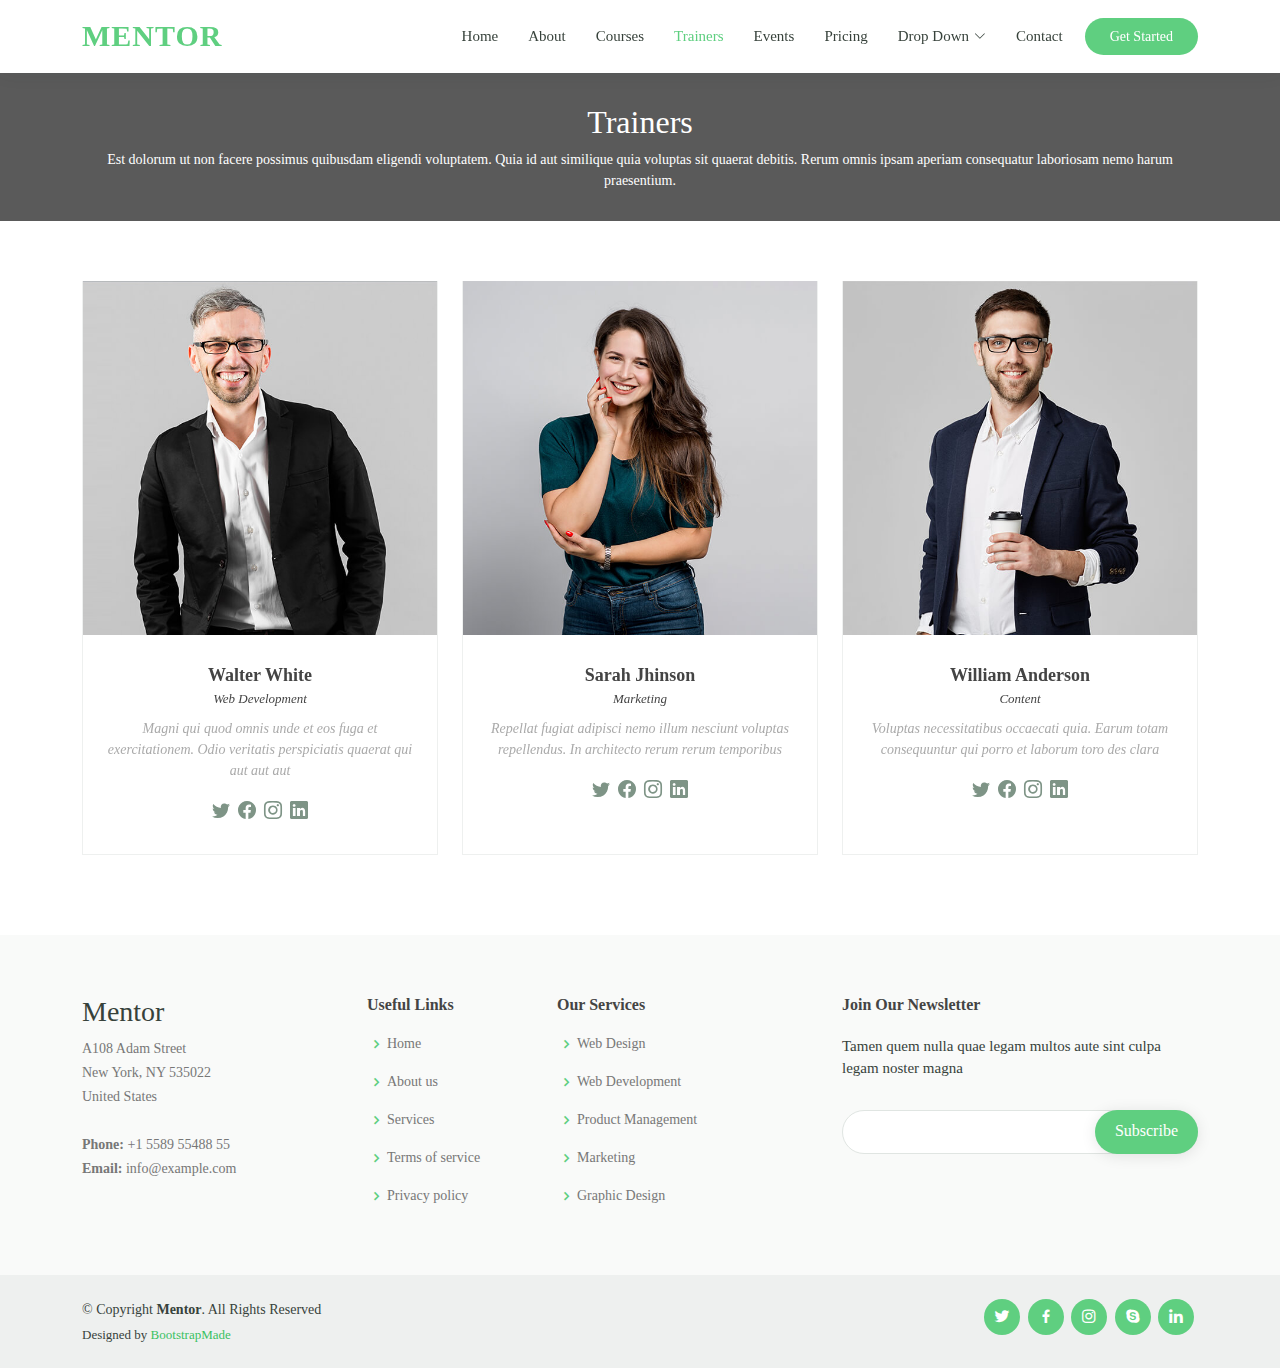
<file: trainers.html>
<!DOCTYPE html>
<html lang="en">

<head>
  <meta charset="utf-8">
  <meta content="width=device-width, initial-scale=1.0" name="viewport">

  <title>Trainers - Mentor Bootstrap Template</title>
  <meta content="" name="description">
  <meta content="" name="keywords">

  <!-- Favicons -->
  <link href="assets/img/favicon.png" rel="icon">
  <link href="assets/img/apple-touch-icon.png" rel="apple-touch-icon">

  <!-- Google Fonts -->
  <link href="https://fonts.googleapis.com/css?family=Open+Sans:300,300i,400,400i,600,600i,700,700i|Raleway:300,300i,400,400i,500,500i,600,600i,700,700i|Poppins:300,300i,400,400i,500,500i,600,600i,700,700i" rel="stylesheet">

  <!-- Vendor CSS Files -->
  <link href="assets/vendor/animate.css/animate.min.css" rel="stylesheet">
  <link href="assets/vendor/aos/aos.css" rel="stylesheet">
  <link href="assets/vendor/bootstrap/css/bootstrap.min.css" rel="stylesheet">
  <link href="assets/vendor/bootstrap-icons/bootstrap-icons.css" rel="stylesheet">
  <link href="assets/vendor/boxicons/css/boxicons.min.css" rel="stylesheet">
  <link href="assets/vendor/remixicon/remixicon.css" rel="stylesheet">
  <link href="assets/vendor/swiper/swiper-bundle.min.css" rel="stylesheet">

  <!-- Template Main CSS File -->
  <link href="assets/css/style.css" rel="stylesheet">

  <!-- =======================================================
  * Template Name: Mentor
  * Updated: May 30 2023 with Bootstrap v5.3.0
  * Template URL: https://bootstrapmade.com/mentor-free-education-bootstrap-theme/
  * Author: BootstrapMade.com
  * License: https://bootstrapmade.com/license/
  ======================================================== -->
</head>

<body>

  <!-- ======= Header ======= -->
  <header id="header" class="fixed-top">
    <div class="container d-flex align-items-center">

      <h1 class="logo me-auto"><a href="index.html">Mentor</a></h1>
      <!-- Uncomment below if you prefer to use an image logo -->
      <!-- <a href="index.html" class="logo me-auto"><img src="assets/img/logo.png" alt="" class="img-fluid"></a>-->

      <nav id="navbar" class="navbar order-last order-lg-0">
        <ul>
          <li><a href="index.html">Home</a></li>
          <li><a href="about.html">About</a></li>
          <li><a href="courses.html">Courses</a></li>
          <li><a class="active" href="trainers.html">Trainers</a></li>
          <li><a href="events.html">Events</a></li>
          <li><a href="pricing.html">Pricing</a></li>

          <li class="dropdown"><a href="#"><span>Drop Down</span> <i class="bi bi-chevron-down"></i></a>
            <ul>
              <li><a href="#">Drop Down 1</a></li>
              <li class="dropdown"><a href="#"><span>Deep Drop Down</span> <i class="bi bi-chevron-right"></i></a>
                <ul>
                  <li><a href="#">Deep Drop Down 1</a></li>
                  <li><a href="#">Deep Drop Down 2</a></li>
                  <li><a href="#">Deep Drop Down 3</a></li>
                  <li><a href="#">Deep Drop Down 4</a></li>
                  <li><a href="#">Deep Drop Down 5</a></li>
                </ul>
              </li>
              <li><a href="#">Drop Down 2</a></li>
              <li><a href="#">Drop Down 3</a></li>
              <li><a href="#">Drop Down 4</a></li>
            </ul>
          </li>
          <li><a href="contact.html">Contact</a></li>
        </ul>
        <i class="bi bi-list mobile-nav-toggle"></i>
      </nav><!-- .navbar -->

      <a href="courses.html" class="get-started-btn">Get Started</a>

    </div>
  </header><!-- End Header -->

  <main id="main" data-aos="fade-in">

    <!-- ======= Breadcrumbs ======= -->
    <div class="breadcrumbs">
      <div class="container">
        <h2>Trainers</h2>
        <p>Est dolorum ut non facere possimus quibusdam eligendi voluptatem. Quia id aut similique quia voluptas sit quaerat debitis. Rerum omnis ipsam aperiam consequatur laboriosam nemo harum praesentium. </p>
      </div>
    </div><!-- End Breadcrumbs -->

    <!-- ======= Trainers Section ======= -->
    <section id="trainers" class="trainers">
      <div class="container" data-aos="fade-up">

        <div class="row" data-aos="zoom-in" data-aos-delay="100">
          <div class="col-lg-4 col-md-6 d-flex align-items-stretch">
            <div class="member">
              <img src="assets/img/trainers/trainer-1.jpg" class="img-fluid" alt="">
              <div class="member-content">
                <h4>Walter White</h4>
                <span>Web Development</span>
                <p>
                  Magni qui quod omnis unde et eos fuga et exercitationem. Odio veritatis perspiciatis quaerat qui aut aut aut
                </p>
                <div class="social">
                  <a href=""><i class="bi bi-twitter"></i></a>
                  <a href=""><i class="bi bi-facebook"></i></a>
                  <a href=""><i class="bi bi-instagram"></i></a>
                  <a href=""><i class="bi bi-linkedin"></i></a>
                </div>
              </div>
            </div>
          </div>

          <div class="col-lg-4 col-md-6 d-flex align-items-stretch">
            <div class="member">
              <img src="assets/img/trainers/trainer-2.jpg" class="img-fluid" alt="">
              <div class="member-content">
                <h4>Sarah Jhinson</h4>
                <span>Marketing</span>
                <p>
                  Repellat fugiat adipisci nemo illum nesciunt voluptas repellendus. In architecto rerum rerum temporibus
                </p>
                <div class="social">
                  <a href=""><i class="bi bi-twitter"></i></a>
                  <a href=""><i class="bi bi-facebook"></i></a>
                  <a href=""><i class="bi bi-instagram"></i></a>
                  <a href=""><i class="bi bi-linkedin"></i></a>
                </div>
              </div>
            </div>
          </div>

          <div class="col-lg-4 col-md-6 d-flex align-items-stretch">
            <div class="member">
              <img src="assets/img/trainers/trainer-3.jpg" class="img-fluid" alt="">
              <div class="member-content">
                <h4>William Anderson</h4>
                <span>Content</span>
                <p>
                  Voluptas necessitatibus occaecati quia. Earum totam consequuntur qui porro et laborum toro des clara
                </p>
                <div class="social">
                  <a href=""><i class="bi bi-twitter"></i></a>
                  <a href=""><i class="bi bi-facebook"></i></a>
                  <a href=""><i class="bi bi-instagram"></i></a>
                  <a href=""><i class="bi bi-linkedin"></i></a>
                </div>
              </div>
            </div>
          </div>

        </div>

      </div>
    </section><!-- End Trainers Section -->

  </main><!-- End #main -->

  <!-- ======= Footer ======= -->
  <footer id="footer">

    <div class="footer-top">
      <div class="container">
        <div class="row">

          <div class="col-lg-3 col-md-6 footer-contact">
            <h3>Mentor</h3>
            <p>
              A108 Adam Street <br>
              New York, NY 535022<br>
              United States <br><br>
              <strong>Phone:</strong> +1 5589 55488 55<br>
              <strong>Email:</strong> info@example.com<br>
            </p>
          </div>

          <div class="col-lg-2 col-md-6 footer-links">
            <h4>Useful Links</h4>
            <ul>
              <li><i class="bx bx-chevron-right"></i> <a href="#">Home</a></li>
              <li><i class="bx bx-chevron-right"></i> <a href="#">About us</a></li>
              <li><i class="bx bx-chevron-right"></i> <a href="#">Services</a></li>
              <li><i class="bx bx-chevron-right"></i> <a href="#">Terms of service</a></li>
              <li><i class="bx bx-chevron-right"></i> <a href="#">Privacy policy</a></li>
            </ul>
          </div>

          <div class="col-lg-3 col-md-6 footer-links">
            <h4>Our Services</h4>
            <ul>
              <li><i class="bx bx-chevron-right"></i> <a href="#">Web Design</a></li>
              <li><i class="bx bx-chevron-right"></i> <a href="#">Web Development</a></li>
              <li><i class="bx bx-chevron-right"></i> <a href="#">Product Management</a></li>
              <li><i class="bx bx-chevron-right"></i> <a href="#">Marketing</a></li>
              <li><i class="bx bx-chevron-right"></i> <a href="#">Graphic Design</a></li>
            </ul>
          </div>

          <div class="col-lg-4 col-md-6 footer-newsletter">
            <h4>Join Our Newsletter</h4>
            <p>Tamen quem nulla quae legam multos aute sint culpa legam noster magna</p>
            <form action="" method="post">
              <input type="email" name="email"><input type="submit" value="Subscribe">
            </form>
          </div>

        </div>
      </div>
    </div>

    <div class="container d-md-flex py-4">

      <div class="me-md-auto text-center text-md-start">
        <div class="copyright">
          &copy; Copyright <strong><span>Mentor</span></strong>. All Rights Reserved
        </div>
        <div class="credits">
          <!-- All the links in the footer should remain intact. -->
          <!-- You can delete the links only if you purchased the pro version. -->
          <!-- Licensing information: https://bootstrapmade.com/license/ -->
          <!-- Purchase the pro version with working PHP/AJAX contact form: https://bootstrapmade.com/mentor-free-education-bootstrap-theme/ -->
          Designed by <a href="https://bootstrapmade.com/">BootstrapMade</a>
        </div>
      </div>
      <div class="social-links text-center text-md-right pt-3 pt-md-0">
        <a href="#" class="twitter"><i class="bx bxl-twitter"></i></a>
        <a href="#" class="facebook"><i class="bx bxl-facebook"></i></a>
        <a href="#" class="instagram"><i class="bx bxl-instagram"></i></a>
        <a href="#" class="google-plus"><i class="bx bxl-skype"></i></a>
        <a href="#" class="linkedin"><i class="bx bxl-linkedin"></i></a>
      </div>
    </div>
  </footer><!-- End Footer -->

  <div id="preloader"></div>
  <a href="#" class="back-to-top d-flex align-items-center justify-content-center"><i class="bi bi-arrow-up-short"></i></a>

  <!-- Vendor JS Files -->
  <script src="assets/vendor/purecounter/purecounter_vanilla.js"></script>
  <script src="assets/vendor/aos/aos.js"></script>
  <script src="assets/vendor/bootstrap/js/bootstrap.bundle.min.js"></script>
  <script src="assets/vendor/swiper/swiper-bundle.min.js"></script>
  <script src="assets/vendor/php-email-form/validate.js"></script>

  <!-- Template Main JS File -->
  <script src="assets/js/main.js"></script>

</body>

</html>
</file>
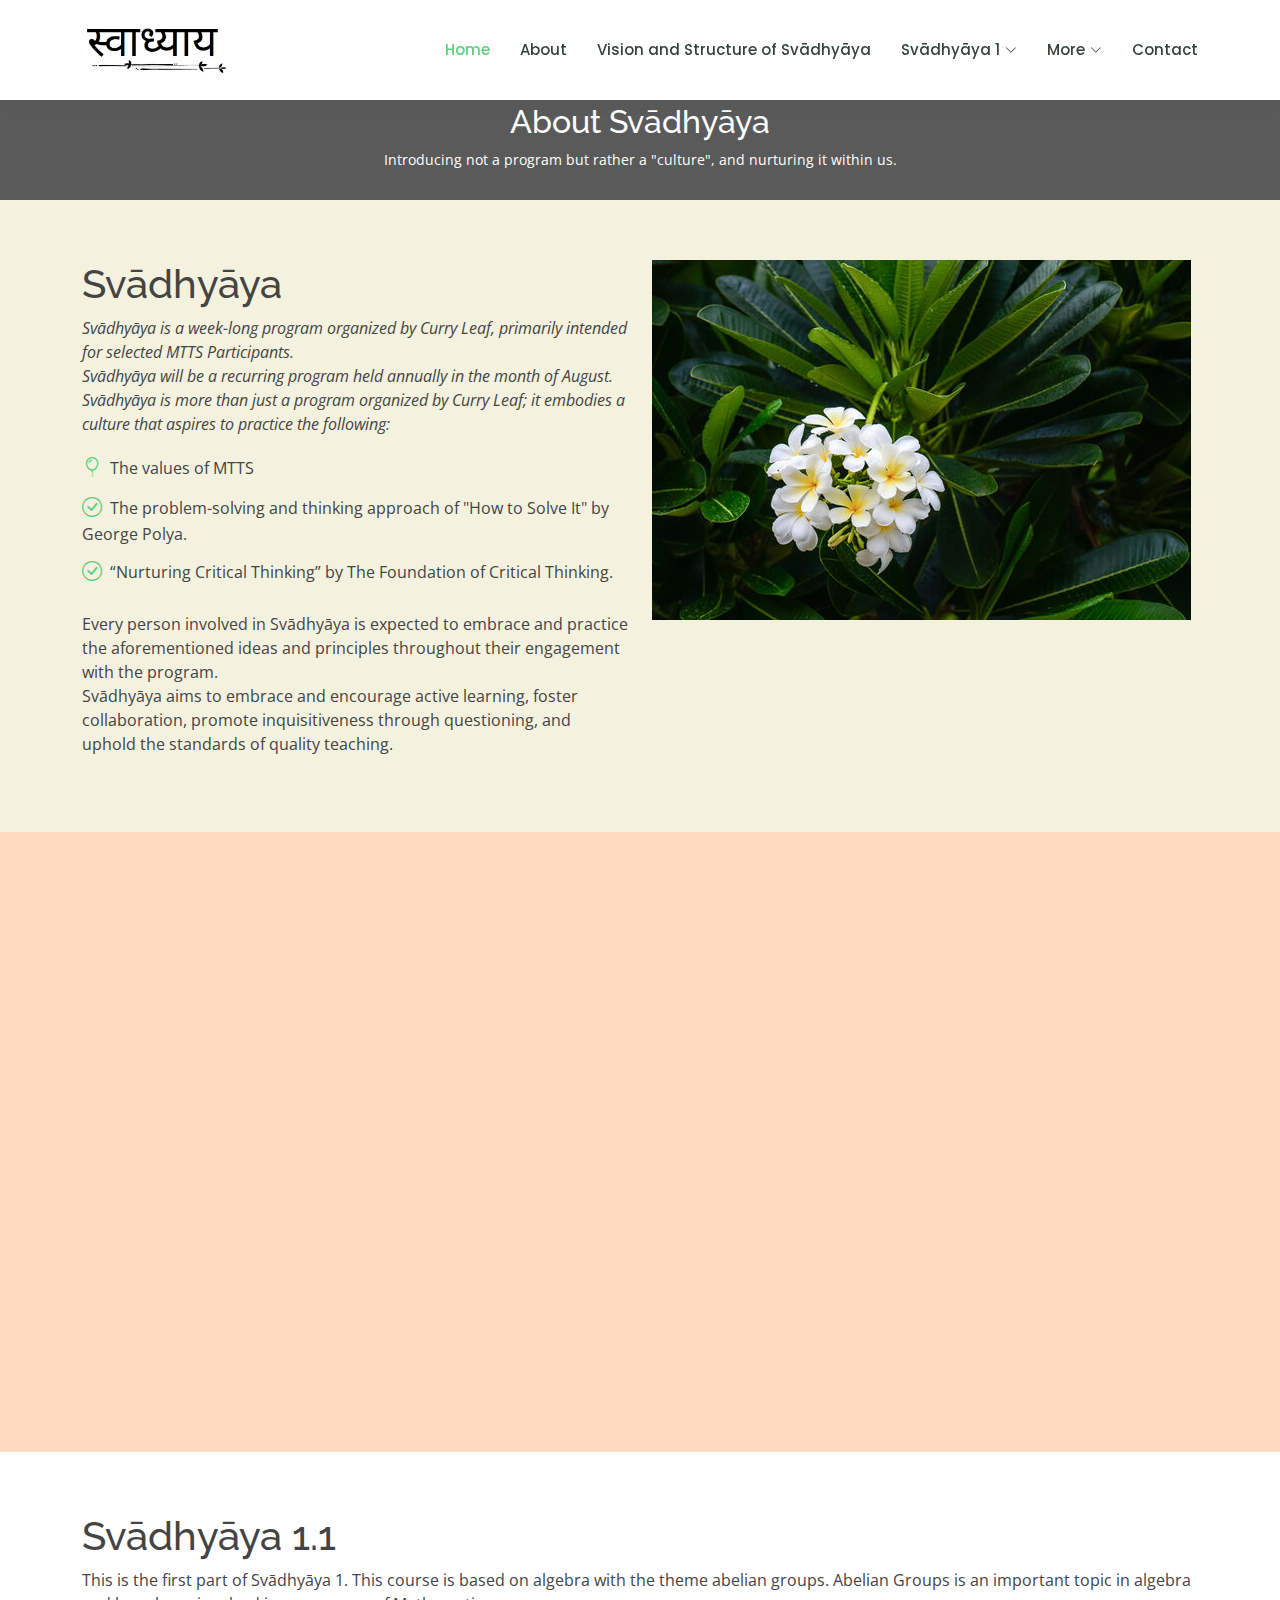
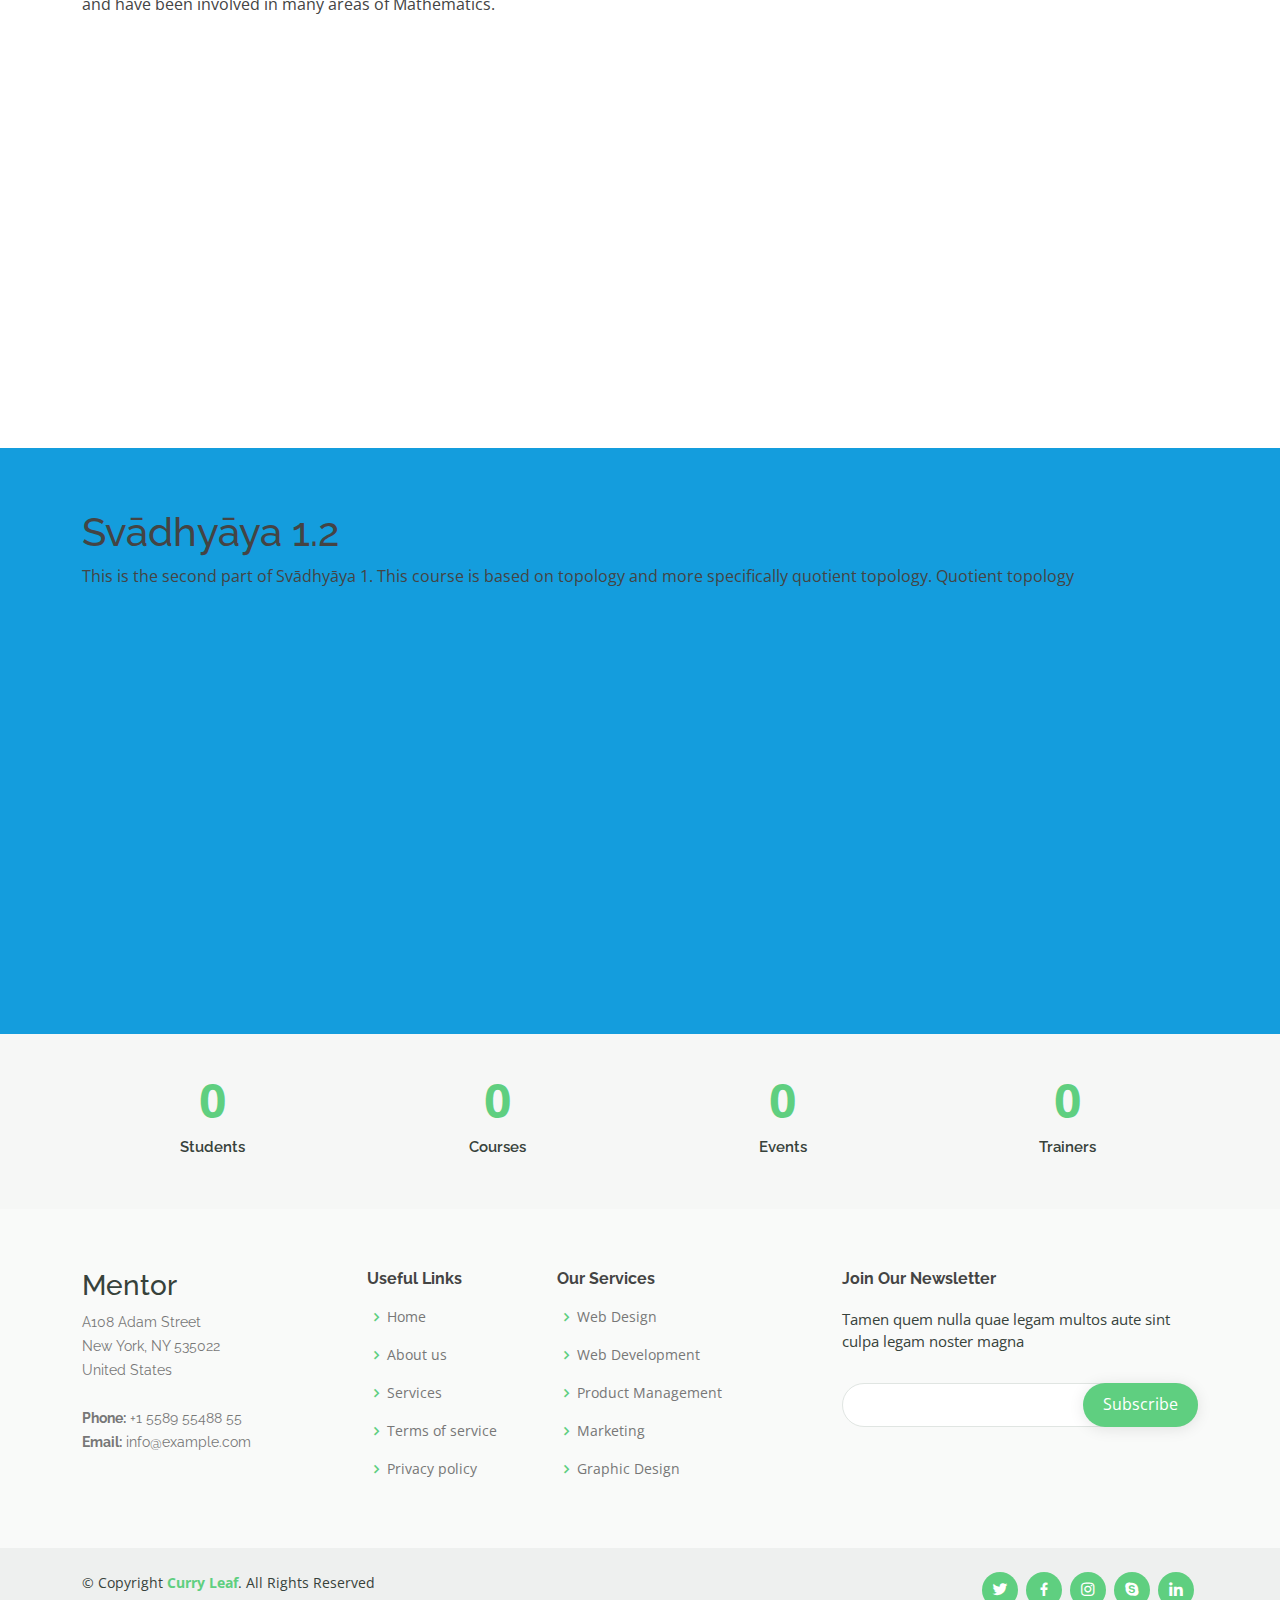
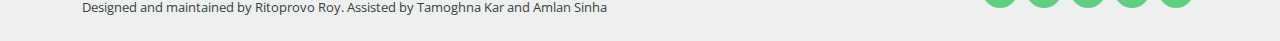
<file: August Event Website/about.html>
<!DOCTYPE html>
<html lang="en">

<head>
  <meta charset="utf-8">
  <meta content="width=device-width, initial-scale=1.0" name="viewport">

  <title>स्वाध्याय</title>
  <meta content="" name="description">
  <meta content="" name="keywords">

  <!-- Favicons -->
  <link href="assets/img/Flower.jpg" rel="icon">
  <link href="assets/img/apple-touch-icon.png" rel="apple-touch-icon">

  <!-- Google Fonts -->
  <link href="https://fonts.googleapis.com/css?family=Open+Sans:300,300i,400,400i,600,600i,700,700i|Raleway:300,300i,400,400i,500,500i,600,600i,700,700i|Poppins:300,300i,400,400i,500,500i,600,600i,700,700i" rel="stylesheet">

  <!-- Vendor CSS Files -->
  <link href="assets/vendor/animate.css/animate.min.css" rel="stylesheet">
  <link href="assets/vendor/aos/aos.css" rel="stylesheet">
  <link href="assets/vendor/bootstrap/css/bootstrap.min.css" rel="stylesheet">
  <link href="assets/vendor/bootstrap-icons/bootstrap-icons.css" rel="stylesheet">
  <link href="assets/vendor/boxicons/css/boxicons.min.css" rel="stylesheet">
  <link href="assets/vendor/remixicon/remixicon.css" rel="stylesheet">
  <link href="assets/vendor/swiper/swiper-bundle.min.css" rel="stylesheet">

  <!-- Template Main CSS File -->
  <link href="assets/css/style.css" rel="stylesheet">

  <!-- =======================================================
  * Template Name: Mentor
  * Updated: May 30 2023 with Bootstrap v5.3.0
  * Template URL: https://bootstrapmade.com/mentor-free-education-bootstrap-theme/
  * Author: BootstrapMade.com
  * License: https://bootstrapmade.com/license/
  ======================================================== -->
</head>

<body>

  <!-- ======= Header ======= -->
  <header id="header" class="fixed-top">
    <div class="container d-flex align-items-center">
      <!-- Uncomment below if you prefer to use an image logo -->
      <a href="index.html" class="logo me-auto"><img src="assets/img/WhatsApp Image 2023-07-15 at 10.46.36.jpeg" alt="" class="img-fluid"></a>

      <nav id="navbar" class="navbar order-last order-lg-0">
        <ul>
          <li><a class="active" href="index.html">Home</a></li>
          <li><a href="about.html">About</a></li>
          <li><a href="vision and structure Svādhyāya.html">Vision and Structure of Svādhyāya</a></li>
          <li class="dropdown"><a href="#"><span>Svādhyāya 1</span> <i class="bi bi-chevron-down"></i></a>
            <ul>
              <li><a href="svādhyāya 1.1.html">Svādhyāya 1.1</a></li>
              <li><a href="svādhyāya 1.2.html">Svādhyāya 1.2</a></li>
            </ul>
          </li>

          <li class="dropdown"><a href="#"><span>More</span> <i class="bi bi-chevron-down"></i></a>
            <ul>
              <li><a href="https://sites.google.com/view/curryleaf/copy-of-home#h.87yw845wlzjo">About Curry Leaf</a></li>
              <li><a href="https://mtts.org.in/">About MTTS</a></li>
              <li><a href="#">Savadhya From Past Years(TBU)</a></li>
              <li><a href="#">Feedback Form</a></li>
            </ul>
          </li>
          <li><a href="contact.html">Contact</a></li>
        </ul>
        <i class="bi bi-list mobile-nav-toggle"></i>
      </nav><!-- .navbar -->

    </div>
  </header><!-- End Header -->

  <main id="main">
    <!-- ======= Breadcrumbs ======= -->
    <div class="breadcrumbs" data-aos="fade-in">
      <div class="container">
        <h2>About Svādhyāya</h2>
        <p>Introducing not a program but rather a "culture", and nurturing it within us.</p>
      </div>
    </div><!-- End Breadcrumbs -->

    <!-- ======= About Section ======= -->
    <section id="about" class="about">
      <div class="container" data-aos="fade-up">

        <div class="row">
          <div class="col-lg-6 order-1 order-lg-2" data-aos="fade-left" data-aos-delay="100">
            <img src="assets/img/champaforsdhaya.jpg" class="img-fluid" alt="">
          </div>
          <div class="col-lg-6 pt-4 pt-lg-0 order-2 order-lg-1 content">
            <h1>Svādhyāya</h1>
            <h3></h3>
            <p class="fst-italic">
              Svādhyāya is a week-long program organized by Curry Leaf, primarily intended for selected MTTS Participants.<br> 

              Svādhyāya will be a recurring program held annually in the month of August. <br>
              
              Svādhyāya is more than just a program organized by Curry Leaf; it embodies a culture that aspires to practice the following: 
              
            </p>
            <ul>
              <li><i class="bi bi-balloon"></i> The values of MTTS</li>
              <li><i class="bi bi-check-circle"></i> The problem-solving and thinking approach of "How to Solve It" by George Polya. </li>
              <li><i class="bi bi-check-circle"></i> “Nurturing Critical Thinking” by The Foundation of Critical Thinking.</li>
            </ul>
            <p>
              Every person involved in Svādhyāya is expected to embrace and practice the aforementioned ideas and principles throughout their engagement with the program. <br>

Svādhyāya aims to embrace and encourage active learning, foster collaboration, promote inquisitiveness through questioning, and uphold the standards of quality teaching. 

            </p>

          </div>
        </div>

      </div>
    </section><!-- End About Section -->




        <!-- ======= About-Champa Section ======= -->
        <section id="about-champa" class="about-champa">
          <div class="container" data-aos="fade-up">
    
            <div class="row">
              <div class="col-lg-6 order-1 order-lg-2" data-aos="fade-left" data-aos-delay="100">
                <img align = "left" src="assets/img/Champain rain1.jpg" class="img-fluid" alt="">
              </div>
              <div class="col-lg-6 pt-4 pt-lg-0 order-2 order-lg-1 content">
                <h1>About Our logo</h1>
                <h3></h3>
                <p class="fst-italic">
                  The champa flower, the theme flower or logo for Svādhyāya, embodies the essence of self-study. Symbolizing beauty, charm, purity, and devotion, this flower represents the transformative journey of self-study. Like the champa flower that blooms and sheds its petals, Svādhyāya embraces the cycles of growth, renewal, and dedication to continuous learning.
                  
                </p>
  
              </div>
            </div>
    
          </div>
        </section>


        <!-- ======= About-Soumya Dey Section ======= -->
        <section id="about-soumya" class="about-soumya">
          <div class="container">
    
            <div class="section-soumya">
              <h1>Svādhyāya 1.1</h1>
              <p>This is the first part of Svādhyāya 1. This course is based on algebra with the theme abelian groups. Abelian Groups is an important topic in algebra and have been involved in many areas of Mathematics.</p>
            </div>
    
            <div class="row">
              <div class="col-lg-4" data-aos="fade-right">
                <img src="assets/img/Soumey-dey-pic-500x500.jpg" class="img-fluid" alt="">
              </div>
              <div class="col-lg-8 pt-4 pt-lg-0 content" data-aos="fade-left">
                <div class="row">
                  <div class="col-lg-6">
                    <ul>
                      <li><i class="bi bi-chevron-right"></i> <strong>Topic:</strong> Finitely Generated Abelian Groups</li>
                      <li><i class="bi bi-chevron-right"></i> <strong>Resource Person:</strong> <span> Dr. Soumya Dey, Assistant Professor</span></li>
                      <li><i class="bi bi-chevron-right"></i> <strong>Resource Person about MTTS:</strong> <span>TBU</span></li>
                      <li><i class="bi bi-chevron-right"></i> <strong>Duration:</strong> <span>12-19th August 2023</span></li>
                      <li><i class="bi bi-chevron-right"></i> <strong>Number of Participants:</strong> <span>TBU</span></li>
                      <li><i class="bi bi-chevron-right"></i> <strong>Mentors:</strong> <span>TBU</span></li>
                    </ul>
                  </div>
                  <div class="text-center">
                    <a href="svādhyāya 1.1.html" class="more-btn">Learn More <i class="bx bx-chevron-right"></i></a>
                  </div>
        </section>
        <!-- End About-Soumya Dey Section -->

        <!-- ======= About-Sacchi Section ======= -->
        <section id="about-sacchi" class="about-sacchi">
          <div class="container">
    
            <div class="section-sacchi">
              <h1>Svādhyāya 1.2</h1>
              <p>This is the second part of Svādhyāya 1. This course is based on topology and more specifically quotient topology. Quotient topology </p>
            </div>
    
            <div class="row">
              <div class="col-lg-4" data-aos="fade-right">
                <img src="assets/img/sprasad-modified.jpg" class="img-fluid" alt="">
              </div>
              <div class="col-lg-8 pt-4 pt-lg-0 content" data-aos="fade-left">
                <div class="row">
                  <div class="col-lg-6">
                    <ul>
                      <li><i class="bi bi-chevron-right"></i> <strong>Topic:</strong> Quotient Topology</li>
                      <li><i class="bi bi-chevron-right"></i> <strong>Resource Person:</strong> <span> Dr. Sachchidananda Prasad, Postdoctoral fellow at the ICTS Bangalore</span></li>
                      <li><i class="bi bi-chevron-right"></i> <strong>Resource Person about MTTS:</strong> <span>TBU</span></li>
                      <li><i class="bi bi-chevron-right"></i> <strong>Duration:</strong> <span>15-22nd August 2023</span></li>
                      <li><i class="bi bi-chevron-right"></i> <strong>Number of Participants:</strong> <span>TBU</span></li>
                      <li><i class="bi bi-chevron-right"></i> <strong>Mentors:</strong> <span>TBU</span></li>
                    </ul>
                  </div>
                  <div class="text-center">
                    <a href="svādhyāya 1.2.html" class="more-btn">Learn More <i class="bx bx-chevron-right"></i></a>
                  </div>
        </section>
        <!-- End About-Sacchi Section -->


       
    <!-- ======= Counts Section ======= -->
    <section id="counts" class="counts section-bg">
      <div class="container">

        <div class="row counters">

          <div class="col-lg-3 col-6 text-center">
            <span data-purecounter-start="0" data-purecounter-end="TBU" data-purecounter-duration="1" class="purecounter"></span>
            <p>Students</p>
          </div>

          <div class="col-lg-3 col-6 text-center">
            <span data-purecounter-start="0" data-purecounter-end="TBU" data-purecounter-duration="1" class="purecounter"></span>
            <p>Courses</p>
          </div>

          <div class="col-lg-3 col-6 text-center">
            <span data-purecounter-start="0" data-purecounter-end="TBU" data-purecounter-duration="1" class="purecounter"></span>
            <p>Events</p>
          </div>

          <div class="col-lg-3 col-6 text-center">
            <span data-purecounter-start="0" data-purecounter-end="TBU" data-purecounter-duration="1" class="purecounter"></span>
            <p>Trainers</p>
          </div>

        </div>

      </div>
    </section><!-- End Counts Section -->

    
  </main><!-- End #main -->

  <!-- ======= Footer ======= -->
  <footer id="footer">

    <div class="footer-top">
      <div class="container">
        <div class="row">

          <div class="col-lg-3 col-md-6 footer-contact">
            <h3>Mentor</h3>
            <p>
              A108 Adam Street <br>
              New York, NY 535022<br>
              United States <br><br>
              <strong>Phone:</strong> +1 5589 55488 55<br>
              <strong>Email:</strong> info@example.com<br>
            </p>
          </div>

          <div class="col-lg-2 col-md-6 footer-links">
            <h4>Useful Links</h4>
            <ul>
              <li><i class="bx bx-chevron-right"></i> <a href="#">Home</a></li>
              <li><i class="bx bx-chevron-right"></i> <a href="#">About us</a></li>
              <li><i class="bx bx-chevron-right"></i> <a href="#">Services</a></li>
              <li><i class="bx bx-chevron-right"></i> <a href="#">Terms of service</a></li>
              <li><i class="bx bx-chevron-right"></i> <a href="#">Privacy policy</a></li>
            </ul>
          </div>

          <div class="col-lg-3 col-md-6 footer-links">
            <h4>Our Services</h4>
            <ul>
              <li><i class="bx bx-chevron-right"></i> <a href="#">Web Design</a></li>
              <li><i class="bx bx-chevron-right"></i> <a href="#">Web Development</a></li>
              <li><i class="bx bx-chevron-right"></i> <a href="#">Product Management</a></li>
              <li><i class="bx bx-chevron-right"></i> <a href="#">Marketing</a></li>
              <li><i class="bx bx-chevron-right"></i> <a href="#">Graphic Design</a></li>
            </ul>
          </div>

          <div class="col-lg-4 col-md-6 footer-newsletter">
            <h4>Join Our Newsletter</h4>
            <p>Tamen quem nulla quae legam multos aute sint culpa legam noster magna</p>
            <form action="" method="post">
              <input type="email" name="email"><input type="submit" value="Subscribe">
            </form>
          </div>

        </div>
      </div>
    </div>

    <div class="container d-md-flex py-4">

      <div class="me-md-auto text-center text-md-start">
        <div class="copyright">
          &copy; Copyright <a href="https://sites.google.com/view/curryleaf/home"><strong><span>Curry Leaf</span></strong></a>. All Rights Reserved
        </div>
        <div class="credits">
          <!-- All the links in the footer should remain intact. -->
          <!-- You can delete the links only if you purchased the pro version. -->
          <!-- Licensing information: https://bootstrapmade.com/license/ -->
          <!-- Purchase the pro version with working PHP/AJAX contact form: https://bootstrapmade.com/mentor-free-education-bootstrap-theme/ -->
          Designed and maintained by Ritoprovo Roy. Assisted by Tamoghna Kar and Amlan Sinha</a>
        </div>
      </div>
      <div class="social-links text-center text-md-right pt-3 pt-md-0">
        <a href="#" class="twitter"><i class="bx bxl-twitter"></i></a>
        <a href="#" class="facebook"><i class="bx bxl-facebook"></i></a>
        <a href="#" class="instagram"><i class="bx bxl-instagram"></i></a>
        <a href="#" class="google-plus"><i class="bx bxl-skype"></i></a>
        <a href="#" class="linkedin"><i class="bx bxl-linkedin"></i></a>
      </div>
    </div>
  </footer><!-- End Footer -->

  <div id="preloader"></div>
  <a href="#" class="back-to-top d-flex align-items-center justify-content-center"><i class="bi bi-arrow-up-short"></i></a>

  <!-- Vendor JS Files -->
  <script src="assets/vendor/purecounter/purecounter_vanilla.js"></script>
  <script src="assets/vendor/aos/aos.js"></script>
  <script src="assets/vendor/bootstrap/js/bootstrap.bundle.min.js"></script>
  <script src="assets/vendor/swiper/swiper-bundle.min.js"></script>
  <script src="assets/vendor/php-email-form/validate.js"></script>

  <!-- Template Main JS File -->
  <script src="assets/js/main.js"></script>

</body>

</html>
</file>
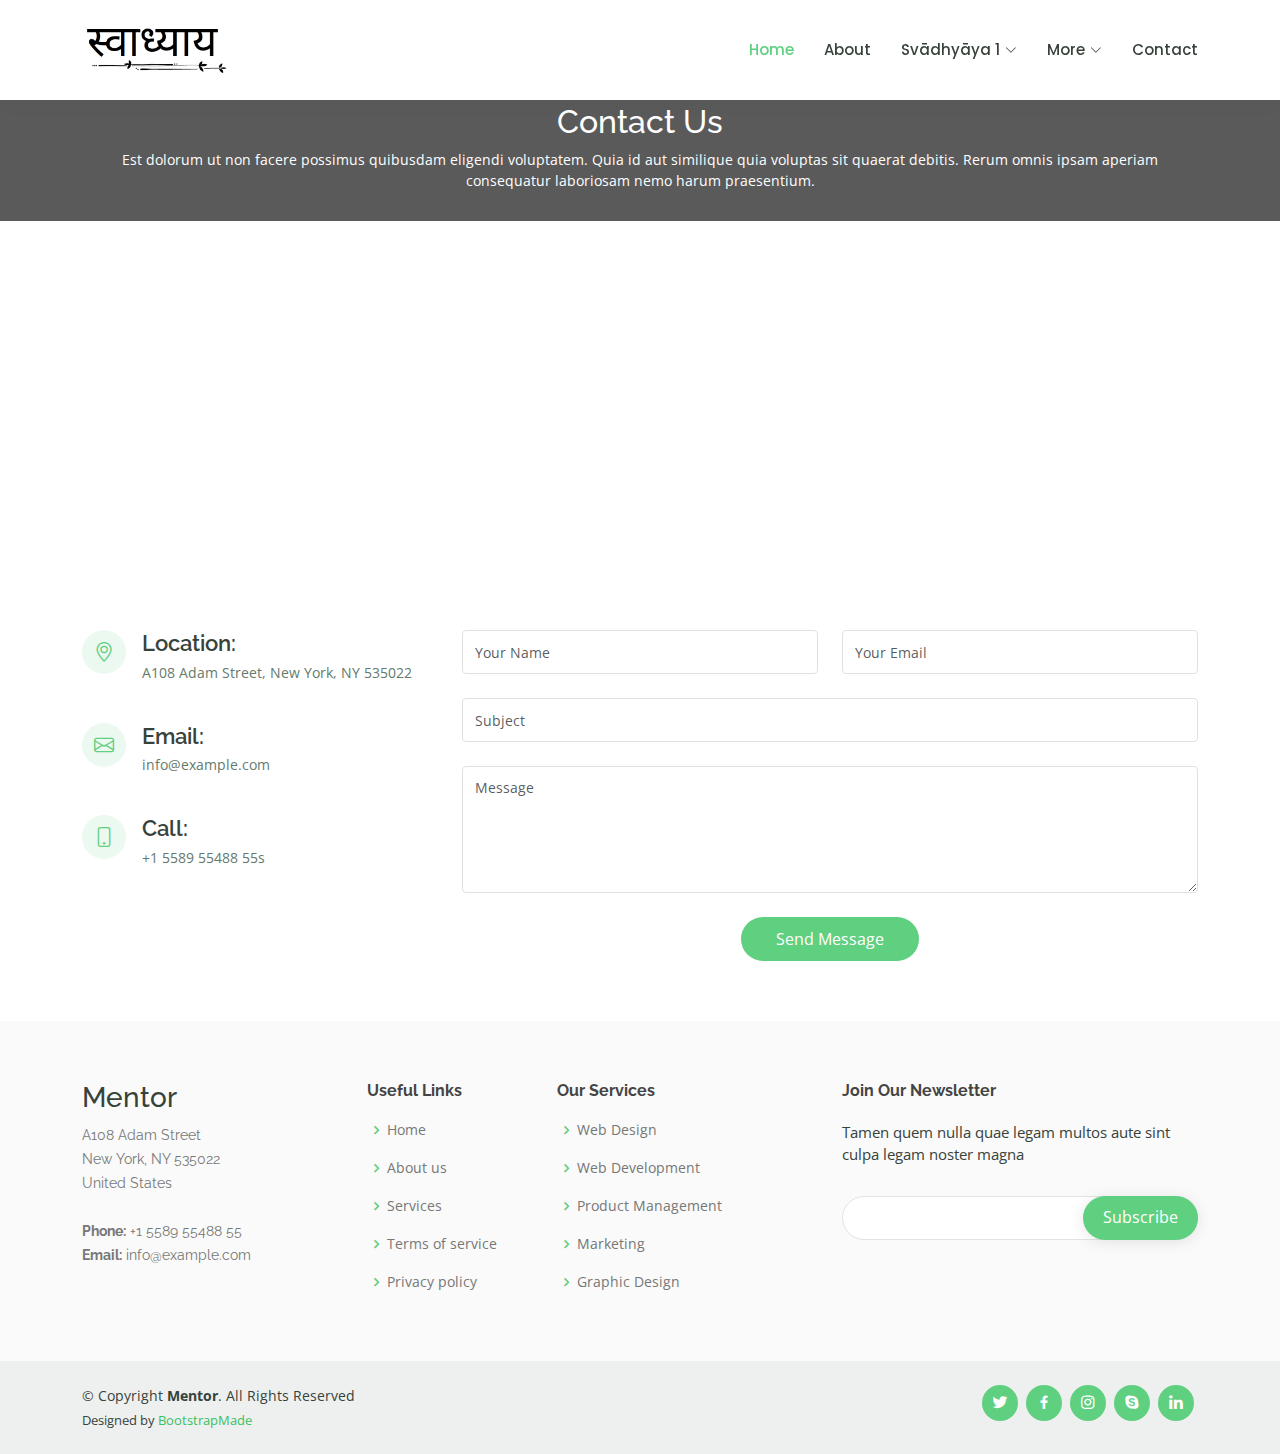
<file: August Event Website/contact.html>
<!DOCTYPE html>
<html lang="en">

<head>
  <meta charset="utf-8">
  <meta content="width=device-width, initial-scale=1.0" name="viewport">

  <title>स्वाध्याय</title>
  <meta content="" name="description">
  <meta content="" name="keywords">

  <!-- Favicons -->
  <link href="assets/img/Flower.jpg" rel="icon">
  <link href="assets/img/apple-touch-icon.png" rel="apple-touch-icon">

  <!-- Google Fonts -->
  <link href="https://fonts.googleapis.com/css?family=Open+Sans:300,300i,400,400i,600,600i,700,700i|Raleway:300,300i,400,400i,500,500i,600,600i,700,700i|Poppins:300,300i,400,400i,500,500i,600,600i,700,700i" rel="stylesheet">

  <!-- Vendor CSS Files -->
  <link href="assets/vendor/animate.css/animate.min.css" rel="stylesheet">
  <link href="assets/vendor/aos/aos.css" rel="stylesheet">
  <link href="assets/vendor/bootstrap/css/bootstrap.min.css" rel="stylesheet">
  <link href="assets/vendor/bootstrap-icons/bootstrap-icons.css" rel="stylesheet">
  <link href="assets/vendor/boxicons/css/boxicons.min.css" rel="stylesheet">
  <link href="assets/vendor/remixicon/remixicon.css" rel="stylesheet">
  <link href="assets/vendor/swiper/swiper-bundle.min.css" rel="stylesheet">

  <!-- Template Main CSS File -->
  <link href="assets/css/style.css" rel="stylesheet">

  <!-- =======================================================
  * Template Name: Mentor
  * Updated: May 30 2023 with Bootstrap v5.3.0
  * Template URL: https://bootstrapmade.com/mentor-free-education-bootstrap-theme/
  * Author: BootstrapMade.com
  * License: https://bootstrapmade.com/license/
  ======================================================== -->
</head>

<body>

  <!-- ======= Header ======= -->
  <header id="header" class="fixed-top">
    <div class="container d-flex align-items-center">
      <!-- Uncomment below if you prefer to use an image logo -->
      <a href="index.html" class="logo me-auto"><img src="assets/img/WhatsApp Image 2023-07-15 at 10.46.36.jpeg" alt="" class="img-fluid"></a>

      <nav id="navbar" class="navbar order-last order-lg-0">
        <ul>
          <li><a class="active" href="index.html">Home</a></li>
          <li><a href="about.html">About</a></li>
          <li class="dropdown"><a href="#"><span>Svādhyāya 1</span> <i class="bi bi-chevron-down"></i></a>
            <ul>
              <li><a href="courses.html">Svādhyāya 1.1</a></li>
              <li><a href="trainers.html">Svādhyāya 1.2</a></li>
            </ul>
          </li>

          <li class="dropdown"><a href="#"><span>More</span> <i class="bi bi-chevron-down"></i></a>
            <ul>
              <li><a href="https://sites.google.com/view/curryleaf/copy-of-home#h.87yw845wlzjo">About Curry Leaf</a></li>
              <li><a href="https://mtts.org.in/">About MTTS</a></li>
              <li><a href="#">Savadhya From Past Years(TBU)</a></li>
              <li><a href="#">Feedback Form</a></li>
            </ul>
          </li>
          <li><a href="contact.html">Contact</a></li>
        </ul>
        <i class="bi bi-list mobile-nav-toggle"></i>
      </nav><!-- .navbar -->

    </div>
  </header><!-- End Header -->

  <main id="main">

    <!-- ======= Breadcrumbs ======= -->
    <div class="breadcrumbs" data-aos="fade-in">
      <div class="container">
        <h2>Contact Us</h2>
        <p>Est dolorum ut non facere possimus quibusdam eligendi voluptatem. Quia id aut similique quia voluptas sit quaerat debitis. Rerum omnis ipsam aperiam consequatur laboriosam nemo harum praesentium. </p>
      </div>
    </div><!-- End Breadcrumbs -->

    <!-- ======= Contact Section ======= -->
    <section id="contact" class="contact">
      <div data-aos="fade-up">
        <iframe style="border:0; width: 100%; height: 350px;" src="https://www.google.com/maps/embed?pb=!1m14!1m8!1m3!1d12097.433213460943!2d-74.0062269!3d40.7101282!3m2!1i1024!2i768!4f13.1!3m3!1m2!1s0x0%3A0xb89d1fe6bc499443!2sDowntown+Conference+Center!5e0!3m2!1smk!2sbg!4v1539943755621" frameborder="0" allowfullscreen></iframe>
      </div>

      <div class="container" data-aos="fade-up">

        <div class="row mt-5">

          <div class="col-lg-4">
            <div class="info">
              <div class="address">
                <i class="bi bi-geo-alt"></i>
                <h4>Location:</h4>
                <p>A108 Adam Street, New York, NY 535022</p>
              </div>

              <div class="email">
                <i class="bi bi-envelope"></i>
                <h4>Email:</h4>
                <p>info@example.com</p>
              </div>

              <div class="phone">
                <i class="bi bi-phone"></i>
                <h4>Call:</h4>
                <p>+1 5589 55488 55s</p>
              </div>

            </div>

          </div>

          <div class="col-lg-8 mt-5 mt-lg-0">

            <form action="forms/contact.php" method="post" role="form" class="php-email-form">
              <div class="row">
                <div class="col-md-6 form-group">
                  <input type="text" name="name" class="form-control" id="name" placeholder="Your Name" required>
                </div>
                <div class="col-md-6 form-group mt-3 mt-md-0">
                  <input type="email" class="form-control" name="email" id="email" placeholder="Your Email" required>
                </div>
              </div>
              <div class="form-group mt-3">
                <input type="text" class="form-control" name="subject" id="subject" placeholder="Subject" required>
              </div>
              <div class="form-group mt-3">
                <textarea class="form-control" name="message" rows="5" placeholder="Message" required></textarea>
              </div>
              <div class="my-3">
                <div class="loading">Loading</div>
                <div class="error-message"></div>
                <div class="sent-message">Your message has been sent. Thank you!</div>
              </div>
              <div class="text-center"><button type="submit">Send Message</button></div>
            </form>

          </div>

        </div>

      </div>
    </section><!-- End Contact Section -->

  </main><!-- End #main -->

  <!-- ======= Footer ======= -->
  <footer id="footer">

    <div class="footer-top">
      <div class="container">
        <div class="row">

          <div class="col-lg-3 col-md-6 footer-contact">
            <h3>Mentor</h3>
            <p>
              A108 Adam Street <br>
              New York, NY 535022<br>
              United States <br><br>
              <strong>Phone:</strong> +1 5589 55488 55<br>
              <strong>Email:</strong> info@example.com<br>
            </p>
          </div>

          <div class="col-lg-2 col-md-6 footer-links">
            <h4>Useful Links</h4>
            <ul>
              <li><i class="bx bx-chevron-right"></i> <a href="#">Home</a></li>
              <li><i class="bx bx-chevron-right"></i> <a href="#">About us</a></li>
              <li><i class="bx bx-chevron-right"></i> <a href="#">Services</a></li>
              <li><i class="bx bx-chevron-right"></i> <a href="#">Terms of service</a></li>
              <li><i class="bx bx-chevron-right"></i> <a href="#">Privacy policy</a></li>
            </ul>
          </div>

          <div class="col-lg-3 col-md-6 footer-links">
            <h4>Our Services</h4>
            <ul>
              <li><i class="bx bx-chevron-right"></i> <a href="#">Web Design</a></li>
              <li><i class="bx bx-chevron-right"></i> <a href="#">Web Development</a></li>
              <li><i class="bx bx-chevron-right"></i> <a href="#">Product Management</a></li>
              <li><i class="bx bx-chevron-right"></i> <a href="#">Marketing</a></li>
              <li><i class="bx bx-chevron-right"></i> <a href="#">Graphic Design</a></li>
            </ul>
          </div>

          <div class="col-lg-4 col-md-6 footer-newsletter">
            <h4>Join Our Newsletter</h4>
            <p>Tamen quem nulla quae legam multos aute sint culpa legam noster magna</p>
            <form action="" method="post">
              <input type="email" name="email"><input type="submit" value="Subscribe">
            </form>
          </div>

        </div>
      </div>
    </div>

    <div class="container d-md-flex py-4">

      <div class="me-md-auto text-center text-md-start">
        <div class="copyright">
          &copy; Copyright <strong><span>Mentor</span></strong>. All Rights Reserved
        </div>
        <div class="credits">
          <!-- All the links in the footer should remain intact. -->
          <!-- You can delete the links only if you purchased the pro version. -->
          <!-- Licensing information: https://bootstrapmade.com/license/ -->
          <!-- Purchase the pro version with working PHP/AJAX contact form: https://bootstrapmade.com/mentor-free-education-bootstrap-theme/ -->
          Designed by <a href="https://bootstrapmade.com/">BootstrapMade</a>
        </div>
      </div>
      <div class="social-links text-center text-md-right pt-3 pt-md-0">
        <a href="#" class="twitter"><i class="bx bxl-twitter"></i></a>
        <a href="#" class="facebook"><i class="bx bxl-facebook"></i></a>
        <a href="#" class="instagram"><i class="bx bxl-instagram"></i></a>
        <a href="#" class="google-plus"><i class="bx bxl-skype"></i></a>
        <a href="#" class="linkedin"><i class="bx bxl-linkedin"></i></a>
      </div>
    </div>
  </footer><!-- End Footer -->

  <div id="preloader"></div>
  <a href="#" class="back-to-top d-flex align-items-center justify-content-center"><i class="bi bi-arrow-up-short"></i></a>

  <!-- Vendor JS Files -->
  <script src="assets/vendor/purecounter/purecounter_vanilla.js"></script>
  <script src="assets/vendor/aos/aos.js"></script>
  <script src="assets/vendor/bootstrap/js/bootstrap.bundle.min.js"></script>
  <script src="assets/vendor/swiper/swiper-bundle.min.js"></script>
  <script src="assets/vendor/php-email-form/validate.js"></script>

  <!-- Template Main JS File -->
  <script src="assets/js/main.js"></script>

</body>

</html>
</file>
<file: assets/css/style.css>
/**
* Template Name: Mentor
* Updated: May 30 2023 with Bootstrap v5.3.0
* Template URL: https://bootstrapmade.com/mentor-free-education-bootstrap-theme/
* Author: BootstrapMade.com
* License: https://bootstrapmade.com/license/
*/

/*--------------------------------------------------------------
# General
--------------------------------------------------------------*/
body {
  font-family: 'Comic Neue', cursive;
  color: #444444;
}

ol {
  display: block;
  list-style-type: decimal;
  margin-top: 1em;
  margin-bottom: 1em;
  margin-left: 0;
  margin-right: 0;
  padding-left: 40px;
}


a {
  color: #5fcf80;
  text-decoration: none;
}

a:hover {
  color: #86db9f;
  text-decoration: none;
}

h1,
h2,
h3,
h4,
h5,
h6 {
  font-family: 'Comic Neue', cursive;
}

/*--------------------------------------------------------------
# Back to top button
--------------------------------------------------------------*/
.back-to-top {
  position: fixed;
  visibility: hidden;
  opacity: 0;
  right: 15px;
  bottom: 15px;
  z-index: 996;
  background: #5fcf80;
  width: 40px;
  height: 40px;
  border-radius: 50px;
  transition: all 0.4s;
}

.back-to-top i {
  font-size: 28px;
  color: #fff;
  line-height: 0;
}

.back-to-top:hover {
  background: #7ed899;
  color: #fff;
}

.back-to-top.active {
  visibility: visible;
  opacity: 1;
}

/*--------------------------------------------------------------
# Preloader
--------------------------------------------------------------*/
#preloader {
  position: fixed;
  top: 0;
  left: 0;
  right: 0;
  bottom: 0;
  z-index: 9999;
  overflow: hidden;
  background: #fff;
}

#preloader:before {
  content: "";
  position: fixed;
  top: calc(50% - 30px);
  left: calc(50% - 30px);
  border: 6px solid #5fcf80;
  border-top-color: #fff;
  border-bottom-color: #fff;
  border-radius: 50%;
  width: 60px;
  height: 60px;
  animation: animate-preloader 1s linear infinite;
}

@keyframes animate-preloader {
  0% {
    transform: rotate(0deg);
  }

  100% {
    transform: rotate(360deg);
  }
}

/*--------------------------------------------------------------
# Disable aos animation delay on mobile devices
--------------------------------------------------------------*/
@media screen and (max-width: 768px) {
  [data-aos-delay] {
    transition-delay: 0 !important;
  }
}

/*--------------------------------------------------------------
# Header
--------------------------------------------------------------*/
#header {
  background: #fff;
  transition: all 0.5s;
  z-index: 997;
  padding: 15px 0;
  box-shadow: 0px 0 18px rgba(55, 66, 59, 0.08);
}

#header .logo {
  font-size: 30px;
  margin: 0;
  padding: 0;
  line-height: 1;
  font-weight: 600;
  letter-spacing: 1px;
  text-transform: uppercase;
  font-family: 'Comic Neue', cursive;
}

#header .logo a {
  color: #5fcf80;
}

#header .logo img {
  max-height: 70px;
}

/**
* Get Startet Button 
*/
.get-started-btn {
  margin-left: 22px;
  background: #5fcf80;
  color: #fff;
  border-radius: 50px;
  padding: 8px 25px;
  white-space: nowrap;
  transition: 0.3s;
  font-size: 14px;
  display: inline-block;
}

.get-started-btn:hover {
  background: #3ac162;
  color: #fff;
}

@media (max-width: 768px) {
  .get-started-btn {
    margin: 0 15px 0 0;
    padding: 6px 18px;
  }
}

/*--------------------------------------------------------------
# Navigation Menu
--------------------------------------------------------------*/
/**
* Desktop Navigation 
*/
.navbar {
  padding: 0;
}

.navbar ul {
  margin: 0;
  padding: 0;
  display: flex;
  list-style: none;
  align-items: center;
}

.navbar li {
  position: relative;
}

.navbar a,
.navbar a:focus {
  display: flex;
  align-items: center;
  justify-content: space-between;
  padding: 10px 0 10px 30px;
  font-family: 'Comic Neue', cursive;
  font-size: 15px;
  font-weight: 500;
  color: #37423b;
  white-space: nowrap;
  transition: 0.3s;
}

.navbar a i,
.navbar a:focus i {
  font-size: 12px;
  line-height: 0;
  margin-left: 5px;
}

.navbar a:hover,
.navbar .active,
.navbar .active:focus,
.navbar li:hover>a {
  color: #5fcf80;
}

.navbar .dropdown ul {
  display: block;
  position: absolute;
  left: 30px;
  top: calc(100% + 30px);
  margin: 0;
  padding: 10px 0;
  z-index: 99;
  opacity: 0;
  visibility: hidden;
  background: #fff;
  box-shadow: 0px 0px 30px rgba(127, 137, 161, 0.25);
  transition: 0.3s;
  border-radius: 4px;
}

.navbar .dropdown ul li {
  min-width: 200px;
}

.navbar .dropdown ul a {
  padding: 10px 20px;
  font-size: 14px;
  text-transform: none;
  font-weight: 500;
}

.navbar .dropdown ul a i {
  font-size: 12px;
}

.navbar .dropdown ul a:hover,
.navbar .dropdown ul .active:hover,
.navbar .dropdown ul li:hover>a {
  color: #5fcf80;
}

.navbar .dropdown:hover>ul {
  opacity: 1;
  top: 100%;
  visibility: visible;
}

.navbar .dropdown .dropdown ul {
  top: 0;
  left: calc(100% - 30px);
  visibility: hidden;
}

.navbar .dropdown .dropdown:hover>ul {
  opacity: 1;
  top: 0;
  left: 100%;
  visibility: visible;
}

@media (max-width: 1366px) {
  .navbar .dropdown .dropdown ul {
    left: -90%;
  }

  .navbar .dropdown .dropdown:hover>ul {
    left: -100%;
  }
}

/**
* Mobile Navigation 
*/
.mobile-nav-toggle {
  color: #37423b;
  font-size: 28px;
  cursor: pointer;
  display: none;
  line-height: 0;
  transition: 0.5s;
}

.mobile-nav-toggle.bi-x {
  color: #fff;
}

@media (max-width: 991px) {
  .mobile-nav-toggle {
    display: block;
  }

  .navbar ul {
    display: none;
  }
}

.navbar-mobile {
  position: fixed;
  overflow: hidden;
  top: 0;
  right: 0;
  left: 0;
  bottom: 0;
  background: rgba(32, 38, 34, 0.9);
  transition: 0.3s;
  z-index: 999;
}

.navbar-mobile .mobile-nav-toggle {
  position: absolute;
  top: 15px;
  right: 15px;
}

.navbar-mobile ul {
  display: block;
  position: absolute;
  top: 55px;
  right: 15px;
  bottom: 15px;
  left: 15px;
  padding: 10px 0;
  border-radius: 6px;
  background-color: #fff;
  overflow-y: auto;
  transition: 0.3s;
}

.navbar-mobile a,
.navbar-mobile a:focus {
  padding: 10px 20px;
  font-size: 15px;
  color: #37423b;
}

.navbar-mobile a:hover,
.navbar-mobile .active,
.navbar-mobile li:hover>a {
  color: #5fcf80;
}

.navbar-mobile .getstarted,
.navbar-mobile .getstarted:focus {
  margin: 15px;
}

.navbar-mobile .dropdown ul {
  position: static;
  display: none;
  margin: 10px 20px;
  padding: 10px 0;
  z-index: 99;
  opacity: 1;
  visibility: visible;
  background: #fff;
  box-shadow: 0px 0px 30px rgba(127, 137, 161, 0.25);
}

.navbar-mobile .dropdown ul li {
  min-width: 200px;
}

.navbar-mobile .dropdown ul a {
  padding: 10px 20px;
}

.navbar-mobile .dropdown ul a i {
  font-size: 12px;
}

.navbar-mobile .dropdown ul a:hover,
.navbar-mobile .dropdown ul .active:hover,
.navbar-mobile .dropdown ul li:hover>a {
  color: #5fcf80;
}

.navbar-mobile .dropdown>.dropdown-active {
  display: block;
}

/*--------------------------------------------------------------
# Hero Section
--------------------------------------------------------------*/
#hero {
  width: 100%;
  height: 80vh;
  background: url("../img/Copy\ of\ Svādhyāya.png") top center;
  background-size: cover;
  position: relative;
}

#hero:before {
  content: "";
  background: rgba(0, 0, 0, 0.4);
  position: absolute;
  bottom: 0;
  top: 0;
  left: 0;
  right: 0;
}

#hero .container {
  padding-top: 72px;
}

@media (max-width: 992px) {
  #hero .container {
    padding-top: 62px;
  }
}

#hero h1 {
  margin: 0;
  font-size: 48px;
  font-weight: 700;
  line-height: 56px;
  color: #fff;
  font-family: 'Comic Neue', cursive;
}

#hero h2 {
  color: #eee;
  margin: 10px 0 0 0;
  font-size: 24px;
}

#hero .btn-get-started {
  font-family: 'Comic Neue', cursive;
  font-weight: 500;
  font-size: 15px;
  letter-spacing: 1px;
  display: inline-block;
  padding: 10px 35px;
  border-radius: 50px;
  transition: 0.5s;
  margin-top: 30px;
  border: 2px solid #fff;
  color: #fff;
}

#hero .btn-get-started:hover {
  background: #5fcf80;
  border: 2px solid #5fcf80;
}

@media (min-width: 1024px) {
  #hero {
    background-attachment: fixed;
  }
}

@media (max-width: 768px) {
  #hero {
    height: 100vh;
  }

  #hero h1 {
    font-size: 28px;
    line-height: 36px;
  }

  #hero h2 {
    font-size: 18px;
    line-height: 24px;
  }
}

/*--------------------------------------------------------------
# Sections General
--------------------------------------------------------------*/
section {
  padding: 60px 0;
  overflow: hidden;
}

.section-bg {
  background-color: #f6f7f6;
}

.section-title {
  padding-bottom: 40px;
}

.section-title h2 {
  font-size: 14px;
  font-weight: 500;
  padding: 0;
  line-height: 1px;
  margin: 0 0 5px 0;
  letter-spacing: 2px;
  text-transform: uppercase;
  color: #aaaaaa;
  font-family: 'Comic Neue', cursive;
}

.section-title h2::after {
  content: "";
  width: 120px;
  height: 1px;
  display: inline-block;
  background: #9ae1af;
  margin: 4px 10px;
}

.section-title p {
  margin: 0;
  margin: 0;
  font-size: 36px;
  font-weight: 700;
  text-transform: uppercase;
  font-family: 'Comic Neue', cursive;
  color: #37423b;
}


.section-sacchi {
  padding-bottom: 30px;
}

.section-sacchi h2 {
  font-size: 32px;
  font-weight: bold;
  margin-bottom: 20px;
  padding-bottom: 20px;
  position: relative;
  color: #173b6c;
}

.section-sacchi h2::after {
  content: "";
  position: absolute;
  display: block;
  width: 50px;
  height: 3px;
  background: #149ddd;
  bottom: 0;
  left: 0;
}

.section-sacchi p {
  margin-bottom: 0;
}


.breadcrumbs {
  margin-top: 73px;
  text-align: center;
  background: #5A5A5A;
  padding: 30px 0;
  color: #fff;
}

@media (max-width: 992px) {
  .breadcrumbs {
    margin-top: 63px;
  }
}

.breadcrumbs h2 {
  font-size: 32px;
  font-weight: 500;
}

.breadcrumbs p {
  font-size: 14px;
  margin-bottom: 0;
}

/*--------------------------------------------------------------
# Tables
--------------------------------------------------------------*/

table {
	width: 800px;
	border-collapse: collapse;
	overflow: hidden;
	box-shadow: 0 0 20px rgba(0,0,0,0.1);
}

th,
td {
	padding: 15px;
	background-color: rgba(255,255,255,0.2);
	color: #350ee1;
}

th {
	text-align: left;
}

thead {
	th {
		background-color: #55608f;
	}
}

tbody {
	tr {
		&:hover {
			background-color: rgba(35, 127, 193, 0.3);
		}
	}
	td {
		position: relative;
		&:hover {
			&:before {
				content: "";
				position: absolute;
				left: 0;
				right: 0;
				top: -9999px;
				bottom: -9999px;
				background-color: rgba(255,255,255,0.2);
				z-index: -1;
			}
		}
	}
}


/*--------------------------------------------------------------
# Skills
--------------------------------------------------------------*/


.skills .progress {
  height: 60px;
  display: block;
  background: none;
  border-radius: 0;
}

.skills .progress .skill {
  padding: 0;
  margin: 0 0 6px 0;
  text-transform: uppercase;
  display: block;
  font-weight: 600;
  font-family: 'Comic Neue', cursive;
  color: #050d18;
}

.skills .progress .skill .val {
  float: right;
  font-style: normal;
}

.skills .progress-bar-wrap {
  background: #dce8f8;
  height: 10px;
}

.skills .progress-bar {
  width: 1px;
  height: 10px;
  transition: 0.9s;
  background-color: #149ddd;
}


.skills a.button{
  color: #fff;
  padding: 0.3em;
  background: #11ABB0;
  display: inline-block;
  cursor: pointer;
  border: none;
  height: auto;
}


/*--------------------------------------------------------------
# About
--------------------------------------------------------------*/


#about {
  background-color: #F4F2DE;
}
.about .content h3 {
  font-weight: 600;
  font-size: 26px;
}

.about .content ul {
  list-style: none;
  padding: 0;
}

.about .content ul li {
  padding-bottom: 10px;
}

.about .content ul i {
  font-size: 20px;
  padding-right: 4px;
  color: #5fcf80;
}

.about .content .learn-more-btn {
  background: #5fcf80;
  color: #fff;
  border-radius: 50px;
  padding: 8px 25px 9px 25px;
  white-space: nowrap;
  transition: 0.3s;
  font-size: 14px;
  display: inline-block;
}

.about .content .learn-more-btn:hover {
  background: #3ac162;
  color: #fff;
}

@media (max-width: 768px) {
  .about .content .learn-more-btn {
    margin: 0 48px 0 0;
    padding: 6px 18px;
  }
}


/*--------------------------------------------------------------
# About - Champa
--------------------------------------------------------------*/


#about-champa {
  background-color: #FFD9C0;
}
.about-champa .content h3 {
  font-weight: 600;
  font-size: 26px;
}

.about-champa .content ul {
  list-style: none;
  padding: 0;
}

.about-champa .content ul li {
  padding-bottom: 10px;
}

.about-champa .content ul i {
  font-size: 20px;
  padding-right: 4px;
  color: #5fcf80;
}

.about-champa .content .learn-more-btn {
  background: #5fcf80;
  color: #fff;
  border-radius: 50px;
  padding: 8px 25px 9px 25px;
  white-space: nowrap;
  transition: 0.3s;
  font-size: 14px;
  display: inline-block;
}

.about-champa .content .learn-more-btn:hover {
  background: #3ac162;
  color: #fff;
}

@media (max-width: 768px) {
  .about .content .learn-more-btn {
    margin: 0 48px 0 0;
    padding: 6px 18px;
  }
}


/*--------------------------------------------------------------
# About - Soumya Dey
--------------------------------------------------------------*/

.about-soumya .content h3 {
  font-weight: 700;
  font-size: 26px;
  color: #173b6c;
}

.about-soumya .content ul {
  list-style: none;
  padding: 0;
}

.about-soumya .content ul li {
  margin-bottom: 20px;
  display: flex;
  align-items: center;
}

.about-soumya .content ul strong {
  margin-right: 10px;
}

.about-soumya .content ul i {
  font-size: 16px;
  margin-right: 5px;
  color: #149ddd;
  line-height: 0;
}

.about-soumya .content p:last-child {
  margin-bottom: 0;
}

/*--------------------------------------------------------------
# Counts
--------------------------------------------------------------*/
.counts {
  padding: 30px 0;
}

.counts .counters span {
  font-size: 48px;
  display: block;
  color: #5fcf80;
  font-weight: 700;
}

.counts .counters p {
  padding: 0;
  margin: 0 0 20px 0;
  font-family: 'Comic Neue', cursive;
  font-size: 15px;
  font-weight: 600;
  color: #37423b;
}



/*--------------------------------------------------------------
# About - Sacchi
--------------------------------------------------------------*/

#about-sacchi{
  background-color: #149ddd;
}


.about-sacchi .content h3 {
  font-weight: 700;
  font-size: 26px;
  color: #173b6c;
}

.about-sacchi .content ul {
  list-style: none;
  padding: 0;
}

.about-sacchi .content ul li {
  margin-bottom: 20px;
  display: flex;
  align-items: center;
}

.about-sacchi .content ul strong {
  margin-right: 10px;
}

.about-sacchi .content ul i {
  font-size: 16px;
  margin-right: 5px;
  color: #149ddd;
  line-height: 0;
}

.about-sacchi .content p:last-child {
  margin-bottom: 0;
}




/*--------------------------------------------------------------
# Why Us
--------------------------------------------------------------*/


#why-us {
  background-color:#5A5A5A ; 
}


.why-us .content {
  padding: 30px;
  background: #5fcf80;
  border-radius: 4px;
  color: #fff;
}

.why-us .content h3 {
  font-weight: 700;
  font-size: 34px;
  margin-bottom: 30px;
}

.why-us .content p {
  margin-bottom: 30px;
}

.why-us .content .more-btn {
  display: inline-block;
  background: rgba(255, 255, 255, 0.2);
  padding: 6px 30px 8px 30px;
  color: #fff;
  border-radius: 50px;
  transition: all ease-in-out 0.4s;
}

.why-us .content .more-btn i {
  font-size: 14px;
}

.why-us .content .more-btn:hover {
  color: #5fcf80;
  background: #fff;
}

.why-us .icon-boxes .icon-box {
  text-align: center;
  background: #fff;
  padding: 40px 30px;
  width: 100%;
  border: 1px solid #eef0ef;
}

.why-us .icon-boxes .icon-box i {
  font-size: 32px;
  padding: 18px;
  color: #5fcf80;
  margin-bottom: 30px;
  background: #ecf9f0;
  border-radius: 50px;
}

.why-us .icon-boxes .icon-box h4 {
  font-size: 20px;
  font-weight: 700;
  margin: 0 0 30px 0;
}

.why-us .icon-boxes .icon-box p {
  font-size: 15px;
  color: #848484;
}

/*--------------------------------------------------------------
# Features
--------------------------------------------------------------*/
.features {
  padding-top: 0px;
}

.features .icon-box {
  display: flex;
  align-items: center;
  padding: 20px;
  transition: 0.3s;
  border: 1px solid #eef0ef;
}

.features .icon-box i {
  font-size: 32px;
  padding-right: 10px;
  line-height: 1;
}

.features .icon-box h3 {
  font-weight: 700;
  margin: 0;
  padding: 0;
  line-height: 1;
  font-size: 16px;
}

.features .icon-box h3 a {
  color: #37423b;
  transition: 0.3s;
}

.features .icon-box:hover {
  border-color: #5fcf80;
}

.features .icon-box:hover h3 a {
  color: #5fcf80;
}

/*--------------------------------------------------------------
# Courses
--------------------------------------------------------------*/
.courses .course-item {
  border-radius: 5px;
  border: 1px solid #eef0ef;
}

.courses .course-content {
  padding: 15px;
}

.courses .course-content h3 {
  font-weight: 700;
  font-size: 20px;
}

.courses .course-content h3 a {
  color: #37423b;
  transition: 0.3s;
}

.courses .course-content h3 a:hover {
  color: #5fcf80;
}

.courses .course-content p {
  font-size: 14px;
  color: #777777;
}

.courses .course-content h4 {
  font-size: 14px;
  background: #5fcf80;
  padding: 7px 14px;
  color: #fff;
  margin: 0;
}

.courses .course-content .price {
  margin: 0;
  font-weight: 700;
  font-size: 18px;
  color: #37423b;
}

.courses .trainer {
  padding-top: 15px;
  border-top: 1px solid #eef0ef;
}

.courses .trainer .trainer-profile img {
  max-width: 50px;
  border-radius: 50px;
}

.courses .trainer .trainer-profile span {
  padding-left: 10px;
  font-weight: 600;
  font-size: 16px;
  color: #5a6c60;
}

.courses .trainer .trainer-rank {
  font-size: 18px;
  color: #657a6d;
}

/*--------------------------------------------------------------
# Trainers
--------------------------------------------------------------*/
.trainers .member {
  text-align: center;
  margin-bottom: 20px;
  background: #fff;
  border: 1px solid #eef0ef;
}

.trainers .member img {
  margin: -1px -1px 30px -1px;
}

.trainers .member .member-content {
  padding: 0 20px 30px 20px;
}

.trainers .member h4 {
  font-weight: 700;
  margin-bottom: 2px;
  font-size: 18px;
}

.trainers .member span {
  font-style: italic;
  display: block;
  font-size: 13px;
}

.trainers .member p {
  padding-top: 10px;
  font-size: 14px;
  font-style: italic;
  color: #aaaaaa;
}

.trainers .member .social {
  margin-top: 15px;
}

.trainers .member .social a {
  color: #7e9486;
  transition: 0.3s;
}

.trainers .member .social a:hover {
  color: #5fcf80;
}

.trainers .member .social i {
  font-size: 18px;
  margin: 0 2px;
}

/*--------------------------------------------------------------
# Testimonials
--------------------------------------------------------------*/
.testimonials .testimonial-wrap {
  padding-left: 50px;
}

.testimonials .testimonials-carousel,
.testimonials .testimonials-slider {
  overflow: hidden;
}

.testimonials .testimonial-item {
  box-sizing: content-box;
  padding: 30px 30px 30px 60px;
  margin: 30px 15px;
  min-height: 200px;
  border: 1px solid #eef0ef;
  position: relative;
  background: #fff;
}

.testimonials .testimonial-item .testimonial-img {
  width: 90px;
  border-radius: 10px;
  border: 6px solid #fff;
  position: absolute;
  left: -45px;
}

.testimonials .testimonial-item h3 {
  font-size: 18px;
  font-weight: bold;
  margin: 10px 0 5px 0;
  color: #111;
}

.testimonials .testimonial-item h4 {
  font-size: 14px;
  color: #999;
  margin: 0;
}

.testimonials .testimonial-item .quote-icon-left,
.testimonials .testimonial-item .quote-icon-right {
  color: #c1ecce;
  font-size: 26px;
}

.testimonials .testimonial-item .quote-icon-left {
  display: inline-block;
  left: -5px;
  position: relative;
}

.testimonials .testimonial-item .quote-icon-right {
  display: inline-block;
  right: -5px;
  position: relative;
  top: 10px;
}

.testimonials .testimonial-item p {
  font-style: italic;
  margin: 15px auto 15px auto;
}

.testimonials .swiper-pagination {
  margin-top: 20px;
  position: relative;
}

.testimonials .swiper-pagination .swiper-pagination-bullet {
  width: 12px;
  height: 12px;
  background-color: #fff;
  opacity: 1;
  border: 1px solid #5fcf80;
}

.testimonials .swiper-pagination .swiper-pagination-bullet-active {
  background-color: #5fcf80;
}

@media (max-width: 767px) {
  .testimonials .testimonial-wrap {
    padding-left: 0;
  }

  .testimonials .testimonials-carousel,
  .testimonials .testimonials-slider {
    overflow: hidden;
  }

  .testimonials .testimonial-item {
    padding: 30px;
    margin: 15px;
  }

  .testimonials .testimonial-item .testimonial-img {
    position: static;
    left: auto;
  }
  
}

/*--------------------------------------------------------------
# Cource Details
--------------------------------------------------------------*/
.course-details h3 {
  font-size: 24px;
  margin: 30px 0 15px 0;
  font-weight: 700;
  position: relative;
  padding-bottom: 10px;
}

.course-details h3:before {
  content: "";
  position: absolute;
  display: block;
  width: 100%;
  height: 1px;
  background: #eef0ef;
  bottom: 0;
  left: 0;
}

.course-details h3:after {
  content: "";
  position: absolute;
  display: block;
  width: 60px;
  height: 1px;
  background: #5fcf80;
  bottom: 0;
  left: 0;
}

.course-details .course-info {
  background: #f6f7f6;
  padding: 10px 15px;
  margin-bottom: 15px;
}

.course-details .course-info h5 {
  font-weight: 400;
  font-size: 16px;
  margin: 0;
  font-family: 'Comic Neue', cursive;
}

.course-details .course-info p {
  margin: 0;
  font-weight: 600;
}

.course-details .course-info a {
  color: #657a6d;
}

/*--------------------------------------------------------------
# Cource Details Tabs
--------------------------------------------------------------*/
.cource-details-tabs {
  overflow: hidden;
  padding-top: 0;
}

.cource-details-tabs .nav-tabs {
  border: 0;
}

.cource-details-tabs .nav-link {
  border: 0;
  padding: 12px 15px 12px 0;
  transition: 0.3s;
  color: #37423b;
  border-radius: 0;
  border-right: 2px solid #e2e7e4;
  font-weight: 600;
  font-size: 15px;
}

.cource-details-tabs .nav-link:hover {
  color: #5fcf80;
}

.cource-details-tabs .nav-link.active {
  color: #5fcf80;
  border-color: #5fcf80;
}

.cource-details-tabs .tab-pane.active {
  animation: fadeIn 0.5s ease-out;
}

.cource-details-tabs .details h3 {
  font-size: 26px;
  font-weight: 600;
  margin-bottom: 20px;
  color: #37423b;
}

.cource-details-tabs .details p {
  color: #777777;
}

.cource-details-tabs .details p:last-child {
  margin-bottom: 0;
}

@media (max-width: 992px) {
  .cource-details-tabs .nav-link {
    border: 0;
    padding: 15px;
  }

  .cource-details-tabs .nav-link.active {
    color: #fff;
    background: #5fcf80;
  }
}


/*--------------------------------------------------------------
# Vision
--------------------------------------------------------------*/


#vision {
  background: #18d26e ;
}









/*--------------------------------------------------------------
# Events
--------------------------------------------------------------*/
.events .card {
  border: 0;
  padding: 0 30px;
  margin-bottom: 60px;
  position: relative;
}

.events .card-img {
  width: calc(100% + 60px);
  margin-left: -30px;
  overflow: hidden;
  z-index: 9;
  border-radius: 0;
}

.events .card-img img {
  max-width: 100%;
  transition: all 0.3s ease-in-out;
}

.events .card-body {
  z-index: 10;
  background: #fff;
  border-top: 4px solid #fff;
  padding: 30px;
  box-shadow: 0px 2px 15px rgba(0, 0, 0, 0.1);
  margin-top: -60px;
  transition: 0.3s;
}

.events .card-title {
  font-weight: 700;
  text-align: center;
  margin-bottom: 20px;
}

.events .card-title a {
  color: #37423b;
  transition: 0.3s;
}

.events .card-text {
  color: #5e5e5e;
}

.events .read-more a {
  color: #777777;
  text-transform: uppercase;
  font-weight: 600;
  font-size: 12px;
  transition: 0.3s;
}

.events .read-more a:hover {
  color: #5fcf80;
}

.events .card:hover img {
  transform: scale(1.1);
}

.events .card:hover .card-body {
  border-color: #5fcf80;
}

.events .card:hover .card-body .card-title a {
  color: #5fcf80;
}

/*--------------------------------------------------------------
# Pricing
--------------------------------------------------------------*/
.pricing .box {
  padding: 20px;
  background: #fff;
  text-align: center;
  border: 1px solid #eef0ef;
  border-radius: 0;
  position: relative;
  overflow: hidden;
}

.pricing h3 {
  font-weight: 400;
  margin: -20px -20px 20px -20px;
  padding: 20px 15px;
  font-size: 16px;
  font-weight: 600;
  color: #777777;
  background: #f8f8f8;
}

.pricing h4 {
  font-size: 36px;
  color: #5fcf80;
  font-weight: 600;
  font-family: "Poppins", sans-serif;
  margin-bottom: 20px;
}

.pricing h4 sup {
  font-size: 20px;
  top: -15px;
  left: -3px;
}

.pricing h4 span {
  color: #bababa;
  font-size: 16px;
  font-weight: 300;
}

.pricing ul {
  padding: 0;
  list-style: none;
  color: #444444;
  text-align: center;
  line-height: 20px;
  font-size: 14px;
}

.pricing ul li {
  padding-bottom: 16px;
}

.pricing ul i {
  color: #5fcf80;
  font-size: 18px;
  padding-right: 4px;
}

.pricing ul .na {
  color: #ccc;
  text-decoration: line-through;
}

.pricing .btn-wrap {
  margin: 20px -20px -20px -20px;
  padding: 20px 15px;
  background: #f8f8f8;
  text-align: center;
}

.pricing .btn-buy {
  background: #5fcf80;
  display: inline-block;
  padding: 8px 35px;
  border-radius: 50px;
  color: #fff;
  transition: none;
  font-size: 14px;
  font-weight: 400;
  font-family: "Raleway", sans-serif;
  font-weight: 600;
  transition: 0.3s;
}

.pricing .btn-buy:hover {
  background: #3ac162;
}

.pricing .featured h3 {
  color: #fff;
  background: #5fcf80;
}

.pricing .advanced {
  width: 200px;
  position: absolute;
  top: 18px;
  right: -68px;
  transform: rotate(45deg);
  z-index: 1;
  font-size: 14px;
  padding: 1px 0 3px 0;
  background: #5fcf80;
  color: #fff;
}

/*--------------------------------------------------------------
# Contact
--------------------------------------------------------------*/
.contact {
  padding-top: 5px;
}

.contact .info {
  width: 100%;
  background: #fff;
}

.contact .info i {
  font-size: 20px;
  color: #5fcf80;
  float: left;
  width: 44px;
  height: 44px;
  background: #ecf9f0;
  display: flex;
  justify-content: center;
  align-items: center;
  border-radius: 50px;
  transition: all 0.3s ease-in-out;
}

.contact .info h4 {
  padding: 0 0 0 60px;
  font-size: 22px;
  font-weight: 600;
  margin-bottom: 5px;
  color: #37423b;
}

.contact .info p {
  padding: 0 0 0 60px;
  margin-bottom: 0;
  font-size: 14px;
  color: #657a6d;
}

.contact .info .email,
.contact .info .phone {
  margin-top: 40px;
}

.contact .info .email:hover i,
.contact .info .address:hover i,
.contact .info .phone:hover i {
  background: #5fcf80;
  color: #fff;
}

.contact .php-email-form {
  width: 100%;
  background: #fff;
}

.contact .php-email-form .form-group {
  padding-bottom: 8px;
}

.contact .php-email-form .error-message {
  display: none;
  color: #fff;
  background: #ed3c0d;
  text-align: left;
  padding: 15px;
  font-weight: 600;
}

.contact .php-email-form .error-message br+br {
  margin-top: 25px;
}

.contact .php-email-form .sent-message {
  display: none;
  color: #fff;
  background: #18d26e;
  text-align: center;
  padding: 15px;
  font-weight: 600;
}

.contact .php-email-form .loading {
  display: none;
  background: #fff;
  text-align: center;
  padding: 15px;
}

.contact .php-email-form .loading:before {
  content: "";
  display: inline-block;
  border-radius: 50%;
  width: 24px;
  height: 24px;
  margin: 0 10px -6px 0;
  border: 3px solid #18d26e;
  border-top-color: #eee;
  animation: animate-loading 1s linear infinite;
}

.contact .php-email-form input,
.contact .php-email-form textarea {
  border-radius: 4px;
  box-shadow: none;
  font-size: 14px;
}

.contact .php-email-form input:focus,
.contact .php-email-form textarea:focus {
  border-color: #5fcf80;
}

.contact .php-email-form input {
  height: 44px;
}

.contact .php-email-form textarea {
  padding: 10px 12px;
}

.contact .php-email-form button[type=submit] {
  background: #5fcf80;
  border: 0;
  padding: 10px 35px;
  color: #fff;
  transition: 0.4s;
  border-radius: 50px;
}

.contact .php-email-form button[type=submit]:hover {
  background: #3ac162;
}

@keyframes animate-loading {
  0% {
    transform: rotate(0deg);
  }

  100% {
    transform: rotate(360deg);
  }
}

/*--------------------------------------------------------------
# Footer
--------------------------------------------------------------*/
#footer {
  color: #37423b;
  font-size: 14px;
  background: #eef0ef;
}

#footer .footer-top {
  padding: 60px 0 30px 0;
  background: #f9faf9;
}

#footer .footer-top .footer-contact {
  margin-bottom: 30px;
}

#footer .footer-top .footer-contact h4 {
  font-size: 22px;
  margin: 0 0 30px 0;
  padding: 2px 0 2px 0;
  line-height: 1;
  font-weight: 700;
}

#footer .footer-top .footer-contact p {
  font-size: 14px;
  line-height: 24px;
  margin-bottom: 0;
  font-family: 'Comic Neue', cursive;
  color: #777777;
}

#footer .footer-top h4 {
  font-size: 16px;
  font-weight: bold;
  color: #444444;
  position: relative;
  padding-bottom: 12px;
}

#footer .footer-top .footer-links {
  margin-bottom: 30px;
}

#footer .footer-top .footer-links ul {
  list-style: none;
  padding: 0;
  margin: 0;
}

#footer .footer-top .footer-links ul i {
  padding-right: 2px;
  color: #5fcf80;
  font-size: 18px;
  line-height: 1;
}

#footer .footer-top .footer-links ul li {
  padding: 10px 0;
  display: flex;
  align-items: center;
}

#footer .footer-top .footer-links ul li:first-child {
  padding-top: 0;
}

#footer .footer-top .footer-links ul a {
  color: #777777;
  transition: 0.3s;
  display: inline-block;
  line-height: 1;
}

#footer .footer-top .footer-links ul a:hover {
  text-decoration: none;
  color: #5fcf80;
}

#footer .footer-newsletter {
  font-size: 15px;
}

#footer .footer-newsletter h4 {
  font-size: 16px;
  font-weight: bold;
  color: #444444;
  position: relative;
  padding-bottom: 12px;
}

#footer .footer-newsletter form {
  margin-top: 30px;
  background: #fff;
  padding: 6px 10px;
  position: relative;
  border-radius: 50px;
  text-align: left;
  border: 1px solid #e0e5e2;
}

#footer .footer-newsletter form input[type=email] {
  border: 0;
  padding: 4px 8px;
  width: calc(100% - 100px);
}

#footer .footer-newsletter form input[type=submit] {
  position: absolute;
  top: -1px;
  right: -1px;
  bottom: -1px;
  border: 0;
  background: none;
  font-size: 16px;
  padding: 0 20px 2px 20px;
  background: #5fcf80;
  color: #fff;
  transition: 0.3s;
  border-radius: 50px;
  box-shadow: 0px 2px 15px rgba(0, 0, 0, 0.1);
}

#footer .footer-newsletter form input[type=submit]:hover {
  background: #3ac162;
}

#footer .credits {
  padding-top: 5px;
  font-size: 13px;
}

#footer .credits a {
  color: #3ac162;
  transition: 0.3s;
}

#footer .credits a:hover {
  color: #5fcf80;
}

#footer .social-links a {
  font-size: 18px;
  display: inline-block;
  background: #5fcf80;
  color: #fff;
  line-height: 1;
  padding: 8px 0;
  margin-right: 4px;
  border-radius: 50%;
  text-align: center;
  width: 36px;
  height: 36px;
  transition: 0.3s;
}

#footer .social-links a:hover {
  background: #3ac162;
  color: #fff;
  text-decoration: none;
}





/* Add some content at the bottom of the video/page */
</file>
<file: August Event Website/assets/css/style.css>
/**
* Template Name: Mentor
* Updated: May 30 2023 with Bootstrap v5.3.0
* Template URL: https://bootstrapmade.com/mentor-free-education-bootstrap-theme/
* Author: BootstrapMade.com
* License: https://bootstrapmade.com/license/
*/

/*--------------------------------------------------------------
# General
--------------------------------------------------------------*/
body {
  font-family: "Open Sans", sans-serif;
  color: #444444;
}

a {
  color: #5fcf80;
  text-decoration: none;
}

a:hover {
  color: #86db9f;
  text-decoration: none;
}

h1,
h2,
h3,
h4,
h5,
h6 {
  font-family: "Raleway", sans-serif;
}

/*--------------------------------------------------------------
# Back to top button
--------------------------------------------------------------*/
.back-to-top {
  position: fixed;
  visibility: hidden;
  opacity: 0;
  right: 15px;
  bottom: 15px;
  z-index: 996;
  background: #5fcf80;
  width: 40px;
  height: 40px;
  border-radius: 50px;
  transition: all 0.4s;
}

.back-to-top i {
  font-size: 28px;
  color: #fff;
  line-height: 0;
}

.back-to-top:hover {
  background: #7ed899;
  color: #fff;
}

.back-to-top.active {
  visibility: visible;
  opacity: 1;
}

/*--------------------------------------------------------------
# Preloader
--------------------------------------------------------------*/
#preloader {
  position: fixed;
  top: 0;
  left: 0;
  right: 0;
  bottom: 0;
  z-index: 9999;
  overflow: hidden;
  background: #fff;
}

#preloader:before {
  content: "";
  position: fixed;
  top: calc(50% - 30px);
  left: calc(50% - 30px);
  border: 6px solid #5fcf80;
  border-top-color: #fff;
  border-bottom-color: #fff;
  border-radius: 50%;
  width: 60px;
  height: 60px;
  animation: animate-preloader 1s linear infinite;
}

@keyframes animate-preloader {
  0% {
    transform: rotate(0deg);
  }

  100% {
    transform: rotate(360deg);
  }
}

/*--------------------------------------------------------------
# Disable aos animation delay on mobile devices
--------------------------------------------------------------*/
@media screen and (max-width: 768px) {
  [data-aos-delay] {
    transition-delay: 0 !important;
  }
}

/*--------------------------------------------------------------
# Header
--------------------------------------------------------------*/
#header {
  background: #fff;
  transition: all 0.5s;
  z-index: 997;
  padding: 15px 0;
  box-shadow: 0px 0 18px rgba(55, 66, 59, 0.08);
}

#header .logo {
  font-size: 30px;
  margin: 0;
  padding: 0;
  line-height: 1;
  font-weight: 600;
  letter-spacing: 1px;
  text-transform: uppercase;
  font-family: "Poppins", sans-serif;
}

#header .logo a {
  color: #5fcf80;
}

#header .logo img {
  max-height: 70px;
}

/**
* Get Startet Button 
*/
.get-started-btn {
  margin-left: 22px;
  background: #5fcf80;
  color: #fff;
  border-radius: 50px;
  padding: 8px 25px;
  white-space: nowrap;
  transition: 0.3s;
  font-size: 14px;
  display: inline-block;
}

.get-started-btn:hover {
  background: #3ac162;
  color: #fff;
}

@media (max-width: 768px) {
  .get-started-btn {
    margin: 0 15px 0 0;
    padding: 6px 18px;
  }
}

/*--------------------------------------------------------------
# Navigation Menu
--------------------------------------------------------------*/
/**
* Desktop Navigation 
*/
.navbar {
  padding: 0;
}

.navbar ul {
  margin: 0;
  padding: 0;
  display: flex;
  list-style: none;
  align-items: center;
}

.navbar li {
  position: relative;
}

.navbar a,
.navbar a:focus {
  display: flex;
  align-items: center;
  justify-content: space-between;
  padding: 10px 0 10px 30px;
  font-family: "Poppins", sans-serif;
  font-size: 15px;
  font-weight: 500;
  color: #37423b;
  white-space: nowrap;
  transition: 0.3s;
}

.navbar a i,
.navbar a:focus i {
  font-size: 12px;
  line-height: 0;
  margin-left: 5px;
}

.navbar a:hover,
.navbar .active,
.navbar .active:focus,
.navbar li:hover>a {
  color: #5fcf80;
}

.navbar .dropdown ul {
  display: block;
  position: absolute;
  left: 30px;
  top: calc(100% + 30px);
  margin: 0;
  padding: 10px 0;
  z-index: 99;
  opacity: 0;
  visibility: hidden;
  background: #fff;
  box-shadow: 0px 0px 30px rgba(127, 137, 161, 0.25);
  transition: 0.3s;
  border-radius: 4px;
}

.navbar .dropdown ul li {
  min-width: 200px;
}

.navbar .dropdown ul a {
  padding: 10px 20px;
  font-size: 14px;
  text-transform: none;
  font-weight: 500;
}

.navbar .dropdown ul a i {
  font-size: 12px;
}

.navbar .dropdown ul a:hover,
.navbar .dropdown ul .active:hover,
.navbar .dropdown ul li:hover>a {
  color: #5fcf80;
}

.navbar .dropdown:hover>ul {
  opacity: 1;
  top: 100%;
  visibility: visible;
}

.navbar .dropdown .dropdown ul {
  top: 0;
  left: calc(100% - 30px);
  visibility: hidden;
}

.navbar .dropdown .dropdown:hover>ul {
  opacity: 1;
  top: 0;
  left: 100%;
  visibility: visible;
}

@media (max-width: 1366px) {
  .navbar .dropdown .dropdown ul {
    left: -90%;
  }

  .navbar .dropdown .dropdown:hover>ul {
    left: -100%;
  }
}

/**
* Mobile Navigation 
*/
.mobile-nav-toggle {
  color: #37423b;
  font-size: 28px;
  cursor: pointer;
  display: none;
  line-height: 0;
  transition: 0.5s;
}

.mobile-nav-toggle.bi-x {
  color: #fff;
}

@media (max-width: 991px) {
  .mobile-nav-toggle {
    display: block;
  }

  .navbar ul {
    display: none;
  }
}

.navbar-mobile {
  position: fixed;
  overflow: hidden;
  top: 0;
  right: 0;
  left: 0;
  bottom: 0;
  background: rgba(32, 38, 34, 0.9);
  transition: 0.3s;
  z-index: 999;
}

.navbar-mobile .mobile-nav-toggle {
  position: absolute;
  top: 15px;
  right: 15px;
}

.navbar-mobile ul {
  display: block;
  position: absolute;
  top: 55px;
  right: 15px;
  bottom: 15px;
  left: 15px;
  padding: 10px 0;
  border-radius: 6px;
  background-color: #fff;
  overflow-y: auto;
  transition: 0.3s;
}

.navbar-mobile a,
.navbar-mobile a:focus {
  padding: 10px 20px;
  font-size: 15px;
  color: #37423b;
}

.navbar-mobile a:hover,
.navbar-mobile .active,
.navbar-mobile li:hover>a {
  color: #5fcf80;
}

.navbar-mobile .getstarted,
.navbar-mobile .getstarted:focus {
  margin: 15px;
}

.navbar-mobile .dropdown ul {
  position: static;
  display: none;
  margin: 10px 20px;
  padding: 10px 0;
  z-index: 99;
  opacity: 1;
  visibility: visible;
  background: #fff;
  box-shadow: 0px 0px 30px rgba(127, 137, 161, 0.25);
}

.navbar-mobile .dropdown ul li {
  min-width: 200px;
}

.navbar-mobile .dropdown ul a {
  padding: 10px 20px;
}

.navbar-mobile .dropdown ul a i {
  font-size: 12px;
}

.navbar-mobile .dropdown ul a:hover,
.navbar-mobile .dropdown ul .active:hover,
.navbar-mobile .dropdown ul li:hover>a {
  color: #5fcf80;
}

.navbar-mobile .dropdown>.dropdown-active {
  display: block;
}

/*--------------------------------------------------------------
# Hero Section
--------------------------------------------------------------*/
#hero {
  width: 100%;
  height: 80vh;
  background: url("../img/Copy\ of\ Svādhyāya.png") top center;
  background-size: cover;
  position: relative;
}

#hero:before {
  content: "";
  background: rgba(0, 0, 0, 0.4);
  position: absolute;
  bottom: 0;
  top: 0;
  left: 0;
  right: 0;
}

#hero .container {
  padding-top: 72px;
}

@media (max-width: 992px) {
  #hero .container {
    padding-top: 62px;
  }
}

#hero h1 {
  margin: 0;
  font-size: 48px;
  font-weight: 700;
  line-height: 56px;
  color: #fff;
  font-family: "Poppins", sans-serif;
}

#hero h2 {
  color: #eee;
  margin: 10px 0 0 0;
  font-size: 24px;
}

#hero .btn-get-started {
  font-family: "Raleway", sans-serif;
  font-weight: 500;
  font-size: 15px;
  letter-spacing: 1px;
  display: inline-block;
  padding: 10px 35px;
  border-radius: 50px;
  transition: 0.5s;
  margin-top: 30px;
  border: 2px solid #fff;
  color: #fff;
}

#hero .btn-get-started:hover {
  background: #5fcf80;
  border: 2px solid #5fcf80;
}

@media (min-width: 1024px) {
  #hero {
    background-attachment: fixed;
  }
}

@media (max-width: 768px) {
  #hero {
    height: 100vh;
  }

  #hero h1 {
    font-size: 28px;
    line-height: 36px;
  }

  #hero h2 {
    font-size: 18px;
    line-height: 24px;
  }
}

/*--------------------------------------------------------------
# Sections General
--------------------------------------------------------------*/
section {
  padding: 60px 0;
  overflow: hidden;
}

.section-bg {
  background-color: #f6f7f6;
}

.section-title {
  padding-bottom: 40px;
}

.section-title h2 {
  font-size: 14px;
  font-weight: 500;
  padding: 0;
  line-height: 1px;
  margin: 0 0 5px 0;
  letter-spacing: 2px;
  text-transform: uppercase;
  color: #aaaaaa;
  font-family: "Poppins", sans-serif;
}

.section-title h2::after {
  content: "";
  width: 120px;
  height: 1px;
  display: inline-block;
  background: #9ae1af;
  margin: 4px 10px;
}

.section-title p {
  margin: 0;
  margin: 0;
  font-size: 36px;
  font-weight: 700;
  text-transform: uppercase;
  font-family: "Poppins", sans-serif;
  color: #37423b;
}


.section-sacchi {
  padding-bottom: 30px;
}

.section-sacchi h2 {
  font-size: 32px;
  font-weight: bold;
  margin-bottom: 20px;
  padding-bottom: 20px;
  position: relative;
  color: #173b6c;
}

.section-sacchi h2::after {
  content: "";
  position: absolute;
  display: block;
  width: 50px;
  height: 3px;
  background: #149ddd;
  bottom: 0;
  left: 0;
}

.section-sacchi p {
  margin-bottom: 0;
}


.breadcrumbs {
  margin-top: 73px;
  text-align: center;
  background: #5A5A5A;
  padding: 30px 0;
  color: #fff;
}

@media (max-width: 992px) {
  .breadcrumbs {
    margin-top: 63px;
  }
}

.breadcrumbs h2 {
  font-size: 32px;
  font-weight: 500;
}

.breadcrumbs p {
  font-size: 14px;
  margin-bottom: 0;
}

/*--------------------------------------------------------------
# Tables
--------------------------------------------------------------*/

table {
	width: 800px;
	border-collapse: collapse;
	overflow: hidden;
	box-shadow: 0 0 20px rgba(0,0,0,0.1);
}

th,
td {
	padding: 15px;
	background-color: rgba(255,255,255,0.2);
	color: #350ee1;
}

th {
	text-align: left;
}

thead {
	th {
		background-color: #55608f;
	}
}

tbody {
	tr {
		&:hover {
			background-color: rgba(35, 127, 193, 0.3);
		}
	}
	td {
		position: relative;
		&:hover {
			&:before {
				content: "";
				position: absolute;
				left: 0;
				right: 0;
				top: -9999px;
				bottom: -9999px;
				background-color: rgba(255,255,255,0.2);
				z-index: -1;
			}
		}
	}
}


/*--------------------------------------------------------------
# Skills
--------------------------------------------------------------*/


.skills .progress {
  height: 60px;
  display: block;
  background: none;
  border-radius: 0;
}

.skills .progress .skill {
  padding: 0;
  margin: 0 0 6px 0;
  text-transform: uppercase;
  display: block;
  font-weight: 600;
  font-family: "Poppins", sans-serif;
  color: #050d18;
}

.skills .progress .skill .val {
  float: right;
  font-style: normal;
}

.skills .progress-bar-wrap {
  background: #dce8f8;
  height: 10px;
}

.skills .progress-bar {
  width: 1px;
  height: 10px;
  transition: 0.9s;
  background-color: #149ddd;
}


.skills a.button{
  color: #fff;
  padding: 0.3em;
  background: #11ABB0;
  display: inline-block;
  cursor: pointer;
  border: none;
  height: auto;
}


/*--------------------------------------------------------------
# About
--------------------------------------------------------------*/


#about {
  background-color: #F4F2DE;
}
.about .content h3 {
  font-weight: 600;
  font-size: 26px;
}

.about .content ul {
  list-style: none;
  padding: 0;
}

.about .content ul li {
  padding-bottom: 10px;
}

.about .content ul i {
  font-size: 20px;
  padding-right: 4px;
  color: #5fcf80;
}

.about .content .learn-more-btn {
  background: #5fcf80;
  color: #fff;
  border-radius: 50px;
  padding: 8px 25px 9px 25px;
  white-space: nowrap;
  transition: 0.3s;
  font-size: 14px;
  display: inline-block;
}

.about .content .learn-more-btn:hover {
  background: #3ac162;
  color: #fff;
}

@media (max-width: 768px) {
  .about .content .learn-more-btn {
    margin: 0 48px 0 0;
    padding: 6px 18px;
  }
}


/*--------------------------------------------------------------
# About - Champa
--------------------------------------------------------------*/


#about-champa {
  background-color: #FFD9C0;
}
.about-champa .content h3 {
  font-weight: 600;
  font-size: 26px;
}

.about-champa .content ul {
  list-style: none;
  padding: 0;
}

.about-champa .content ul li {
  padding-bottom: 10px;
}

.about-champa .content ul i {
  font-size: 20px;
  padding-right: 4px;
  color: #5fcf80;
}

.about-champa .content .learn-more-btn {
  background: #5fcf80;
  color: #fff;
  border-radius: 50px;
  padding: 8px 25px 9px 25px;
  white-space: nowrap;
  transition: 0.3s;
  font-size: 14px;
  display: inline-block;
}

.about-champa .content .learn-more-btn:hover {
  background: #3ac162;
  color: #fff;
}

@media (max-width: 768px) {
  .about .content .learn-more-btn {
    margin: 0 48px 0 0;
    padding: 6px 18px;
  }
}


/*--------------------------------------------------------------
# About - Soumya Dey
--------------------------------------------------------------*/

.about-soumya .content h3 {
  font-weight: 700;
  font-size: 26px;
  color: #173b6c;
}

.about-soumya .content ul {
  list-style: none;
  padding: 0;
}

.about-soumya .content ul li {
  margin-bottom: 20px;
  display: flex;
  align-items: center;
}

.about-soumya .content ul strong {
  margin-right: 10px;
}

.about-soumya .content ul i {
  font-size: 16px;
  margin-right: 5px;
  color: #149ddd;
  line-height: 0;
}

.about-soumya .content p:last-child {
  margin-bottom: 0;
}

/*--------------------------------------------------------------
# Counts
--------------------------------------------------------------*/
.counts {
  padding: 30px 0;
}

.counts .counters span {
  font-size: 48px;
  display: block;
  color: #5fcf80;
  font-weight: 700;
}

.counts .counters p {
  padding: 0;
  margin: 0 0 20px 0;
  font-family: "Raleway", sans-serif;
  font-size: 15px;
  font-weight: 600;
  color: #37423b;
}



/*--------------------------------------------------------------
# About - Sacchi
--------------------------------------------------------------*/

#about-sacchi{
  background-color: #149ddd;
}


.about-sacchi .content h3 {
  font-weight: 700;
  font-size: 26px;
  color: #173b6c;
}

.about-sacchi .content ul {
  list-style: none;
  padding: 0;
}

.about-sacchi .content ul li {
  margin-bottom: 20px;
  display: flex;
  align-items: center;
}

.about-sacchi .content ul strong {
  margin-right: 10px;
}

.about-sacchi .content ul i {
  font-size: 16px;
  margin-right: 5px;
  color: #149ddd;
  line-height: 0;
}

.about-sacchi .content p:last-child {
  margin-bottom: 0;
}




/*--------------------------------------------------------------
# Why Us
--------------------------------------------------------------*/


#why-us {
  background-color:#5A5A5A ; 
}


.why-us .content {
  padding: 30px;
  background: #5fcf80;
  border-radius: 4px;
  color: #fff;
}

.why-us .content h3 {
  font-weight: 700;
  font-size: 34px;
  margin-bottom: 30px;
}

.why-us .content p {
  margin-bottom: 30px;
}

.why-us .content .more-btn {
  display: inline-block;
  background: rgba(255, 255, 255, 0.2);
  padding: 6px 30px 8px 30px;
  color: #fff;
  border-radius: 50px;
  transition: all ease-in-out 0.4s;
}

.why-us .content .more-btn i {
  font-size: 14px;
}

.why-us .content .more-btn:hover {
  color: #5fcf80;
  background: #fff;
}

.why-us .icon-boxes .icon-box {
  text-align: center;
  background: #fff;
  padding: 40px 30px;
  width: 100%;
  border: 1px solid #eef0ef;
}

.why-us .icon-boxes .icon-box i {
  font-size: 32px;
  padding: 18px;
  color: #5fcf80;
  margin-bottom: 30px;
  background: #ecf9f0;
  border-radius: 50px;
}

.why-us .icon-boxes .icon-box h4 {
  font-size: 20px;
  font-weight: 700;
  margin: 0 0 30px 0;
}

.why-us .icon-boxes .icon-box p {
  font-size: 15px;
  color: #848484;
}

/*--------------------------------------------------------------
# Features
--------------------------------------------------------------*/
.features {
  padding-top: 0px;
}

.features .icon-box {
  display: flex;
  align-items: center;
  padding: 20px;
  transition: 0.3s;
  border: 1px solid #eef0ef;
}

.features .icon-box i {
  font-size: 32px;
  padding-right: 10px;
  line-height: 1;
}

.features .icon-box h3 {
  font-weight: 700;
  margin: 0;
  padding: 0;
  line-height: 1;
  font-size: 16px;
}

.features .icon-box h3 a {
  color: #37423b;
  transition: 0.3s;
}

.features .icon-box:hover {
  border-color: #5fcf80;
}

.features .icon-box:hover h3 a {
  color: #5fcf80;
}

/*--------------------------------------------------------------
# Courses
--------------------------------------------------------------*/
.courses .course-item {
  border-radius: 5px;
  border: 1px solid #eef0ef;
}

.courses .course-content {
  padding: 15px;
}

.courses .course-content h3 {
  font-weight: 700;
  font-size: 20px;
}

.courses .course-content h3 a {
  color: #37423b;
  transition: 0.3s;
}

.courses .course-content h3 a:hover {
  color: #5fcf80;
}

.courses .course-content p {
  font-size: 14px;
  color: #777777;
}

.courses .course-content h4 {
  font-size: 14px;
  background: #5fcf80;
  padding: 7px 14px;
  color: #fff;
  margin: 0;
}

.courses .course-content .price {
  margin: 0;
  font-weight: 700;
  font-size: 18px;
  color: #37423b;
}

.courses .trainer {
  padding-top: 15px;
  border-top: 1px solid #eef0ef;
}

.courses .trainer .trainer-profile img {
  max-width: 50px;
  border-radius: 50px;
}

.courses .trainer .trainer-profile span {
  padding-left: 10px;
  font-weight: 600;
  font-size: 16px;
  color: #5a6c60;
}

.courses .trainer .trainer-rank {
  font-size: 18px;
  color: #657a6d;
}

/*--------------------------------------------------------------
# Trainers
--------------------------------------------------------------*/
.trainers .member {
  text-align: center;
  margin-bottom: 20px;
  background: #fff;
  border: 1px solid #eef0ef;
}

.trainers .member img {
  margin: -1px -1px 30px -1px;
}

.trainers .member .member-content {
  padding: 0 20px 30px 20px;
}

.trainers .member h4 {
  font-weight: 700;
  margin-bottom: 2px;
  font-size: 18px;
}

.trainers .member span {
  font-style: italic;
  display: block;
  font-size: 13px;
}

.trainers .member p {
  padding-top: 10px;
  font-size: 14px;
  font-style: italic;
  color: #aaaaaa;
}

.trainers .member .social {
  margin-top: 15px;
}

.trainers .member .social a {
  color: #7e9486;
  transition: 0.3s;
}

.trainers .member .social a:hover {
  color: #5fcf80;
}

.trainers .member .social i {
  font-size: 18px;
  margin: 0 2px;
}

/*--------------------------------------------------------------
# Testimonials
--------------------------------------------------------------*/
.testimonials .testimonial-wrap {
  padding-left: 50px;
}

.testimonials .testimonials-carousel,
.testimonials .testimonials-slider {
  overflow: hidden;
}

.testimonials .testimonial-item {
  box-sizing: content-box;
  padding: 30px 30px 30px 60px;
  margin: 30px 15px;
  min-height: 200px;
  border: 1px solid #eef0ef;
  position: relative;
  background: #fff;
}

.testimonials .testimonial-item .testimonial-img {
  width: 90px;
  border-radius: 10px;
  border: 6px solid #fff;
  position: absolute;
  left: -45px;
}

.testimonials .testimonial-item h3 {
  font-size: 18px;
  font-weight: bold;
  margin: 10px 0 5px 0;
  color: #111;
}

.testimonials .testimonial-item h4 {
  font-size: 14px;
  color: #999;
  margin: 0;
}

.testimonials .testimonial-item .quote-icon-left,
.testimonials .testimonial-item .quote-icon-right {
  color: #c1ecce;
  font-size: 26px;
}

.testimonials .testimonial-item .quote-icon-left {
  display: inline-block;
  left: -5px;
  position: relative;
}

.testimonials .testimonial-item .quote-icon-right {
  display: inline-block;
  right: -5px;
  position: relative;
  top: 10px;
}

.testimonials .testimonial-item p {
  font-style: italic;
  margin: 15px auto 15px auto;
}

.testimonials .swiper-pagination {
  margin-top: 20px;
  position: relative;
}

.testimonials .swiper-pagination .swiper-pagination-bullet {
  width: 12px;
  height: 12px;
  background-color: #fff;
  opacity: 1;
  border: 1px solid #5fcf80;
}

.testimonials .swiper-pagination .swiper-pagination-bullet-active {
  background-color: #5fcf80;
}

@media (max-width: 767px) {
  .testimonials .testimonial-wrap {
    padding-left: 0;
  }

  .testimonials .testimonials-carousel,
  .testimonials .testimonials-slider {
    overflow: hidden;
  }

  .testimonials .testimonial-item {
    padding: 30px;
    margin: 15px;
  }

  .testimonials .testimonial-item .testimonial-img {
    position: static;
    left: auto;
  }
}

/*--------------------------------------------------------------
# Cource Details
--------------------------------------------------------------*/
.course-details h3 {
  font-size: 24px;
  margin: 30px 0 15px 0;
  font-weight: 700;
  position: relative;
  padding-bottom: 10px;
}

.course-details h3:before {
  content: "";
  position: absolute;
  display: block;
  width: 100%;
  height: 1px;
  background: #eef0ef;
  bottom: 0;
  left: 0;
}

.course-details h3:after {
  content: "";
  position: absolute;
  display: block;
  width: 60px;
  height: 1px;
  background: #5fcf80;
  bottom: 0;
  left: 0;
}

.course-details .course-info {
  background: #f6f7f6;
  padding: 10px 15px;
  margin-bottom: 15px;
}

.course-details .course-info h5 {
  font-weight: 400;
  font-size: 16px;
  margin: 0;
  font-family: "Poppins", sans-serif;
}

.course-details .course-info p {
  margin: 0;
  font-weight: 600;
}

.course-details .course-info a {
  color: #657a6d;
}

/*--------------------------------------------------------------
# Cource Details Tabs
--------------------------------------------------------------*/
.cource-details-tabs {
  overflow: hidden;
  padding-top: 0;
}

.cource-details-tabs .nav-tabs {
  border: 0;
}

.cource-details-tabs .nav-link {
  border: 0;
  padding: 12px 15px 12px 0;
  transition: 0.3s;
  color: #37423b;
  border-radius: 0;
  border-right: 2px solid #e2e7e4;
  font-weight: 600;
  font-size: 15px;
}

.cource-details-tabs .nav-link:hover {
  color: #5fcf80;
}

.cource-details-tabs .nav-link.active {
  color: #5fcf80;
  border-color: #5fcf80;
}

.cource-details-tabs .tab-pane.active {
  animation: fadeIn 0.5s ease-out;
}

.cource-details-tabs .details h3 {
  font-size: 26px;
  font-weight: 600;
  margin-bottom: 20px;
  color: #37423b;
}

.cource-details-tabs .details p {
  color: #777777;
}

.cource-details-tabs .details p:last-child {
  margin-bottom: 0;
}

@media (max-width: 992px) {
  .cource-details-tabs .nav-link {
    border: 0;
    padding: 15px;
  }

  .cource-details-tabs .nav-link.active {
    color: #fff;
    background: #5fcf80;
  }
}


/*--------------------------------------------------------------
# Vision
--------------------------------------------------------------*/


#vision {
  background: #18d26e ;
}









/*--------------------------------------------------------------
# Events
--------------------------------------------------------------*/
.events .card {
  border: 0;
  padding: 0 30px;
  margin-bottom: 60px;
  position: relative;
}

.events .card-img {
  width: calc(100% + 60px);
  margin-left: -30px;
  overflow: hidden;
  z-index: 9;
  border-radius: 0;
}

.events .card-img img {
  max-width: 100%;
  transition: all 0.3s ease-in-out;
}

.events .card-body {
  z-index: 10;
  background: #fff;
  border-top: 4px solid #fff;
  padding: 30px;
  box-shadow: 0px 2px 15px rgba(0, 0, 0, 0.1);
  margin-top: -60px;
  transition: 0.3s;
}

.events .card-title {
  font-weight: 700;
  text-align: center;
  margin-bottom: 20px;
}

.events .card-title a {
  color: #37423b;
  transition: 0.3s;
}

.events .card-text {
  color: #5e5e5e;
}

.events .read-more a {
  color: #777777;
  text-transform: uppercase;
  font-weight: 600;
  font-size: 12px;
  transition: 0.3s;
}

.events .read-more a:hover {
  color: #5fcf80;
}

.events .card:hover img {
  transform: scale(1.1);
}

.events .card:hover .card-body {
  border-color: #5fcf80;
}

.events .card:hover .card-body .card-title a {
  color: #5fcf80;
}

/*--------------------------------------------------------------
# Pricing
--------------------------------------------------------------*/
.pricing .box {
  padding: 20px;
  background: #fff;
  text-align: center;
  border: 1px solid #eef0ef;
  border-radius: 0;
  position: relative;
  overflow: hidden;
}

.pricing h3 {
  font-weight: 400;
  margin: -20px -20px 20px -20px;
  padding: 20px 15px;
  font-size: 16px;
  font-weight: 600;
  color: #777777;
  background: #f8f8f8;
}

.pricing h4 {
  font-size: 36px;
  color: #5fcf80;
  font-weight: 600;
  font-family: "Poppins", sans-serif;
  margin-bottom: 20px;
}

.pricing h4 sup {
  font-size: 20px;
  top: -15px;
  left: -3px;
}

.pricing h4 span {
  color: #bababa;
  font-size: 16px;
  font-weight: 300;
}

.pricing ul {
  padding: 0;
  list-style: none;
  color: #444444;
  text-align: center;
  line-height: 20px;
  font-size: 14px;
}

.pricing ul li {
  padding-bottom: 16px;
}

.pricing ul i {
  color: #5fcf80;
  font-size: 18px;
  padding-right: 4px;
}

.pricing ul .na {
  color: #ccc;
  text-decoration: line-through;
}

.pricing .btn-wrap {
  margin: 20px -20px -20px -20px;
  padding: 20px 15px;
  background: #f8f8f8;
  text-align: center;
}

.pricing .btn-buy {
  background: #5fcf80;
  display: inline-block;
  padding: 8px 35px;
  border-radius: 50px;
  color: #fff;
  transition: none;
  font-size: 14px;
  font-weight: 400;
  font-family: "Raleway", sans-serif;
  font-weight: 600;
  transition: 0.3s;
}

.pricing .btn-buy:hover {
  background: #3ac162;
}

.pricing .featured h3 {
  color: #fff;
  background: #5fcf80;
}

.pricing .advanced {
  width: 200px;
  position: absolute;
  top: 18px;
  right: -68px;
  transform: rotate(45deg);
  z-index: 1;
  font-size: 14px;
  padding: 1px 0 3px 0;
  background: #5fcf80;
  color: #fff;
}

/*--------------------------------------------------------------
# Contact
--------------------------------------------------------------*/
.contact {
  padding-top: 5px;
}

.contact .info {
  width: 100%;
  background: #fff;
}

.contact .info i {
  font-size: 20px;
  color: #5fcf80;
  float: left;
  width: 44px;
  height: 44px;
  background: #ecf9f0;
  display: flex;
  justify-content: center;
  align-items: center;
  border-radius: 50px;
  transition: all 0.3s ease-in-out;
}

.contact .info h4 {
  padding: 0 0 0 60px;
  font-size: 22px;
  font-weight: 600;
  margin-bottom: 5px;
  color: #37423b;
}

.contact .info p {
  padding: 0 0 0 60px;
  margin-bottom: 0;
  font-size: 14px;
  color: #657a6d;
}

.contact .info .email,
.contact .info .phone {
  margin-top: 40px;
}

.contact .info .email:hover i,
.contact .info .address:hover i,
.contact .info .phone:hover i {
  background: #5fcf80;
  color: #fff;
}

.contact .php-email-form {
  width: 100%;
  background: #fff;
}

.contact .php-email-form .form-group {
  padding-bottom: 8px;
}

.contact .php-email-form .error-message {
  display: none;
  color: #fff;
  background: #ed3c0d;
  text-align: left;
  padding: 15px;
  font-weight: 600;
}

.contact .php-email-form .error-message br+br {
  margin-top: 25px;
}

.contact .php-email-form .sent-message {
  display: none;
  color: #fff;
  background: #18d26e;
  text-align: center;
  padding: 15px;
  font-weight: 600;
}

.contact .php-email-form .loading {
  display: none;
  background: #fff;
  text-align: center;
  padding: 15px;
}

.contact .php-email-form .loading:before {
  content: "";
  display: inline-block;
  border-radius: 50%;
  width: 24px;
  height: 24px;
  margin: 0 10px -6px 0;
  border: 3px solid #18d26e;
  border-top-color: #eee;
  animation: animate-loading 1s linear infinite;
}

.contact .php-email-form input,
.contact .php-email-form textarea {
  border-radius: 4px;
  box-shadow: none;
  font-size: 14px;
}

.contact .php-email-form input:focus,
.contact .php-email-form textarea:focus {
  border-color: #5fcf80;
}

.contact .php-email-form input {
  height: 44px;
}

.contact .php-email-form textarea {
  padding: 10px 12px;
}

.contact .php-email-form button[type=submit] {
  background: #5fcf80;
  border: 0;
  padding: 10px 35px;
  color: #fff;
  transition: 0.4s;
  border-radius: 50px;
}

.contact .php-email-form button[type=submit]:hover {
  background: #3ac162;
}

@keyframes animate-loading {
  0% {
    transform: rotate(0deg);
  }

  100% {
    transform: rotate(360deg);
  }
}

/*--------------------------------------------------------------
# Footer
--------------------------------------------------------------*/
#footer {
  color: #37423b;
  font-size: 14px;
  background: #eef0ef;
}

#footer .footer-top {
  padding: 60px 0 30px 0;
  background: #f9faf9;
}

#footer .footer-top .footer-contact {
  margin-bottom: 30px;
}

#footer .footer-top .footer-contact h4 {
  font-size: 22px;
  margin: 0 0 30px 0;
  padding: 2px 0 2px 0;
  line-height: 1;
  font-weight: 700;
}

#footer .footer-top .footer-contact p {
  font-size: 14px;
  line-height: 24px;
  margin-bottom: 0;
  font-family: "Raleway", sans-serif;
  color: #777777;
}

#footer .footer-top h4 {
  font-size: 16px;
  font-weight: bold;
  color: #444444;
  position: relative;
  padding-bottom: 12px;
}

#footer .footer-top .footer-links {
  margin-bottom: 30px;
}

#footer .footer-top .footer-links ul {
  list-style: none;
  padding: 0;
  margin: 0;
}

#footer .footer-top .footer-links ul i {
  padding-right: 2px;
  color: #5fcf80;
  font-size: 18px;
  line-height: 1;
}

#footer .footer-top .footer-links ul li {
  padding: 10px 0;
  display: flex;
  align-items: center;
}

#footer .footer-top .footer-links ul li:first-child {
  padding-top: 0;
}

#footer .footer-top .footer-links ul a {
  color: #777777;
  transition: 0.3s;
  display: inline-block;
  line-height: 1;
}

#footer .footer-top .footer-links ul a:hover {
  text-decoration: none;
  color: #5fcf80;
}

#footer .footer-newsletter {
  font-size: 15px;
}

#footer .footer-newsletter h4 {
  font-size: 16px;
  font-weight: bold;
  color: #444444;
  position: relative;
  padding-bottom: 12px;
}

#footer .footer-newsletter form {
  margin-top: 30px;
  background: #fff;
  padding: 6px 10px;
  position: relative;
  border-radius: 50px;
  text-align: left;
  border: 1px solid #e0e5e2;
}

#footer .footer-newsletter form input[type=email] {
  border: 0;
  padding: 4px 8px;
  width: calc(100% - 100px);
}

#footer .footer-newsletter form input[type=submit] {
  position: absolute;
  top: -1px;
  right: -1px;
  bottom: -1px;
  border: 0;
  background: none;
  font-size: 16px;
  padding: 0 20px 2px 20px;
  background: #5fcf80;
  color: #fff;
  transition: 0.3s;
  border-radius: 50px;
  box-shadow: 0px 2px 15px rgba(0, 0, 0, 0.1);
}

#footer .footer-newsletter form input[type=submit]:hover {
  background: #3ac162;
}

#footer .credits {
  padding-top: 5px;
  font-size: 13px;
}

#footer .credits a {
  color: #3ac162;
  transition: 0.3s;
}

#footer .credits a:hover {
  color: #5fcf80;
}

#footer .social-links a {
  font-size: 18px;
  display: inline-block;
  background: #5fcf80;
  color: #fff;
  line-height: 1;
  padding: 8px 0;
  margin-right: 4px;
  border-radius: 50%;
  text-align: center;
  width: 36px;
  height: 36px;
  transition: 0.3s;
}

#footer .social-links a:hover {
  background: #3ac162;
  color: #fff;
  text-decoration: none;
}
</file>
